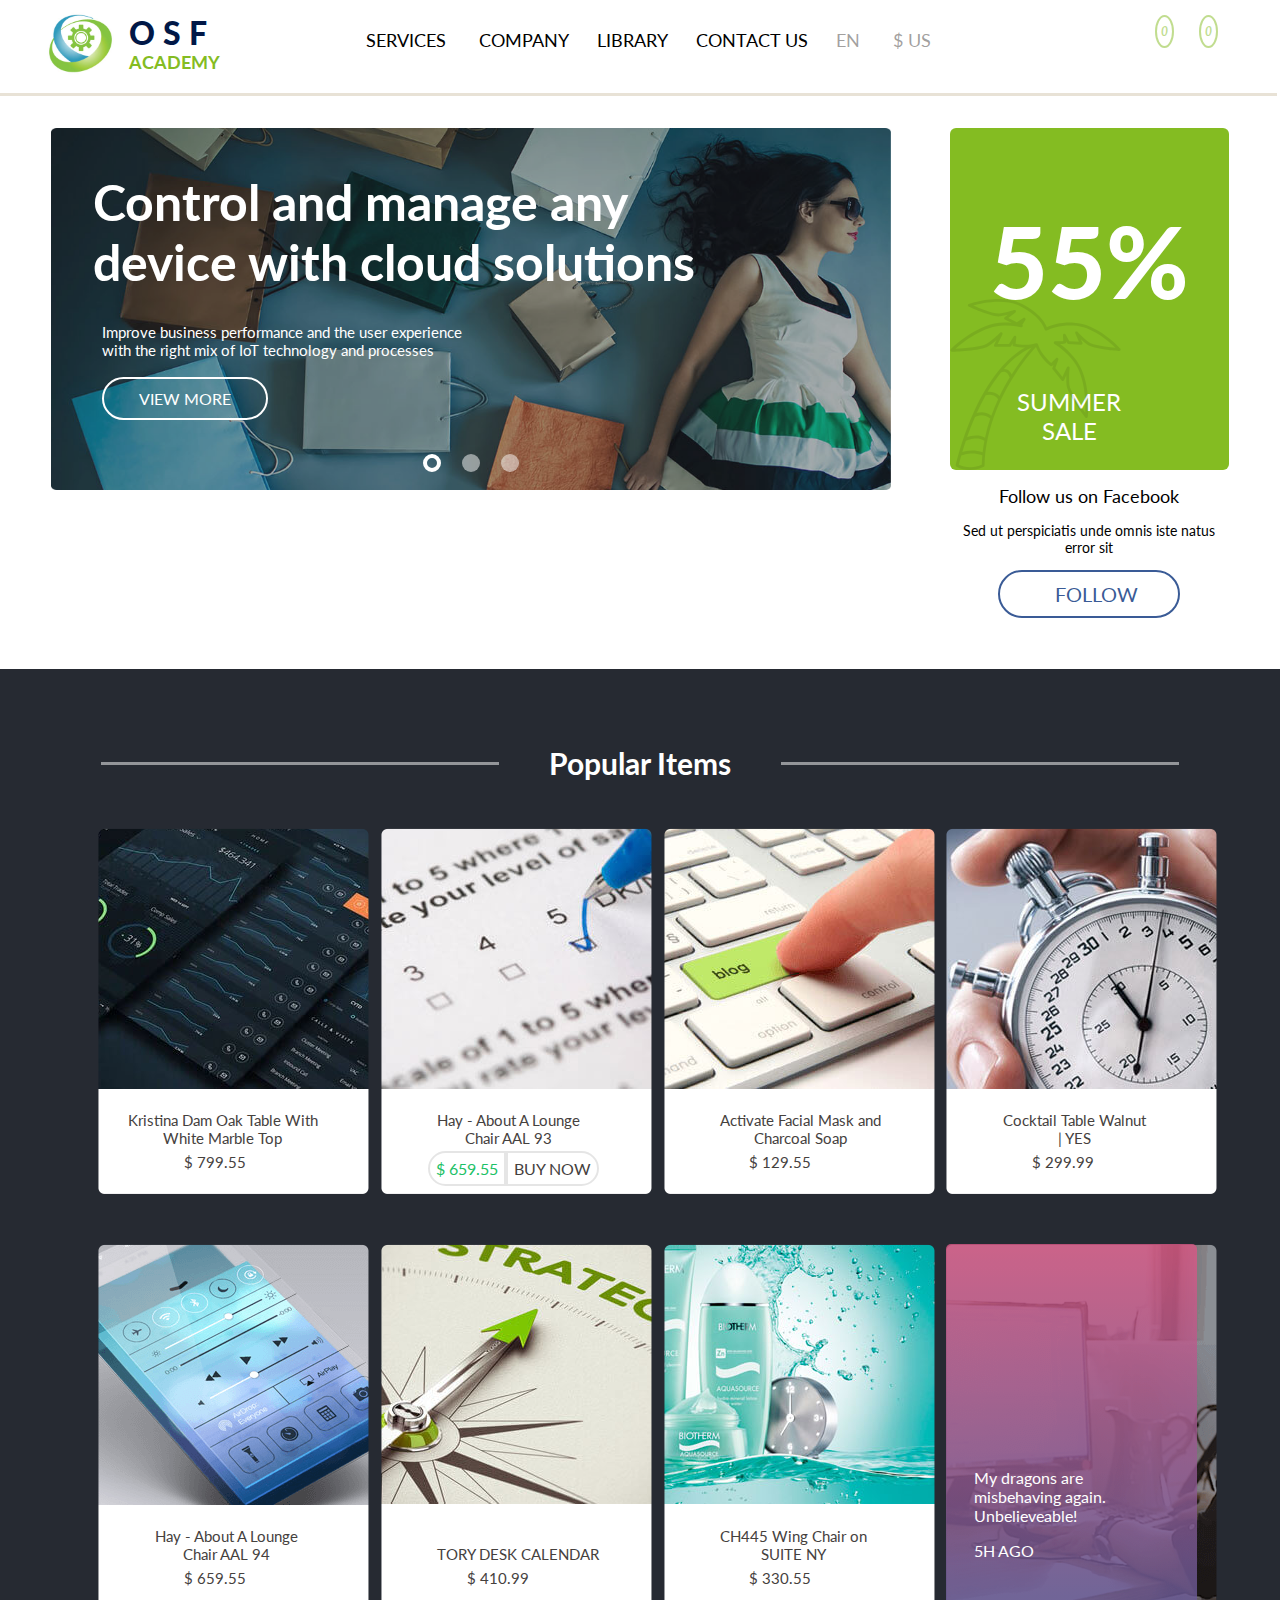
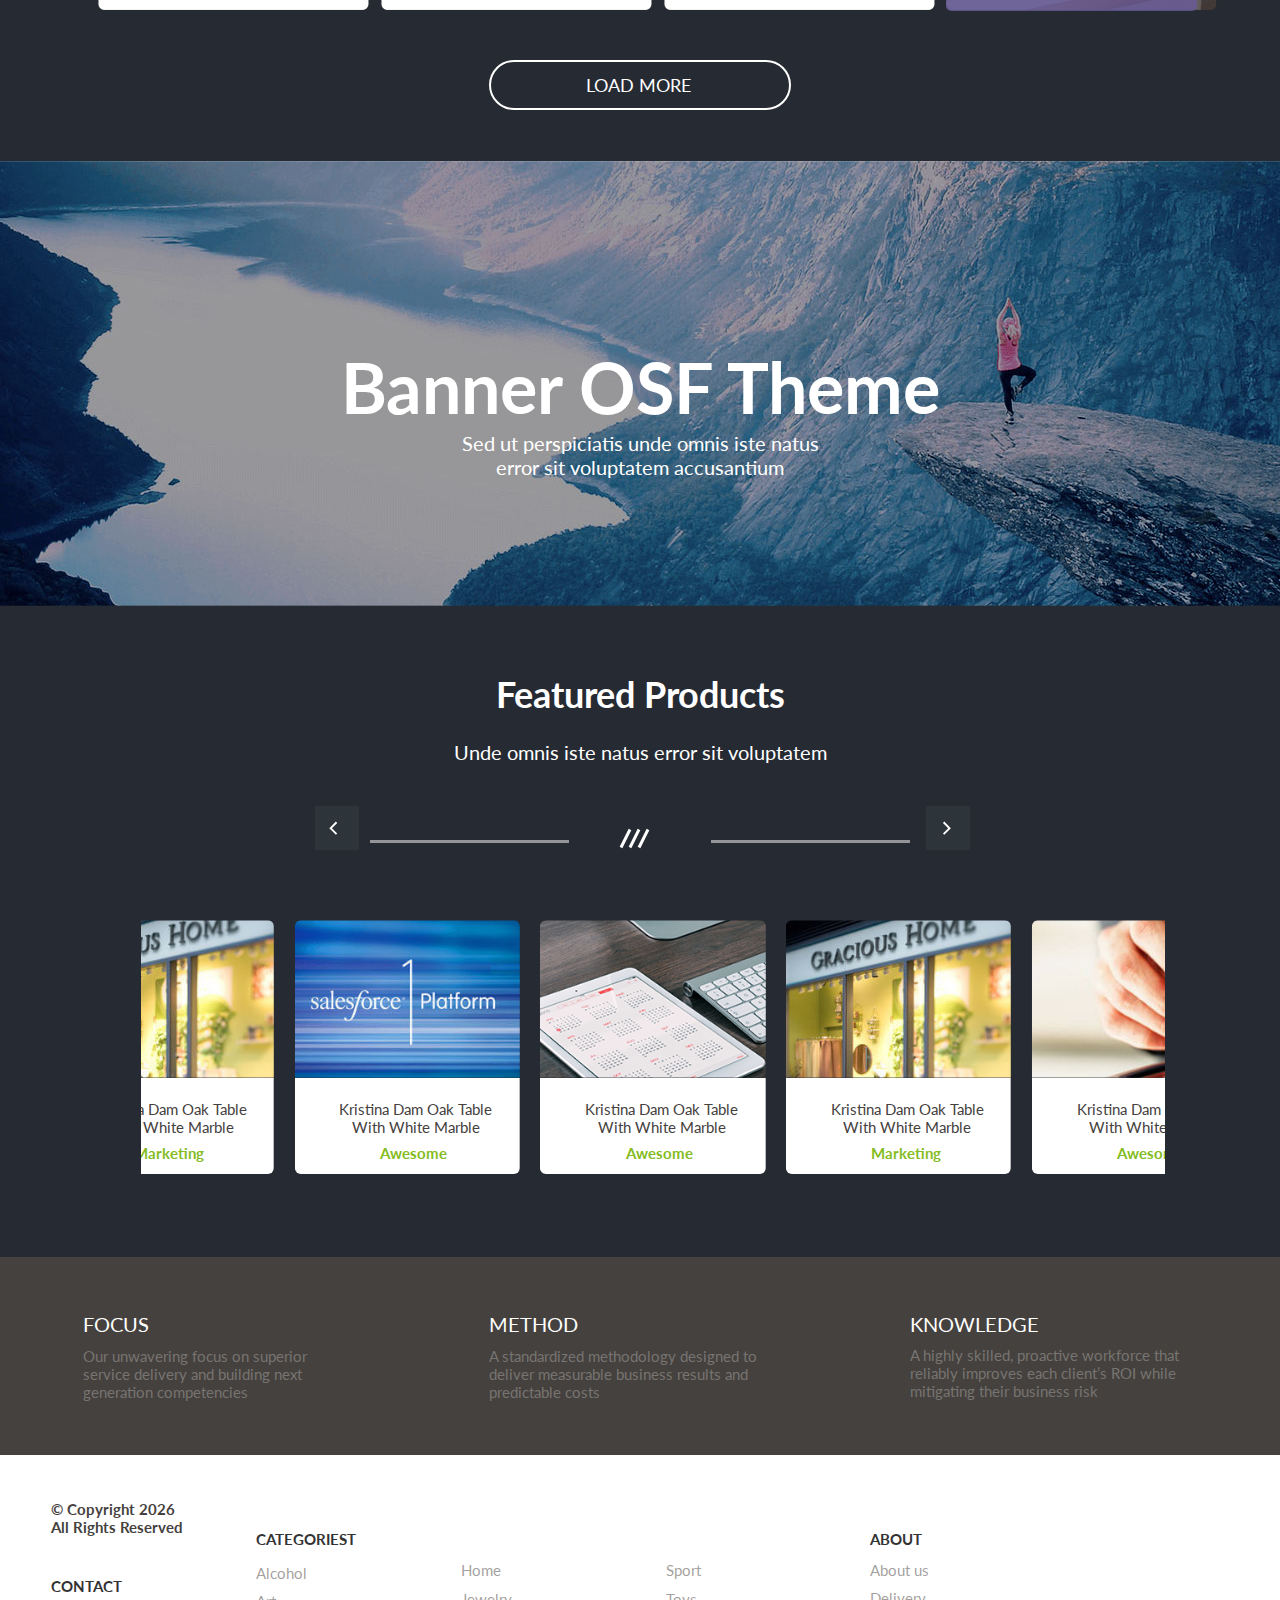
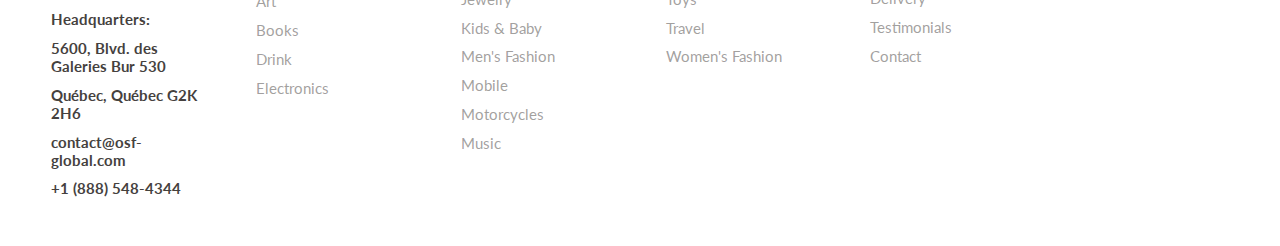
<file: index.html>
<!DOCTYPE html>
<html>
    <head>
        <meta charset="utf-8">
        <title>Home Page</title>
        <meta name="viewport" content="width=device-width, initial-scale=1">

        <!--Links of the css-->
        <link rel="stylesheet" href="css/normalize.min.css">
        <link href="css/style.css" rel="stylesheet">
        <link href="css/media-query.css" rel="stylesheet">
        <link href="flickity-docs/flickity.css" rel="stylesheet">

        <!--The link for Icons-->
        <link rel="stylesheet" href="https://use.fontawesome.com/releases/v5.15.3/css/all.css" integrity="sha384-SZXxX4whJ79/gErwcOYf+zWLeJdY/qpuqC4cAa9rOGUstPomtqpuNWT9wdPEn2fk" crossorigin="anonymous">
        <!--Link for Fonts-->

        <link rel="preconnect" href="https://fonts.googleapis.com">
        <link rel="preconnect" href="https://fonts.gstatic.com" crossorigin>
        <link href="https://fonts.googleapis.com/css2?family=Lato:wght@400;700;900&display=swap" rel="stylesheet">
    
    </head>
<body>
    <!--Header-->
    <header class="header">

        <!--Mobile HEADER-->
            <div class="media-dropdown">

              <!--The logo and the hamburger menu-->	
              <label for="toggle">&#9776;</label>
              <a href="index.html">
                <img class="logo-query" src="img/logo.jpg">
              </a>
              <input type="checkbox" id="toggle"/>

              <!--The menu of the clicking icon-->

              <div class="menu-media">

                <!--The first dropdown menu-->

                  <label for="toggle-second">
                    <p>
                      SERVICES <span class="arrow-media">&#9660;</span>
                    </p>
                  </label>

                  <input type="checkbox" id="toggle-second"/>

                  <div class="sub-menu-media">

                  <label for="toggle-third">
                    <p>
                      PRODUCT CATEGORIES<span class="arrow-media">&#9660;</span>
                    </p>
                  </label>

                  <input type="checkbox" id="toggle-third">

                  <!--The fisrt submenu of the Services-->
                  <div class="sub-menu2-media">

                    <a href="page404.html">Accessories</a>
                    <a href="page404.html">Alcohol</a>
                    <a href="page404.html">Art</a>
                    <a href="page404.html">Books</a>
                    <a href="page404.html">Drink</a>
                    <a href="page404.html">Electronics</a>
                    <a href="page404.html">Flower & Plants</a>
                    <a href="page404.html">Food</a>
                    <a href="page404.html">Gadgets</a>
                    <a href="page404.html">Garden</a>
                    <a href="page404.html">Grocery</a>
                    <a href="page404.html">Home</a>
                    <a href="page404.html">Jewelry</a>
                    <a href="page404.html">Kids & Baby</a>
                    <a href="page404.html">Men's Fashion</a>
                    <a href="page404.html">Mobile</a>
                    <a href="page404.html">Motorcycles</a>
                    <a href="page404.html">Movies</a>
                    <a href="page404.html">Music</a>
                    <a href="page404.html">Office</a>
                    <a href="page404.html">Pets</a>
                    <a href="page404.html">Romantic</a>
                    <a href="page404.html">Sport</a>
                    <a href="page404.html">Toys</a>

                  </div>

                  <label for="toggle-fourth">
                    <p>
                      SALES<span class="arrow-media">&#9660;</span>
                    </p>
                  </label>

                  <input type="checkbox" id="toggle-fourth">

                  <!--The second submenu of the Sales-->

                  <div class="sub-menu3-media">

                    <a href="page404.html">Accesories</a>
                    <a href="page404.html">Alcohol</a>
                    <a href="page404.html">Art</a>
                    <a href="page404.html">Books</a>
                    <a href="page404.html">Drink</a>
                    <a href="page404.html">Electronics</a>
                    <a href="page404.html">Flower & Plants</a>
                    <a href="page404.html">Food</a>

                  </div>
                </div>

              <!--The other links in the menu from hamburger-->
              <p>
                COMPANY <span class="arrow-media">&#9660;</span>
              </p>

              <p>
                LIBRARY <span class="arrow-media">&#9660;</span>
              </p>

              <p>
                CONTACT US <span class="arrow-media">&#9660;</span>
              </p>

              <!--The Language Dropdown-->
              <label for="toggle-fifth">

                <p>
                  EN<span class="arrow-media">&#9660;</span>
                </p>

              </label>

              <input type="checkbox" id="toggle-fifth"/>

                <div class="sub-menu4-media">

                  <a href="page404.html">US</a>
                  <a href="page404.html">FR</a>
                  <a href="page404.html">RO</a>

                </div>

              <!--The curency Dropdown-->
              <label for="toggle-sixth">

                <p>
                  $US<span class="arrow-media">&#9660;</span>
                </p>

              </label>

              <input type="checkbox" id="toggle-sixth"/>
                <div class="sub-menu5-media">

                  <a href="page404.html">EUR</a>
                  <a href="page404.html">CAD</a>
                  <a href="page404.html">NZD</a>

                </div> 
              <img  src="img/Woman.jpg" alt="Woman Down" class="PictureWoman">
            </div>
          </div>

      <!--End of the Mobile Header-->
      
      <div class="header-left">
        
        <a href="index.html" class="logo"><img src="img/logo.jpg">

          <h1 class="OSF">O S F <br>

            <span class="Academy">
              ACADEMY
            </span>

          </h1>

        </a>

      </div>

      <!--The dropdown button-->

      <div class="header-center">

        <div class="dropdown">

          <a class="dropbtn princ-button">
            SERVICES <i class="fas fa-sort-down" ></i>
          </a>

          <div class="dropdown-content">

            <div class="row">

              <div class="column">

                  <h2>Product Categories</h2>

                    <a href="page404.html">Accesories</a>
                    <a href="page404.html">Alcohol</a>
                    <a href="page404.html">Art</a>
                    <a href="page404.html">Books</a>
                    <a href="page404.html">Drink</a>
                    <a href="page404.html">Electronics</a>
                    <a href="page404.html">Flower & Plants</a>
                    <a href="page404.html">Food</a>

              </div>

              <div class="column">

                <h2 class="downsize">&#32</h2>
                <a href="page404.html">Gadgets</a>
                <a href="page404.html">Garden</a>
                <a href="page404.html">Grocery</a>
                <a href="page404.html">Home</a>
                <a href="page404.html">Jewelry</a>
                <a href="page404.html">Kids & Baby</a>
                <a href="page404.html">Men's Fashion</a>
                <a href="page404.html">Mobile</a>

              </div>

              <div class="column">

                <h2 class="downsize">&#32</h2>
                <a href="page404.html">Motorcycles</a>
                <a href="page404.htmle">Movies</a>
                <a href="page404.html">Music</a>
                <a href="page404.html">Office</a>
                <a href="page404.html">Pets</a>
                <a href="page404.html">Romantic</a>
                <a href="page404.html">Sport</a>
                <a href="page404.html">Toys</a>

              </div>

              <div class="column">

                <h2>Sale</h2>

                <a href="page404.html">Accesories</a>
                <a href="page404.html">Alcohol</a>
                <a href="page404.html">Art</a>
                <a href="page404.html">Books</a>
                <a href="page404.html">Drink</a>
                <a href="page404.html">Electronics</a>
                <a href="page404.html">Flower & Plants</a>
                <a href="page404.html">Food</a>

              </div>

              <div class="column">

                <img src="img/Woman.jpg">

              </div>

            </div>

          </div>

        </div>

            <a href="#contact" class="princ-button">COMPANY</a>
            <a href="#about" class="princ-button">LIBRARY</a>
            <a href="#about" class="princ-button">CONTACT US</a>

          <div class="dropdown2">

              <a href="#about" id="droptdownbtn2" class="dropbtn2">

                EN <i class="fas fa-sort-down" ></i>

              </a>

                <div class="dropdown-content2">

                  <a href="#">US</a>
                  <a href="#">FR</a>
                  <a href="#">RO</a>

                </div>

            </div>

            <div class="dropdown2">

              <a href="#about" id="droptdownbtn2" class="dropbtn2">

                $ US <i class="fas fa-sort-down" ></i>

              </a>

                <div class="dropdown-content2">

                  <a href="#">EUR</a>
                  <a href="#">CAD</a>
                  <a href="#">NZD</a>

                </div>

            </div>

      </div>

      <div class="header-right">

            <a href="#"><i class="fas fa-search"></i></a>

            <a href="#" id="user-icon"><i class="far fa-user"></i></a>

            <a href="#" class="heart"><i class="far fa-heart"><span class="ellipse">0</span></i></a>

            <a href="Cart.html" class="cart"><i class="fas fa-shopping-bag"><span class="ellipse">0</span></i></a>

      </div>

    </header>
    <!--End Header-->

    <!--Login Modal-->
    <div id="id01" class="modal">
  
      <form class="modal-content animate"  method="post">

        <div class="imgcontainer">

          <h1>Sign In</h1>
          <span id="close-icon" class="close" title="Close Modal">&times;</span>

        </div>
    
        <div class="container">

          <label for="uname"><b>Email</b></label>
          <input type="email"  name="uname"  required>
          <label for="psw"><b>Lato</b></label><span class="psw"><a href="#">forgot password</a></span>
          
          <div class="input-container">

          <i class="far fa-eye" id="togglePassword"></i>
          <input type="password" name="psw" id="password" pattern="(?=.*\d)(?=.*[a-z])(?=.*[A-Z]).{6,}" title="At least 6 characters length, contain 1 numeric, 1 uppercase letter, 1 special character" required>
          
          </div>

          <button type="submit" class="loginbtn">Login</button>
          <span class="idonthave"><a href="#">I don't have an account</a></span>

        </div>
  
      </form>

    </div>
    <!--End Login Modal-->
    

    <!--Home Page-->
    <div class="homepage">

      <!--Carousel Banner-->

      <div class="left-content">

        <div class="slideshow-container">
          
          <!--Full-width images with number and caption text-->

          <div class="mySlides fade">

            <img src="img/img1.png" >

            <h1 class="text-left">Control and manage any <br>device with cloud solutions</h1>

            <h2 class="minitext-left">Improve business performance and the user experience <br>with the right mix of IoT technology and processes</h2>
            
            <button class="viewmorebtn left"><a href="CategoryLandingPage.html">view more</a></button>
          
          </div>

          <div class="mySlides fade">

            <img src="img/img2.png" >

            <h1 class="text-left text-center">Control and manage any <br>device with cloud solutions</h1>

            <h2 class="minitext-left minitext-center">Improve business performance and the user experience<br> with the right mix of IoT technology and processes</h2>
            
            <button class="viewmorebtn center"><a href="CategoryLandingPage.html">view more</a></button>

          </div>

          <div class="mySlides fade">

            <img src="img/img3.png" >

            <h1 class="text-right">Control and manage any <br>device with cloud solutions</h1>

            <h2 class="minitext-right">Improve business performance and the user experience <br>with the right mix of IoT technology and processes</h2>
            
            <button class="viewmorebtn-right"><a href="CategoryLandingPage.html">view more</a></button>

          </div>

          <!-- The dots/circles -->

          <div class="alldots">

            <span class="dot"></span>

            <span class="dot"></span>

            <span class="dot"></span>

          </div>

        </div>

      </div>

        <!--55% button-->
      <div class="right-content">

        <button class="btn55">

            <h1>55%</h1>

            <h2>Summer Sale</h2>

            <img src="img/palm-tree.svg">


        </button>

          <div class="socialmedia-text">

            <h2>Follow us on Facebook</h2>

            <h3>Sed ut perspiciatis unde omnis iste natus error sit</h3>

            <button class="facebook-button"><a href="https://www.facebook.com/OSFDigital/" target="_blank"><i class="fab fa-facebook-f"></i> Follow </a></button>
          
          </div>

      </div>

    </div>

    <!--Popular Items Section-->

    <div class="popular-items-section">

      <h2 class="popular-items-title">Popular Items</h2>

      <!--Popular items Section for MOBILE-->

      <div class="slideshow-media-products">

      <!-- Slideshow container -->

      <div class="slideshow-container1">

        <div class="mySlides1">

          <div class="img">

              <img class="product-image" src="img/prd1.png" alt="Product Image1">
              <h1 class="product-title">Kristina Dam Oak Table With White Marble Top</h1>
              <p class="price">$ 799.55</p>

            <div class="image__overlay image__overlay--primary">

              <div class="buttons">

                <button class="Plus-button add-cart cart1"><i class="fas fa-plus "></i></button>
                <button class="Heart-button add-wish wish1"><i class="fas fa-heart add-heart"></i></button>

              </div>

            </div>

          </div>

        </div>


        <div class="mySlides1">
          <div class="img">

            <a href="ProductDetailedPage.html">

              <img class="product-image" src="img/prd2.png" alt="Product Image1">
              <h1 class="product-title title-center"> Hay - About A Lounge <br>Chair AAL 93</h1>

            </a>

            <div class="buttons1">

              <button class="Price-button"><a href="ProductDetailedPage.html">$ 659.55</a></button>
              <button class="BuyNow-button add-cart">BUY NOW</button>

            </div>

          </div>

        </div>

        <div class="mySlides1 ">

          <div class="img">

              <img class="product-image" src="img/prd3.png" alt="Product Image1">
              <h1 class="product-title title-center">Activate Facial Mask and<br> Charcoal Soap</h1>
              <p class="price">$ 129.55</p>

            <div class="image__overlay image__overlay--primary">

              <div class="buttons">

                <button class="Plus-button add-cart cart2"><i class="fas fa-plus "></i></button>
                <button class="Heart-button add-wish wish2"><i class="fas fa-heart add-heart"></i></button>

              </div>

            </div>

          </div>

        </div>

        <div class="mySlides1">

          <div class="img">

              <img class="product-image" src="img/prd4.png" alt="Product Image1">
              <h1 class="product-title title-center">Cocktail Table Walnut 
              <br>  | YES</h1>
              <p class="price">$ 299.99</p>

            <div class="image__overlay image__overlay--primary">

              <div class="buttons">

                <button class="Plus-button add-cart cart3"><i class="fas fa-plus "></i></button>
                <button class="Heart-button add-wish wish3"><i class="fas fa-heart add-heart"></i></button>

              </div>

            </div>

          </div>

        </div>

        <div class="mySlides1">

          <div class="img">

              <img class="product-image" src="img/prd5.png" alt="Product Image1">
              <h1 class="product-title title-center">Hay - About A Lounge <br>Chair AAL 94</h1>
              <p class="price">$ 659.55</p>

            <div class="image__overlay image__overlay--primary">

              <div class="buttons">

                <button class="Plus-button add-cart cart4"><i class="fas fa-plus "></i></button>
                <button class="Heart-button add-wish wish4"><i class="fas fa-heart add-heart"></i></button>

              </div>

            </div>

          </div>

        </div>

        <div class="mySlides1">

          <div class="img">

              <img class="product-image" src="img/prd6.png" alt="Product Image1">
              <h1 class="product-title title-center">TORY DESK CALENDAR</h1>
              <p class="price">$ 410.99</p>

            <div class="image__overlay image__overlay--primary">

              <div class="buttons">

                <button class="Plus-button add-cart cart5"><i class="fas fa-plus "></i></button>
                <button class="Heart-button add-wish wish5"><i class="fas fa-heart add-heart"></i></button>

              </div>

            </div>

          </div>

        </div>

        <div class="mySlides1">

          <div class="img">

              <img class="product-image" src="img/prd7.png" alt="Product Image1">
              <h1 class="product-title title-center">CH445 Wing Chair on <br> SUITE NY</h1>
              <p class="price">$ 330.55</p>

            <div class="image__overlay image__overlay--primary">

              <div class="buttons">

                <button class="Plus-button add-cart cart6"><i class="fas fa-plus "></i></button>
                <button class="Heart-button add-wish wish6"><i class="fas fa-heart add-heart"></i></button>

              </div>

            </div>

          </div>

        </div>

        <div class="mySlides1">

          <div class="img">

            <img class="product-image" src="img/prd8.png" alt="Product Image1">
            <div class="image__overlay-gradient">

            </div>

          </div>

          <div class="chat">

            <p> My dragons are 
              misbehaving again.
              Unbelieveable!
            </p>

            <div class="bottom-text">

                <i class="fas fa-comment-alt"></i>

                <p>5H AGO</p>

            </div>

          </div>

        </div>
  

      <!-- Next and previous buttons -->
      <a class="prev1">&#10094;</a>
      <a class="next1">&#10095;</a>

      </div>
    <br>

      <!-- The dots/circles -->
      <div class="all-dots1">

        <span class="dot1" ></span>
        <span class="dot1" ></span>
        <span class="dot1" ></span>
        <span class="dot1"></span>
        <span class="dot1" ></span>
        <span class="dot1" ></span>
        <span class="dot1" ></span>
        <span class="dot1" ></span>

      </div>
        
    </div>
      <!--End Popular items for media-->

      <!--We sort the itmes on columns and rows-->
      <div class="products-row box-hidden">

        <div class="products-column">

          <div class="img">

            <img class="product-image" src="img/prd1.png" alt="Product Image1">
            <h1 class="product-title">Kristina Dam Oak Table With White Marble Top</h1>
            <p class="price">$ 799.55</p>

            <div class="image__overlay image__overlay--primary">

              <div class="buttons">

                <button class="Plus-button add-cart cart1"><i class="fas fa-plus "></i></button>
                <button class="Heart-button add-wish wish1"><i class="fas fa-heart add-heart"></i></button>

            </div>

            </div>

          </div>

        </div>

        <div class="products-column">

          <div class="img">

            <a href="ProductDetailedPage.html">

              <img class="product-image" src="img/prd2.png" alt="Product Image1">
              <h1 class="product-title title-center"> Hay - About A Lounge <br>Chair AAL 93</h1>

            </a>
            <div class="buttons1">

              <button class="Price-button"><a href="ProductDetailedPage.html">$ 659.55</a></button>
              <button class="BuyNow-button add-cart">BUY NOW</button>

              </div>

          </div>

        </div>

        <div class="products-column">

          <div class="img">

            <img class="product-image" src="img/prd3.png" alt="Product Image1">

            <h1 class="product-title title-center">Activate Facial Mask and<br> Charcoal Soap</h1>
            <p class="price">$ 129.55</p>

            <div class="image__overlay image__overlay--primary">

              <div class="buttons">

                <button class="Plus-button add-cart cart2"><i class="fas fa-plus "></i></button>
                <button class="Heart-button add-wish wish2"><i class="fas fa-heart add-heart"></i></button>

            </div>

            </div>

          </div>

        </div>

        <div class="products-column">

          <div class="img">

            <img class="product-image" src="img/prd4.png" alt="Product Image1">

            <h1 class="product-title title-center">Cocktail Table Walnut 
              <br>  | YES</h1>
            <p class="price">$ 299.99</p>

            <div class="image__overlay image__overlay--primary">

              <div class="buttons">

                <button class="Plus-button add-cart cart3"><i class="fas fa-plus "></i></button>
                <button class="Heart-button add-wish wish3"><i class="fas fa-heart add-heart"></i></button>

            </div>

            </div>

          </div>

        </div>

      </div>

      <div class="products-row box-hidden">

        <div class="products-column">

          <div class="img">

            <img class="product-image" src="img/prd5.png" alt="Product Image1">
            <h1 class="product-title title-center">Hay - About A Lounge <br>Chair AAL 94</h1>
            <p class="price">$ 659.55</p>

            <div class="image__overlay image__overlay--primary">

              <div class="buttons">

                <button class="Plus-button add-cart cart4"><i class="fas fa-plus "></i></button>
                <button class="Heart-button add-wish wish4"><i class="fas fa-heart add-heart"></i></button>

            </div>

            </div>

          </div>

        </div>

        <div class="products-column">

          <div class="img">

            <img class="product-image" src="img/prd6.png" alt="Product Image1">

            <h1 class="product-title title-center">TORY DESK CALENDAR</h1>
            <p class="price">$ 410.99</p>

            <div class="image__overlay image__overlay--primary">

              <div class="buttons">

                <button class="Plus-button add-cart cart5"><i class="fas fa-plus "></i></button>
                <button class="Heart-button add-wish wish5"><i class="fas fa-heart add-heart"></i></button>

            </div>

            </div>

          </div>

        </div>

        <div class="products-column">

          <div class="img">

            <img class="product-image" src="img/prd7.png" alt="Product Image1">

            <h1 class="product-title title-center">CH445 Wing Chair on <br> SUITE NY</h1>

            <p class="price">$ 330.55</p>

            <div class="image__overlay image__overlay--primary">

              <div class="buttons">

                <button class="Plus-button add-cart cart6"><i class="fas fa-plus "></i></button>
                <button class="Heart-button add-wish wish6"><i class="fas fa-heart add-heart"></i></button>

            </div>

            </div>

          </div>

        </div>

        <div class="products-column">

          <div class="img">

            <img class="product-image" src="img/prd8.png" alt="Product Image1">

            <div class="image__overlay-gradient">

            </div>

          </div>

          <div class="chat">

            <p>My dragons are 
              misbehaving again.
              Unbelieveable!</p>

              <div class="bottom-text">

                <i class="fas fa-comment-alt"></i>
                <p>5H AGO</p>

              </div>

          </div>

        </div>

      </div>

      <!--PRODUCTS FOR LOAD MORE BUTTON-->

      <div class="products-row box-hidden">

        <div class="products-column">

          <div class="img">

            <img class="product-image" src="img/prd1.png" alt="Product Image1">
            <h1 class="product-title">Kristina Dam Oak Table With White Marble Top</h1>
            <p class="price">$ 799.55</p>

            <div class="image__overlay image__overlay--primary">

              <div class="buttons">

                <button class="Plus-button add-cart cart7"><i class="fas fa-plus "></i></button>
                <button class="Heart-button add-wish wish7"><i class="fas fa-heart add-heart"></i></button>

            </div>

            </div>

          </div>

        </div>


        <div class="products-column">

          <div class="img">

            <a href="ProductDetailedPage.html">

              <img class="product-image" src="img/prd2.png" alt="Product Image1">
              <h1 class="product-title title-center"> Hay - About A Lounge <br>Chair AAL 93</h1>

            </a>
            <div class="buttons1">

              <button class="Price-button"><a href="ProductDetailedPage.html">$ 659.55</a></button>
              <button class="BuyNow-button add-cart">BUY NOW</button>

              </div>

          </div>

        </div>

        <div class="products-column">

          <div class="img">

            <img class="product-image" src="img/prd3.png" alt="Product Image1">
            <h1 class="product-title title-center">Activate Facial Mask and<br> Charcoal Soap</h1>
            <p class="price">$ 129.55</p>

            <div class="image__overlay image__overlay--primary">

              <div class="buttons">

                <button class="Plus-button add-cart cart8"><i class="fas fa-plus "></i></button>
                <button class="Heart-button add-wish wish8"><i class="fas fa-heart add-heart"></i></button>

            </div>

            </div>

          </div>

        </div>

        <div class="products-column">

          <div class="img">

            <img class="product-image" src="img/prd4.png" alt="Product Image1">
            <h1 class="product-title title-center">Cocktail Table Walnut 
              <br>  | YES</h1>
            <p class="price">$ 299.99</p>

            <div class="image__overlay image__overlay--primary">

              <div class="buttons">

                <button class="Plus-button add-cart cart9"><i class="fas fa-plus "></i></button>
                <button class="Heart-button add-wish wish9"><i class="fas fa-heart add-heart"></i></button>

            </div>

            </div>

          </div>

        </div>

      </div>

      <!--Load button--> 

      <div class="loadbtn-section">

        <button id="loadMore" class="load-btn">Load More <i class="fas fa-sync-alt"></i></button>

      </div>

    </div>

    <!--BANNER OSF THEME-->

    <div class="banner">

        <img src="img/Banner.png">

        <h1>Banner OSF Theme</h1>

        <h2>Sed ut perspiciatis unde omnis iste natus error sit voluptatem accusantium </h2>

    </div>

    </div>

    </div>

    <!--FEATURED PRODUCTS-->

    <div class="featured-products">

      <div class="featured-products-title">

        <h1>Featured Products</h1>

        <h2>Unde omnis iste natus error sit voluptatem</h2>

        <p><svg 
          xmlns="http://www.w3.org/2000/svg"
          xmlns:xlink="http://www.w3.org/1999/xlink"
          width="0.431in" height="0.292in">
         <path fill-rule="evenodd"  fill="rgb(255, 255, 255)"
          d="M21.342,20.182 L18.658,18.840 L27.658,0.840 L30.342,2.182 L21.342,20.182 ZM9.658,18.840 L18.658,0.840 L21.342,2.182 L12.342,20.182 L9.658,18.840 ZM0.658,18.840 L9.658,0.840 L12.342,2.182 L3.342,20.182 L0.658,18.840 Z"/>
         </svg></p>
        
      </div>

      <div class="gallery js-flickity" data-flickity='{ "freeScroll": true,"wrapAround": true,"autoPlay": 5000,
      "pauseAutoPlayOnHover": false }'>

        <div class="gallery-cell">

          <div class="img-carousel">

            <img src="img/fp1.png">
            <h3 class="title-cell">Kristina Dam Oak Table <br>With White Marble</h3>
            <p class="title-cell2">Awesome</p>

          </div>

        </div>

        <div class="gallery-cell">

          <div class="img-carousel">

            <img src="img/fp2.png">
            <h3 class="title-cell">Kristina Dam Oak Table <br>With White Marble</h3>
            <p class="title-cell2">Marketing</p>

          </div>

        </div>

        <div class="gallery-cell">

          <div class="img-carousel">

            <img src="img/fp3.png">
            <h3 class="title-cell">Kristina Dam Oak Table <br>With White Marble</h3>
            <p class="title-cell2">Awesome</p>

          </div>

        </div>

        <div class="gallery-cell">

          <div class="img-carousel">

            <img src="img/fp4.png">
            <h3 class="title-cell">Kristina Dam Oak Table <br>With White Marble</h3>
            <p class="title-cell2">Marketing</p>

          </div>

        </div>

        <div class="gallery-cell">

          <div class="img-carousel">

            <img src="img/fp3.png">
            <h3 class="title-cell">Kristina Dam Oak Table <br>With White Marble</h3>
            <p class="title-cell2">Awesome</p>

          </div>

        </div>

        <div class="gallery-cell">

          <div class="img-carousel">

            <img src="img/fp2.png">
            <h3 class="title-cell">Kristina Dam Oak Table <br>With White Marble</h3>
            <p class="title-cell2">Marketing</p>

          </div>

        </div>

        <div class="gallery-cell">

          <div class="img-carousel">

            <img src="img/fp4.png">
            <h3 class="title3cell">Kristina Dam Oak Table <br>With White Marble</h3>
            <p class="title-cell2">Awesome</p>

          </div>

        </div>

      </div>

    </div>

    <!---BENEFITS CONTENT-->

    <div class="benefits-content">

      <div class="benefits-content-content">
          
        <div class="left-content">

            <i class="fas fa-dolly"></i>

            <div class="text-content">
              <h2>Focus</h2>
              <p>Our unwavering focus on superior service delivery and building next generation competencies</p>

            </div>

        </div>


        <div class="center-content">

          <i class="fas fa-recycle"></i>

          <div class="text-content">

            <h2>Method</h2>
            <p>A standardized methodology designed to deliver measurable business results and predictable costs </p>
          </div>

        </div>


        <div class="right-content">

          <i class="fas fa-clipboard-list"></i>

          <div class="text-content">

            <h2>Knowledge</h2>
            <p>A highly skilled, proactive workforce that reliably improves each client’s ROI while mitigating their business risk</p>
          </div>

        </div>


      </div>

    </div>

    <!---Main footer-->

    <footer class="main-footer">

      <div class="footer-row">

        <div class="footer-column">

          <a class="copyright">&copy; Copyright <script>document.write(new Date().getFullYear());</script><br>All Rights Reserved</a>
            <h2>Contact</h2>

            <div id="special-column">

              <a>Headquarters:</a>
              <a>5600, Blvd. des Galeries Bur 530</a>
              <a>Québec, Québec G2K 2H6</a>
              <a href="mailto:contact@osf-global.com">contact@osf-global.com</a>
              <a href="tel:+1 (888) 548-4344">+1 (888) 548-4344</a>

            </div>

        </div>

      <div class="footer-column ">

        <h2 class="title-column down">Categoriest</h2>
        <a href="page404.html">Alcohol</a>
        <a href="page404.html">Art</a>
        <a href="page404.html">Books</a>
        <a href="page404.html">Drink</a>
        <a href="page404.html">Electronics</a>

      </div>

      <div class="footer-column down">

        <h2 class="downsize">&#32</h2>
        <a href="page404.html">Home</a>
        <a href="page404.htmle">Jewelry</a>
        <a href="page404.html">Kids & Baby</a>
        <a href="page404.html">Men's Fashion</a>
        <a href="page404.html">Mobile</a>
        <a href="page404.html">Motorcycles</a>
        <a href="page404.html">Music</a>

      </div>

      <div class="footer-column down downer">

        <h2 class="downsize">&#32</h2>
        <a href="page404.html">Sport</a>
        <a href="page404.html">Toys</a>
        <a href="page404.html">Travel</a>
        <a href="page404.html">Women's Fashion</a>

      </div>

      <div class="footer-column down">

        <h2 class="title-column">ABOUT</h2>
        <a href="page404.html">About us</a>
        <a href="page404.html">Delivery</a>
        <a href="page404.html">Testimonials</a>
        <a href="page404.html">Contact</a>

      </div>

      <div class="footer-column inline">

        <a href="https://www.facebook.com/OSFDigital/" target="_blank"><i class="fab fa-facebook-f"></i></a>
        <a href="https://www.google.com/" target="_blank"><i class="fab fa-google-plus-g"></i></a>
        <a href="https://twitter.com/osfdigital?lang=en" target="_blank"><i class="fab fa-twitter"></i></a>
        <a href="https://www.pinterest.ca/osfglobal/_saved/" target="_blank"><i class="fab fa-pinterest-p"></i></a>

      </div>

    </div>

  </footer>

<!--phone footer-->

<!--Footer media-->

<footer class="footer2-media">

  <div class="main-footer-column">

    <a class="copyright">&copy; Copyright <script>document.write(new Date().getFullYear());</script><br>All Rights Reserved</a>
    <label for="toggle-seventh"><p>CONTACT <span class="arrow-media">&#9660;</span></p></label>
  <input type="checkbox" id="toggle-seventh"/>

    <div class="contact-down">

      <a>Headquarters:</a>
      <a>5600, Blvd. des Galeries Bur 530</a>
      <a>Québec, Québec G2K 2H6</a>
      <a href="mailto:contact@osf-global.com">contact@osf-global.com</a>
      <a href="tel:+1 (888) 548-4344">+1 (888) 548-4344</a>

    </div>

    <label for="toggle-eight"><p>CATEGORIES<span class="arrow-media">&#9660;</span></p></label>

    <input type="checkbox" id="toggle-eight"/>

      <div class="contact2-down">

      <a href="page404.html">Alcohol</a>
      <a href="page404.html">Art</a>
      <a href="page404.html">Books</a>
      <a href="page404.html">Drink</a>
      <a href="page404.html">Electronics</a>
      <a href="page404.html">Home</a>
      <a href="page404.html">Jewelry</a>
      <a href="page404.html">Kids & Baby</a>
      <a href="page404.html">Men's Fashion</a>
      <a href="page404.html">Mobile</a>
      <a href="page404.html">Motorcycles</a>
      <a href="page404.html">Movies</a>
      <a href="page404.html">Music</a>
      <a href="page404.html">Sport</a>
      <a href="page404.html">Toys</a>
      <a href="page404.html">Travel</a>
      <a href="page404.html">Women's Fashion</a>

    </div>

    <label for="toggle-neinth"><p>ABOUT<span class="arrow-media">&#9660;</span></p></label>

    <input type="checkbox" id="toggle-neinth"/>

      <div class="contact3-down">

      <a href="page404.html">About us</a>
      <a href="page404.html">Delivery</a>
      <a href="page404.html">Testimonials</a>
      <a href="page404.html">Contact</a>

    </div>

    <div class="social-media">

      <a href="https://www.facebook.com/OSFDigital/" target="_blank"><i class="fab fa-facebook-f"></i></a>
      <a href="https://www.google.com/" target="_blank"><i class="fab fa-google-plus-g"></i></a>
      <a href="https://twitter.com/osfdigital?lang=en" target="_blank"><i class="fab fa-twitter"></i></a>
      <a href="https://www.pinterest.ca/osfglobal/_saved/" target="_blank"><i class="fab fa-pinterest-p"></i></a>

    </div>

  </div>

</footer>

<!-- END Footer media-->

<!---Cookie container-->

<div class="cookie-back">

  <div class="cookie-container">

    <h2>The website uses cookies</h2>
    <span id="close-icon-cookie" class="close-cookie" title="Close Cookie">&times;</span>

    <p>
      OSF uses its own and third-party cookies for statistical purposes, to know your preferences, for website performance 
      and interaction with social media offering publicity tailored to your interests. If you continue browsing, we consider that you accept its use. 
      <br>You can expand this information consulting our <a href="#">Cookies Policy Page</a>.
    </p>

    <button class="cookie-btn">

      Accept

    </button>

  </div>

</div>

<script src="https://code.jquery.com/jquery-3.6.0.min.js"></script>

<script src="javascript/script.js"></script>

<script src="javascript/login-script.js"></script>

<script src="javascript/cart-script.js"></script>

<script src="flickity-docs/flickity.pkgd.min.js"></script>

</body>

</html>
</file>
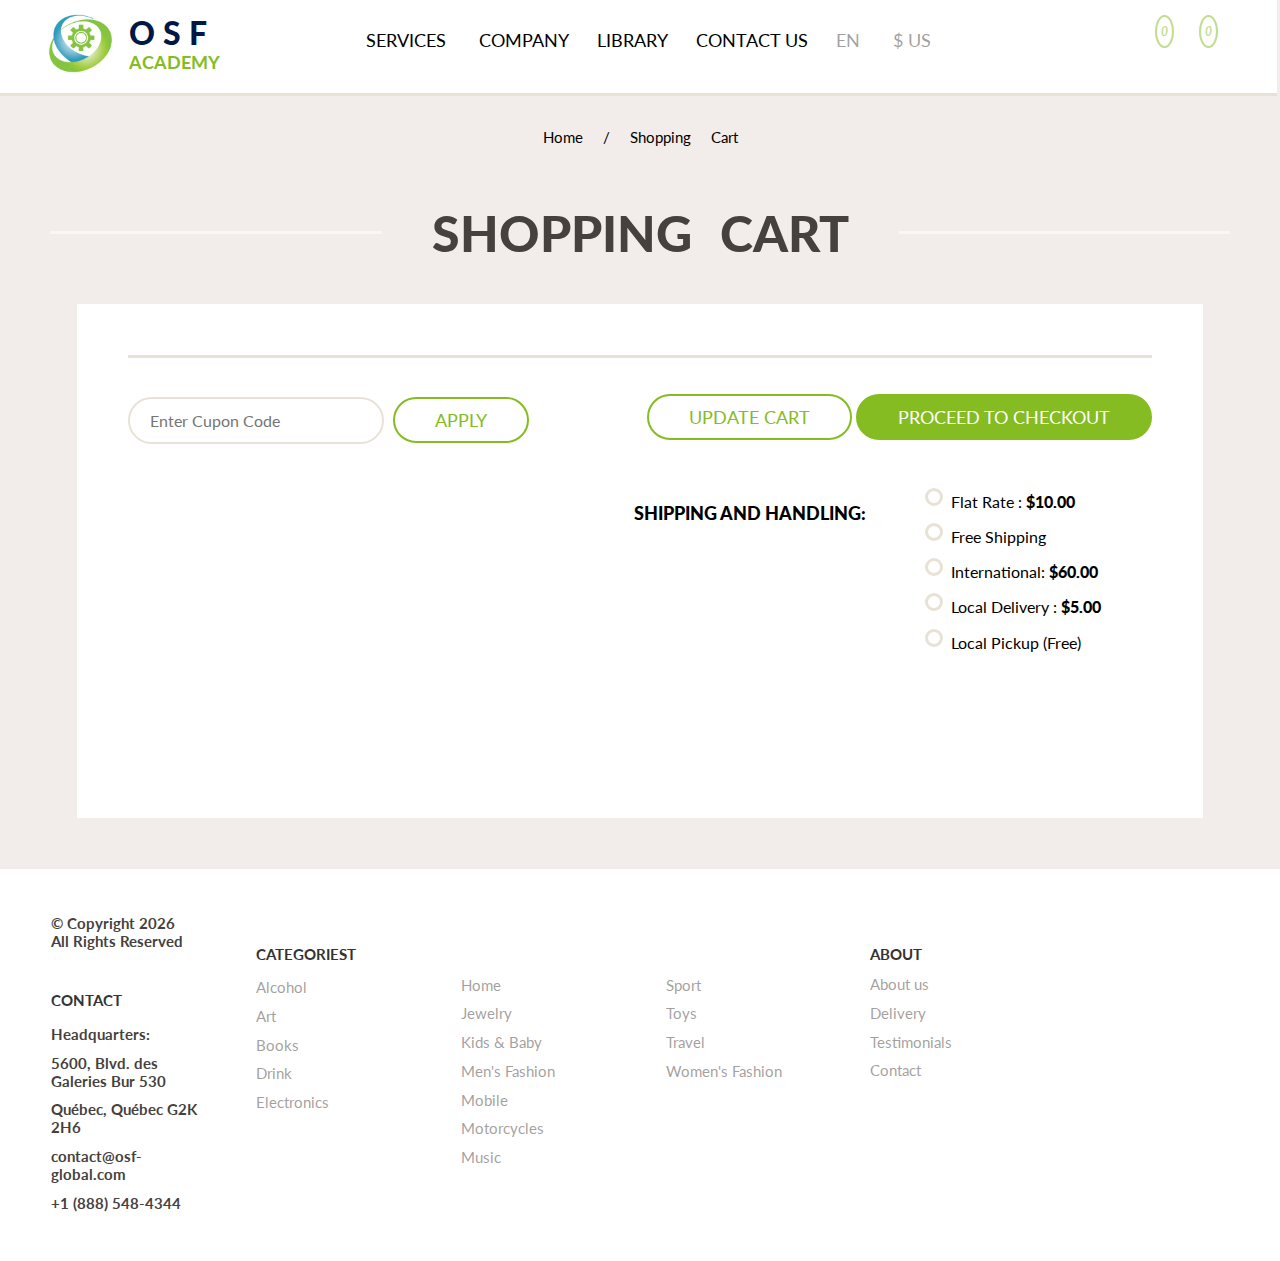
<file: Cart.html>
<!DOCTYPE html>
<html>
    <head>
        <meta charset="utf-8">
        <title>Shopping Cart</title>
        <meta name="viewport" content="width=device-width, initial-scale=1">
        
        <!--Links of the css-->
        <link rel="stylesheet" href="css/normalize.min.css">
        <link href="css/style.css" rel="stylesheet">
        <link href="css/media-query.css" rel="stylesheet">
        <link href="flickity-docs/flickity.css" rel="stylesheet">

        <!--The link for Icons-->
        <link rel="stylesheet" href="https://use.fontawesome.com/releases/v5.15.3/css/all.css" integrity="sha384-SZXxX4whJ79/gErwcOYf+zWLeJdY/qpuqC4cAa9rOGUstPomtqpuNWT9wdPEn2fk" crossorigin="anonymous">
        <!--Link for Fonts-->

        <link rel="preconnect" href="https://fonts.googleapis.com">
        <link rel="preconnect" href="https://fonts.gstatic.com" crossorigin>
        <link href="https://fonts.googleapis.com/css2?family=Lato:wght@400;700;900&display=swap" rel="stylesheet">
    
    </head>
<body class="bodyforCLP">
    <!--Header-->
    <header class="header">

        <!--Mobile HEADER-->
            <div class="media-dropdown">

              <!--The logo and the hamburger menu-->	
              <label for="toggle">&#9776;</label>
              <a href="index.html">
                <img class="logo-query" src="img/logo.jpg">
              </a>
              <input type="checkbox" id="toggle"/>

              <!--The menu of the clicking icon-->

              <div class="menu-media">

                <!--The first dropdown menu-->

                  <label for="toggle-second">
                    <p>
                      SERVICES <span class="arrow-media">&#9660;</span>
                    </p>
                  </label>

                  <input type="checkbox" id="toggle-second"/>

                  <div class="sub-menu-media">

                  <label for="toggle-third">
                    <p>
                      PRODUCT CATEGORIES<span class="arrow-media">&#9660;</span>
                    </p>
                  </label>

                  <input type="checkbox" id="toggle-third">

                  <!--The fisrt submenu of the Services-->
                  <div class="sub-menu2-media">

                    <a href="page404.html">Accessories</a>
                    <a href="page404.html">Alcohol</a>
                    <a href="page404.html">Art</a>
                    <a href="page404.html">Books</a>
                    <a href="page404.html">Drink</a>
                    <a href="page404.html">Electronics</a>
                    <a href="page404.html">Flower & Plants</a>
                    <a href="page404.html">Food</a>
                    <a href="page404.html">Gadgets</a>
                    <a href="page404.html">Garden</a>
                    <a href="page404.html">Grocery</a>
                    <a href="page404.html">Home</a>
                    <a href="page404.html">Jewelry</a>
                    <a href="page404.html">Kids & Baby</a>
                    <a href="page404.html">Men's Fashion</a>
                    <a href="page404.html">Mobile</a>
                    <a href="page404.html">Motorcycles</a>
                    <a href="page404.html">Movies</a>
                    <a href="page404.html">Music</a>
                    <a href="page404.html">Office</a>
                    <a href="page404.html">Pets</a>
                    <a href="page404.html">Romantic</a>
                    <a href="page404.html">Sport</a>
                    <a href="page404.html">Toys</a>

                  </div>

                  <label for="toggle-fourth">
                    <p>
                      SALES<span class="arrow-media">&#9660;</span>
                    </p>
                  </label>

                  <input type="checkbox" id="toggle-fourth">

                  <!--The second submenu of the Sales-->

                  <div class="sub-menu3-media">

                    <a href="page404.html">Accesories</a>
                    <a href="page404.html">Alcohol</a>
                    <a href="page404.html">Art</a>
                    <a href="page404.html">Books</a>
                    <a href="page404.html">Drink</a>
                    <a href="page404.html">Electronics</a>
                    <a href="page404.html">Flower & Plants</a>
                    <a href="page404.html">Food</a>

                  </div>
                </div>

              <!--The other links in the menu from hamburger-->
              <p>
                COMPANY <span class="arrow-media">&#9660;</span>
              </p>

              <p>
                LIBRARY <span class="arrow-media">&#9660;</span>
              </p>

              <p>
                CONTACT US <span class="arrow-media">&#9660;</span>
              </p>

              <!--The Language Dropdown-->
              <label for="toggle-fifth">

                <p>
                  EN<span class="arrow-media">&#9660;</span>
                </p>

              </label>

              <input type="checkbox" id="toggle-fifth"/>

                <div class="sub-menu4-media">

                  <a href="page404.html">US</a>
                  <a href="page404.html">FR</a>
                  <a href="page404.html">RO</a>

                </div>

              <!--The curency Dropdown-->
              <label for="toggle-sixth">

                <p>
                  $US<span class="arrow-media">&#9660;</span>
                </p>

              </label>

              <input type="checkbox" id="toggle-sixth"/>
                <div class="sub-menu5-media">

                  <a href="page404.html">EUR</a>
                  <a href="page404.html">CAD</a>
                  <a href="page404.html">NZD</a>

                </div> 
              <img  src="img/Woman.jpg" alt="Woman Down" class="PictureWoman">
            </div>
          </div>

      <!--End of the Mobile Header-->
      
      <div class="header-left">
        
        <a href="index.html" class="logo"><img src="img/logo.jpg">

          <h1 class="OSF">O S F <br>

            <span class="Academy">
              ACADEMY
            </span>

          </h1>

        </a>

      </div>

      <!--The dropdown button-->

      <div class="header-center">

        <div class="dropdown">

          <a class="dropbtn princ-button">
            SERVICES <i class="fas fa-sort-down" ></i>
          </a>

          <div class="dropdown-content">

            <div class="row">

              <div class="column">

                  <h2>Product Categories</h2>

                    <a href="page404.html">Accesories</a>
                    <a href="page404.html">Alcohol</a>
                    <a href="page404.html">Art</a>
                    <a href="page404.html">Books</a>
                    <a href="page404.html">Drink</a>
                    <a href="page404.html">Electronics</a>
                    <a href="page404.html">Flower & Plants</a>
                    <a href="page404.html">Food</a>

              </div>

              <div class="column">

                <h2 class="downsize">&#32</h2>
                <a href="page404.html">Gadgets</a>
                <a href="page404.html">Garden</a>
                <a href="page404.html">Grocery</a>
                <a href="page404.html">Home</a>
                <a href="page404.html">Jewelry</a>
                <a href="page404.html">Kids & Baby</a>
                <a href="page404.html">Men's Fashion</a>
                <a href="page404.html">Mobile</a>

              </div>

              <div class="column">

                <h2 class="downsize">&#32</h2>
                <a href="page404.html">Motorcycles</a>
                <a href="page404.htmle">Movies</a>
                <a href="page404.html">Music</a>
                <a href="page404.html">Office</a>
                <a href="page404.html">Pets</a>
                <a href="page404.html">Romantic</a>
                <a href="page404.html">Sport</a>
                <a href="page404.html">Toys</a>

              </div>

              <div class="column">

                <h2>Sale</h2>

                <a href="page404.html">Accesories</a>
                <a href="page404.html">Alcohol</a>
                <a href="page404.html">Art</a>
                <a href="page404.html">Books</a>
                <a href="page404.html">Drink</a>
                <a href="page404.html">Electronics</a>
                <a href="page404.html">Flower & Plants</a>
                <a href="page404.html">Food</a>

              </div>

              <div class="column">

                <img src="img/Woman.jpg">

              </div>

            </div>

          </div>

        </div>

            <a href="#contact" class="princ-button">COMPANY</a>
            <a href="#about" class="princ-button">LIBRARY</a>
            <a href="#about" class="princ-button">CONTACT US</a>

          <div class="dropdown2">

              <a href="#about" id="droptdownbtn2" class="dropbtn2">

                EN <i class="fas fa-sort-down" ></i>

              </a>

                <div class="dropdown-content2">

                  <a href="#">US</a>
                  <a href="#">FR</a>
                  <a href="#">RO</a>

                </div>

            </div>

            <div class="dropdown2">

              <a href="#about" id="droptdownbtn2" class="dropbtn2">

                $ US <i class="fas fa-sort-down" ></i>

              </a>

                <div class="dropdown-content2">

                  <a href="#">EUR</a>
                  <a href="#">CAD</a>
                  <a href="#">NZD</a>

                </div>

            </div>

      </div>

      <div class="header-right">

            <a href="#"><i class="fas fa-search"></i></a>

            <a href="#" id="user-icon"><i class="far fa-user"></i></a>

            <a href="#" class="heart"><i class="far fa-heart"><span class="ellipse">0</span></i></a>

            <a href="Cart.html" class="cart"><i class="fas fa-shopping-bag"><span class="ellipse">0</span></i></a>

      </div>

    </header>
    <!--End Header-->

    <!--Login Modal-->
    <div id="id01" class="modal">
  
      <form class="modal-content animate"  method="post">

        <div class="imgcontainer">

          <h1>Sign In</h1>
          <span id="close-icon" class="close" title="Close Modal">&times;</span>

        </div>
    
        <div class="container">

          <label for="uname"><b>Email</b></label>
          <input type="email"  name="uname"  required>
          <label for="psw"><b>Lato</b></label><span class="psw"><a href="#">forgot password</a></span>
          
          <div class="input-container">

          <i class="far fa-eye" id="togglePassword"></i>
          <input type="password" name="psw" id="password" pattern="(?=.*\d)(?=.*[a-z])(?=.*[A-Z]).{6,}" title="At least 6 characters length, contain 1 numeric, 1 uppercase letter, 1 special character" required>
          
          </div>

          <button type="submit" class="loginbtn">Login</button>
          <span class="idonthave"><a href="#">I don't have an account</a></span>

        </div>
  
      </form>

    </div>
    <!--End Login Modal-->
    

    <!--Cart content-->
    <!--Title-->
    <div class="CategoryLandingPagetitle">
        <p><a href="index.html">Home</a>  /  Shopping Cart</p>
        <div class="CategoryLandingPageMainTitle pdp"><h2 class="title-lines">SHOPPING CART</h2></div>
    </div>

    <div class="products-box">

		<div class="products">
			<div class="product-row">

      </div>
		</div>
        
        <div class="buttons-content">
            <div class="content-left">
              <div class="content-left-left">
                <input type="text" class="cupon" placeholder="Enter Cupon Code">
                <button>Apply</button>
              </div>
              <div class="content-right-right">
                <button class="update">Update cart</button>
                <button class="proceed">Proceed to checkout</button>
              </div>
            </div>

            <div class="content-bottom">
              <div class="cartsubtotal">

              </div>
              <div class="shipping">
                <div class="left">
                  <p>Shipping and handling:</p>
                </div>
                <div class="right">
                  <input type="radio" class="price-shipping" name="fav_language" value="10.00">
                    <label for="flat-rate">Flat Rate : <span >$10.00 </span></label><br>
                  <input type="radio" class="price-shipping" name="fav_language" value="0.00">
                    <label for="free-shipping">Free Shipping</label><br>
                  <input type="radio" class="price-shipping" name="fav_language" value="60.00">
                    <label for="international">International: <span>$60.00 </span></label><br>
                  <input type="radio" class="price-shipping" name="fav_language" value="5.00">
                    <label for="local-delivery">Local Delivery : <span>$5.00 </span></label><br>
                  <input type="radio" class="price-shipping" name="fav_language" value="0.00">
                    <label for="local-pickup">Local Pickup (Free)</label><br>
                </div>
              </div>
              <div class="order-total">
                
              </div>
            </div>
        </div>
	</div>

  <!---Main footer-->
  <footer class="main-footer">
      <div class="footer-row">
        <div class="footer-column">
          <a class="copyright">&copy; Copyright <script>document.write(new Date().getFullYear());</script><br>All Rights Reserved</a>
            <h2>Contact</h2>
            <div id="special-column">
            <a>Headquarters:</a>
            <a>5600, Blvd. des Galeries Bur 530</a>
            <a>Québec, Québec G2K 2H6</a>
            <a href="mailto:contact@osf-global.com">contact@osf-global.com</a>
            <a href="tel:+1 (888) 548-4344">+1 (888) 548-4344</a>
            </div>
      </div>
      <div class="footer-column ">
        <h2 class="title-column down">Categoriest</h2>
        <a href="page404.html">Alcohol</a>
        <a href="page404.html">Art</a>
        <a href="page404.html">Books</a>
        <a href="page404.html">Drink</a>
        <a href="page404.html">Electronics</a>
      </div>
      <div class="footer-column down">
        <h2 class="downsize">&#32</h2>
        <a href="page404.html">Home</a>
        <a href="page404.htmle">Jewelry</a>
        <a href="page404.html">Kids & Baby</a>
        <a href="page404.html">Men's Fashion</a>
        <a href="page404.html">Mobile</a>
        <a href="page404.html">Motorcycles</a>
        <a href="page404.html">Music</a>
      </div>
      <div class="footer-column down downer">
        <h2 class="downsize">&#32</h2>
        <a href="page404.html">Sport</a>
        <a href="page404.html">Toys</a>
        <a href="page404.html">Travel</a>
        <a href="page404.html">Women's Fashion</a>
      </div>
      <div class="footer-column down">
        <h2 class="title-column">ABOUT</h2>
        <a href="page404.html">About us</a>
        <a href="page404.html">Delivery</a>
        <a href="page404.html">Testimonials</a>
        <a href="page404.html">Contact</a>
      </div>
      <div class="footer-column inline">
        <a href="https://www.facebook.com/OSFDigital/"><i class="fab fa-facebook-f"></i></a>
        <a href="https://www.google.com/"><i class="fab fa-google-plus-g"></i></a>
        <a href="https://twitter.com/osfdigital?lang=en"><i class="fab fa-twitter"></i></a>
        <a href="https://www.pinterest.ca/osfglobal/_saved/"><i class="fab fa-pinterest-p"></i></a>
      </div>
    </div>
  </footer>
<!--phone footer-->
<!------------------------------------------------------------Footer media------------------------------->
<footer class="footer2-media">
  <div class="main-footer-column">
    <a class="copyright">&copy; Copyright <script>document.write(new Date().getFullYear());</script><br>All Rights Reserved</a>
    <label for="toggle-seventh"><p>CONTACT <span class="arrow-media">&#9660;</span></p></label>
  <input type="checkbox" id="toggle-seventh"/>
    <div class="contact-down">
      <a>Headquarters:</a>
      <a>5600, Blvd. des Galeries Bur 530</a>
      <a>Québec, Québec G2K 2H6</a>
      <a href="mailto:contact@osf-global.com">contact@osf-global.com</a>
      <a href="tel:+1 (888) 548-4344">+1 (888) 548-4344</a>
    </div>
    <label for="toggle-eight"><p>CATEGORIES<span class="arrow-media">&#9660;</span></p></label>
    <input type="checkbox" id="toggle-eight"/>
      <div class="contact2-down">
      <a href="page404.html">Alcohol</a>
      <a href="page404.html">Art</a>
      <a href="page404.html">Books</a>
      <a href="page404.html">Drink</a>
      <a href="page404.html">Electronics</a>
      <a href="page404.html">Home</a>
      <a href="page404.html">Jewelry</a>
      <a href="page404.html">Kids & Baby</a>
      <a href="page404.html">Men's Fashion</a>
      <a href="page404.html">Mobile</a>
      <a href="page404.html">Motorcycles</a>
      <a href="page404.html">Movies</a>
      <a href="page404.html">Music</a>
      <a href="page404.html">Sport</a>
      <a href="page404.html">Toys</a>
      <a href="page404.html">Travel</a>
      <a href="page404.html">Women's Fashion</a>
    </div>
    <label for="toggle-neinth"><p>ABOUT<span class="arrow-media">&#9660;</span></p></label>
    <input type="checkbox" id="toggle-neinth"/>
      <div class="contact3-down">
      <a href="page404.html">About us</a>
      <a href="page404.html">Delivery</a>
      <a href="page404.html">Testimonials</a>
      <a href="page404.html">Contact</a>
    </div>
    <div class="social-media">
      <a href="https://www.facebook.com/OSFDigital/"><i class="fab fa-facebook-f"></i></a>
      <a href="https://www.google.com/"><i class="fab fa-google-plus-g"></i></a>
      <a href="https://twitter.com/osfdigital?lang=en"><i class="fab fa-twitter"></i></a>
      <a href="https://www.pinterest.ca/osfglobal/_saved/"><i class="fab fa-pinterest-p"></i></a>
  </div>
</div>
</footer>
<!------------------------------------------------------------ END Footer media------------------------------->


<script src="https://code.jquery.com/jquery-3.6.0.min.js"></script>

<script src="javascript/cart-script.js"></script>

<script src="javascript/login-script.js"></script>

<script src="flickity-docs/flickity.pkgd.min.js"></script>


</body>
</html>
</file>
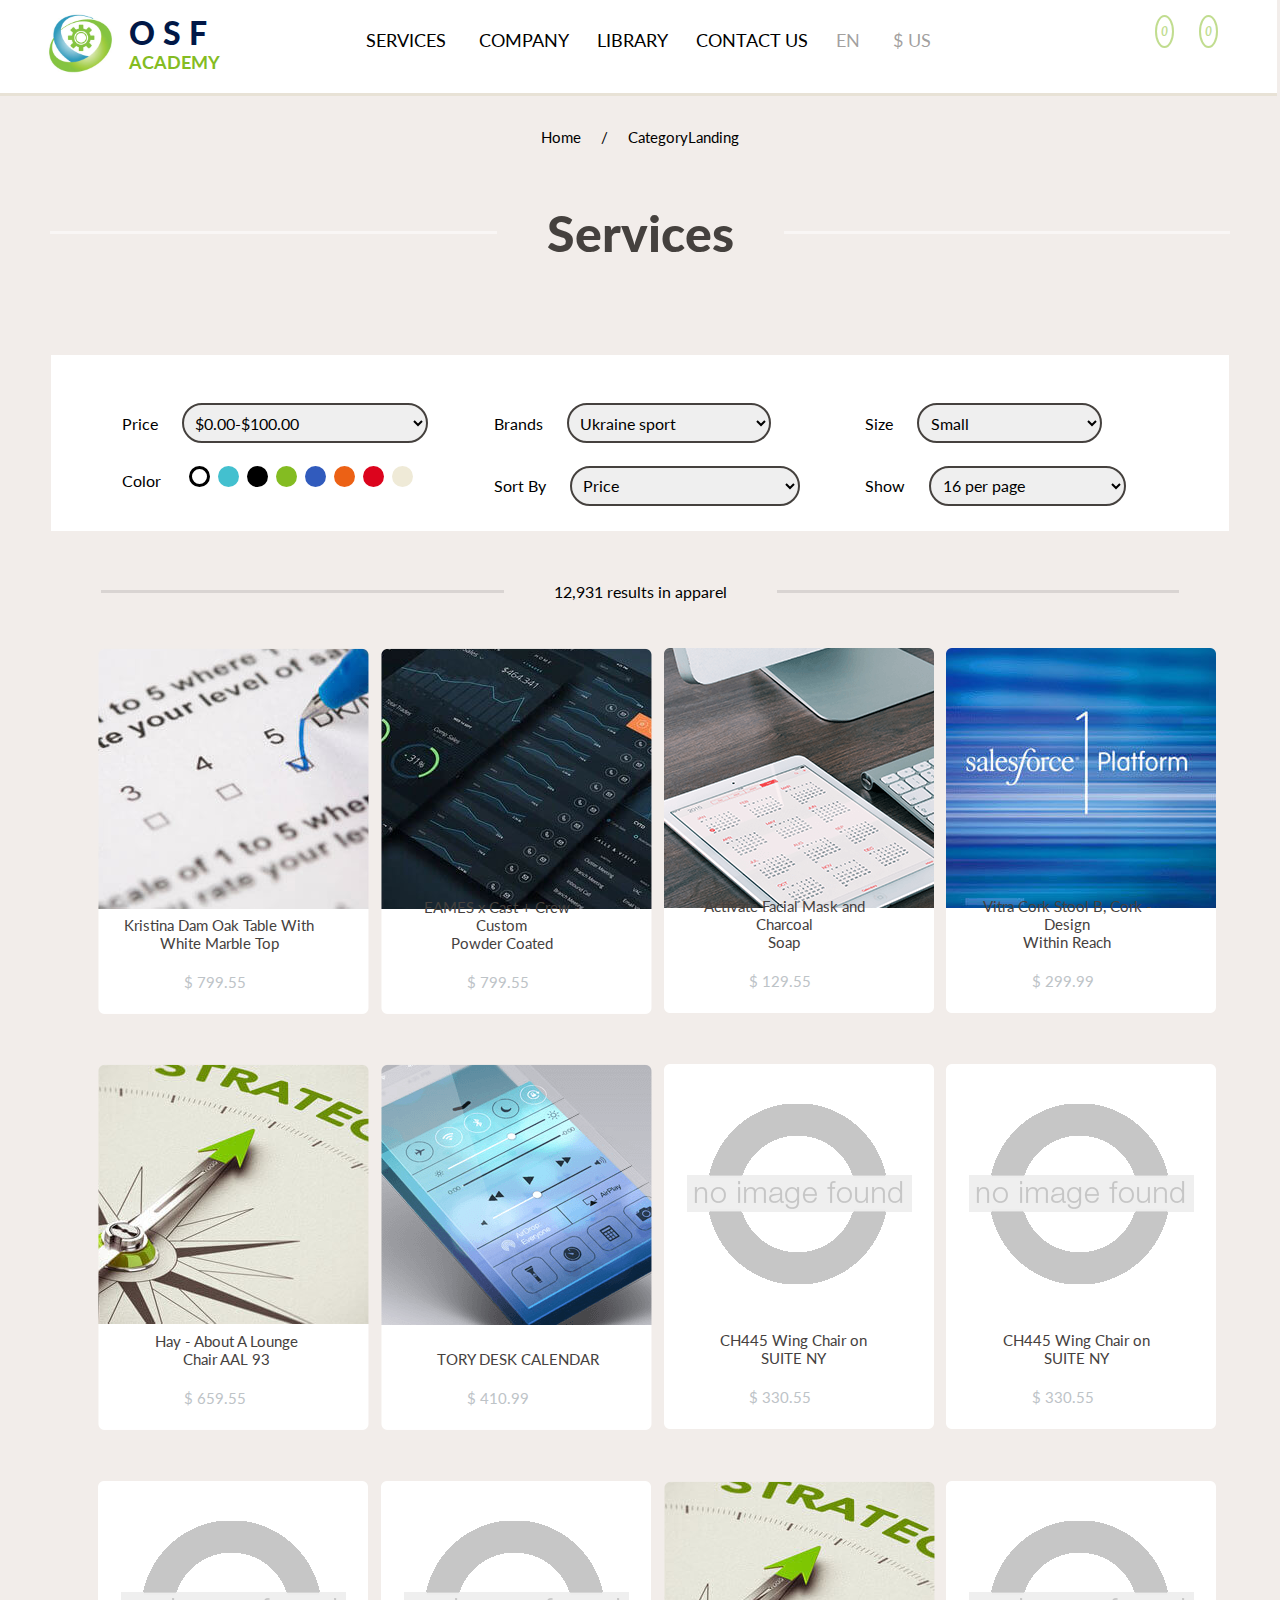
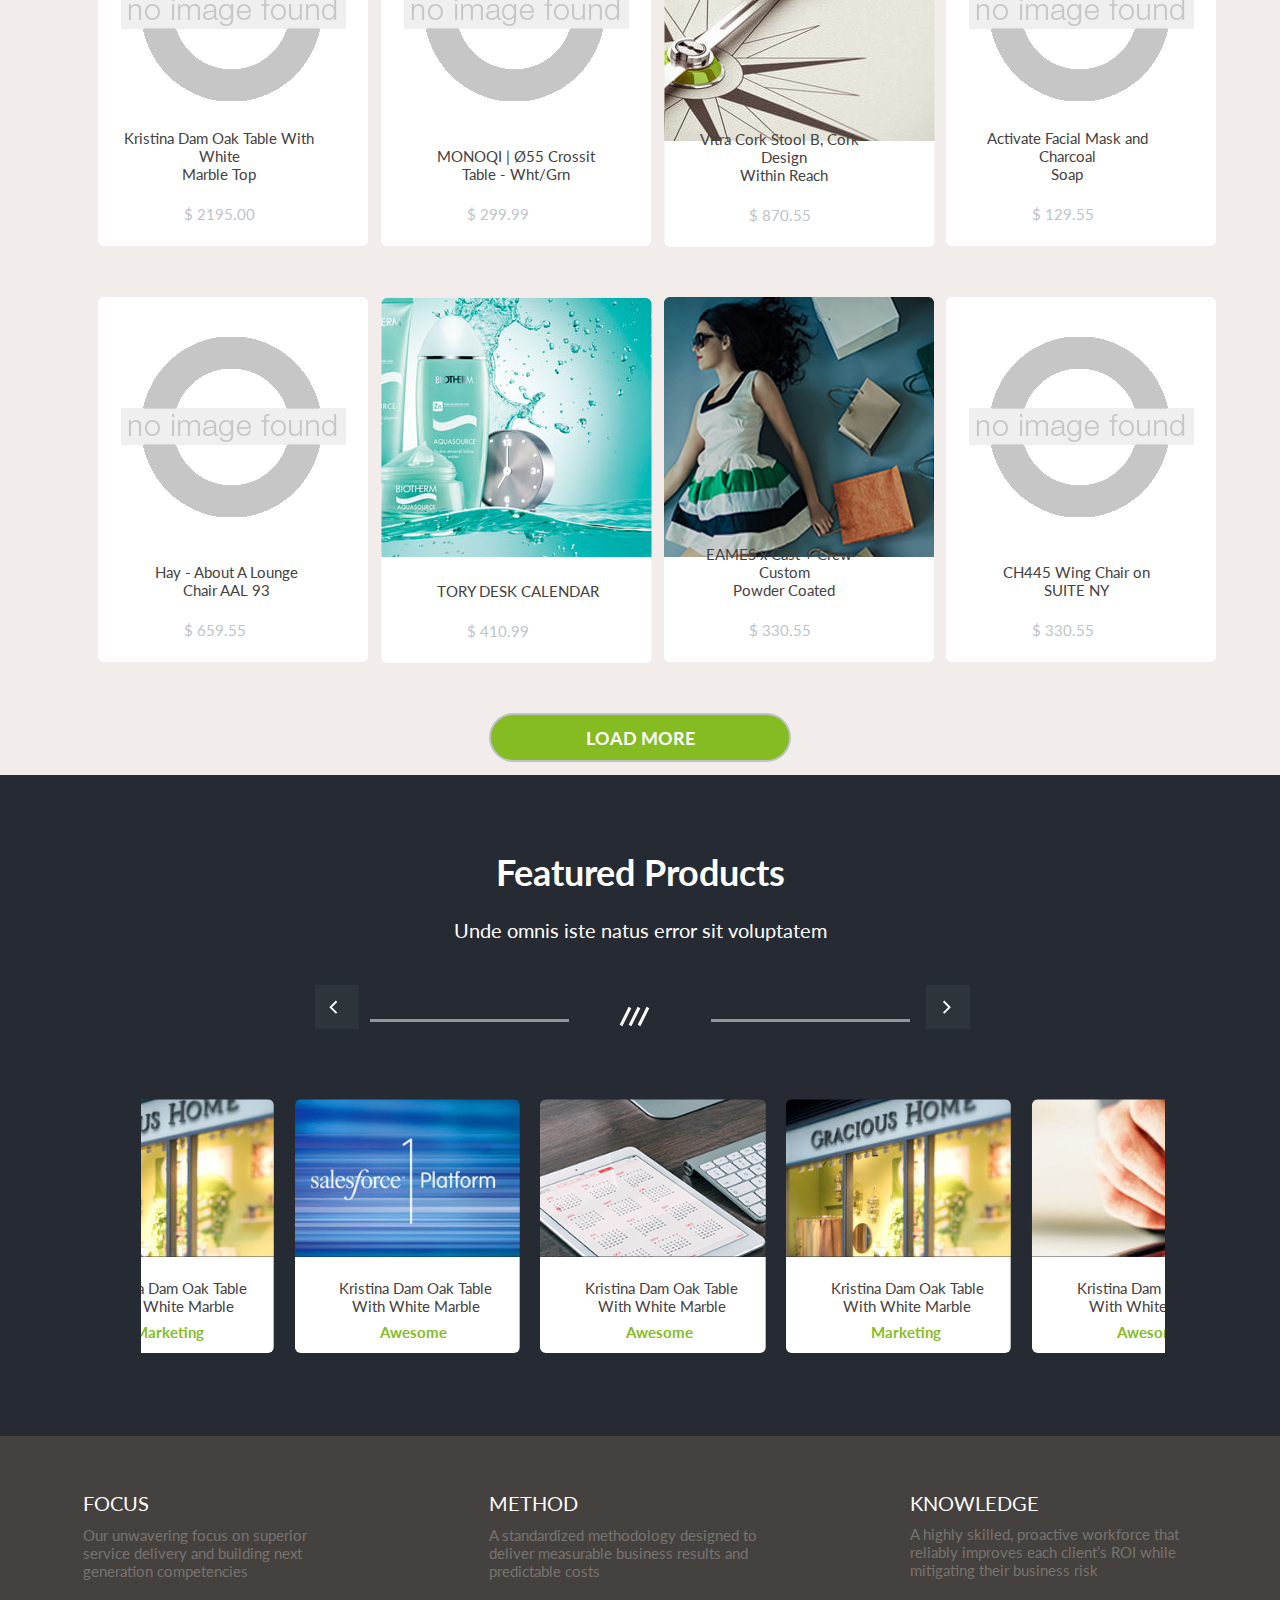
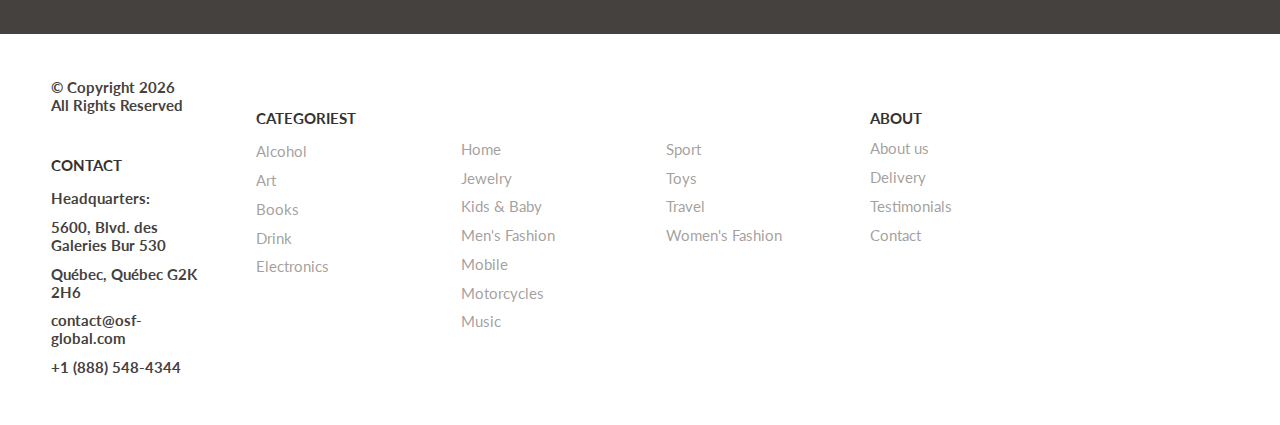
<file: CategoryLandingPage.html>
<!DOCTYPE html>
<html>
    <head>
        <meta charset="utf-8">
        <title>Category Landing Page</title>
        <meta name="viewport" content="width=device-width, initial-scale=1">
        
        <!--Links of the css-->
        <link rel="stylesheet" href="css/normalize.min.css">
        <link href="css/style.css" rel="stylesheet">
        <link href="css/media-query.css" rel="stylesheet">
        <link href="flickity-docs/flickity.css" rel="stylesheet">

        <!--The link for Icons-->
        <link rel="stylesheet" href="https://use.fontawesome.com/releases/v5.15.3/css/all.css" integrity="sha384-SZXxX4whJ79/gErwcOYf+zWLeJdY/qpuqC4cAa9rOGUstPomtqpuNWT9wdPEn2fk" crossorigin="anonymous">
        <!--Link for Fonts-->

        <link rel="preconnect" href="https://fonts.googleapis.com">
        <link rel="preconnect" href="https://fonts.gstatic.com" crossorigin>
        <link href="https://fonts.googleapis.com/css2?family=Lato:wght@400;700;900&display=swap" rel="stylesheet">
    
    </head>
<body class="bodyforCLP">
     <!--Header-->
     <header class="header">

      <!--Mobile HEADER-->
          <div class="media-dropdown">

            <!--The logo and the hamburger menu-->	
            <label for="toggle">&#9776;</label>
            <a href="index.html">
              <img class="logo-query" src="img/logo.jpg">
            </a>
            <input type="checkbox" id="toggle"/>

            <!--The menu of the clicking icon-->

            <div class="menu-media">

              <!--The first dropdown menu-->

                <label for="toggle-second">
                  <p>
                    SERVICES <span class="arrow-media">&#9660;</span>
                  </p>
                </label>

                <input type="checkbox" id="toggle-second"/>

                <div class="sub-menu-media">

                <label for="toggle-third">
                  <p>
                    PRODUCT CATEGORIES<span class="arrow-media">&#9660;</span>
                  </p>
                </label>

                <input type="checkbox" id="toggle-third">

                <!--The fisrt submenu of the Services-->
                <div class="sub-menu2-media">

                  <a href="page404.html">Accessories</a>
                  <a href="page404.html">Alcohol</a>
                  <a href="page404.html">Art</a>
                  <a href="page404.html">Books</a>
                  <a href="page404.html">Drink</a>
                  <a href="page404.html">Electronics</a>
                  <a href="page404.html">Flower & Plants</a>
                  <a href="page404.html">Food</a>
                  <a href="page404.html">Gadgets</a>
                  <a href="page404.html">Garden</a>
                  <a href="page404.html">Grocery</a>
                  <a href="page404.html">Home</a>
                  <a href="page404.html">Jewelry</a>
                  <a href="page404.html">Kids & Baby</a>
                  <a href="page404.html">Men's Fashion</a>
                  <a href="page404.html">Mobile</a>
                  <a href="page404.html">Motorcycles</a>
                  <a href="page404.html">Movies</a>
                  <a href="page404.html">Music</a>
                  <a href="page404.html">Office</a>
                  <a href="page404.html">Pets</a>
                  <a href="page404.html">Romantic</a>
                  <a href="page404.html">Sport</a>
                  <a href="page404.html">Toys</a>

                </div>

                <label for="toggle-fourth">
                  <p>
                    SALES<span class="arrow-media">&#9660;</span>
                  </p>
                </label>

                <input type="checkbox" id="toggle-fourth">

                <!--The second submenu of the Sales-->

                <div class="sub-menu3-media">

                  <a href="page404.html">Accesories</a>
                  <a href="page404.html">Alcohol</a>
                  <a href="page404.html">Art</a>
                  <a href="page404.html">Books</a>
                  <a href="page404.html">Drink</a>
                  <a href="page404.html">Electronics</a>
                  <a href="page404.html">Flower & Plants</a>
                  <a href="page404.html">Food</a>

                </div>
              </div>

            <!--The other links in the menu from hamburger-->
            <p>
              COMPANY <span class="arrow-media">&#9660;</span>
            </p>

            <p>
              LIBRARY <span class="arrow-media">&#9660;</span>
            </p>

            <p>
              CONTACT US <span class="arrow-media">&#9660;</span>
            </p>

            <!--The Language Dropdown-->
            <label for="toggle-fifth">

              <p>
                EN<span class="arrow-media">&#9660;</span>
              </p>

            </label>

            <input type="checkbox" id="toggle-fifth"/>

              <div class="sub-menu4-media">

                <a href="page404.html">US</a>
                <a href="page404.html">FR</a>
                <a href="page404.html">RO</a>

              </div>

            <!--The curency Dropdown-->
            <label for="toggle-sixth">

              <p>
                $US<span class="arrow-media">&#9660;</span>
              </p>

            </label>

            <input type="checkbox" id="toggle-sixth"/>
              <div class="sub-menu5-media">

                <a href="page404.html">EUR</a>
                <a href="page404.html">CAD</a>
                <a href="page404.html">NZD</a>

              </div> 
            <img  src="img/Woman.jpg" alt="Woman Down" class="PictureWoman">
          </div>
        </div>

    <!--End of the Mobile Header-->
    
    <div class="header-left">
      
      <a href="index.html" class="logo"><img src="img/logo.jpg">

        <h1 class="OSF">O S F <br>

          <span class="Academy">
            ACADEMY
          </span>

        </h1>

      </a>

    </div>

    <!--The dropdown button-->

    <div class="header-center">

      <div class="dropdown">

        <a class="dropbtn princ-button">
          SERVICES <i class="fas fa-sort-down" ></i>
        </a>

        <div class="dropdown-content">

          <div class="row">

            <div class="column">

                <h2>Product Categories</h2>

                  <a href="page404.html">Accesories</a>
                  <a href="page404.html">Alcohol</a>
                  <a href="page404.html">Art</a>
                  <a href="page404.html">Books</a>
                  <a href="page404.html">Drink</a>
                  <a href="page404.html">Electronics</a>
                  <a href="page404.html">Flower & Plants</a>
                  <a href="page404.html">Food</a>

            </div>

            <div class="column">

              <h2 class="downsize">&#32</h2>
              <a href="page404.html">Gadgets</a>
              <a href="page404.html">Garden</a>
              <a href="page404.html">Grocery</a>
              <a href="page404.html">Home</a>
              <a href="page404.html">Jewelry</a>
              <a href="page404.html">Kids & Baby</a>
              <a href="page404.html">Men's Fashion</a>
              <a href="page404.html">Mobile</a>

            </div>

            <div class="column">

              <h2 class="downsize">&#32</h2>
              <a href="page404.html">Motorcycles</a>
              <a href="page404.htmle">Movies</a>
              <a href="page404.html">Music</a>
              <a href="page404.html">Office</a>
              <a href="page404.html">Pets</a>
              <a href="page404.html">Romantic</a>
              <a href="page404.html">Sport</a>
              <a href="page404.html">Toys</a>

            </div>

            <div class="column">

              <h2>Sale</h2>

              <a href="page404.html">Accesories</a>
              <a href="page404.html">Alcohol</a>
              <a href="page404.html">Art</a>
              <a href="page404.html">Books</a>
              <a href="page404.html">Drink</a>
              <a href="page404.html">Electronics</a>
              <a href="page404.html">Flower & Plants</a>
              <a href="page404.html">Food</a>

            </div>

            <div class="column">

              <img src="img/Woman.jpg">

            </div>

          </div>

        </div>

      </div>

          <a href="#contact" class="princ-button">COMPANY</a>
          <a href="#about" class="princ-button">LIBRARY</a>
          <a href="#about" class="princ-button">CONTACT US</a>

        <div class="dropdown2">

            <a href="#about" id="droptdownbtn2" class="dropbtn2">

              EN <i class="fas fa-sort-down" ></i>

            </a>

              <div class="dropdown-content2">

                <a href="#">US</a>
                <a href="#">FR</a>
                <a href="#">RO</a>

              </div>

          </div>

          <div class="dropdown2">

            <a href="#about" id="droptdownbtn2" class="dropbtn2">

              $ US <i class="fas fa-sort-down" ></i>

            </a>

              <div class="dropdown-content2">

                <a href="#">EUR</a>
                <a href="#">CAD</a>
                <a href="#">NZD</a>

              </div>

          </div>

    </div>

    <div class="header-right">

          <a href="#"><i class="fas fa-search"></i></a>

          <a href="#" id="user-icon"><i class="far fa-user"></i></a>

          <a href="#" class="heart"><i class="far fa-heart"><span class="ellipse">0</span></i></a>

          <a href="Cart.html" class="cart"><i class="fas fa-shopping-bag"><span class="ellipse">0</span></i></a>

    </div>

  </header>
  <!--End Header-->

  <!--Login Modal-->
  <div id="id01" class="modal">

    <form class="modal-content animate"  method="post">

      <div class="imgcontainer">

        <h1>Sign In</h1>
        <span id="close-icon" class="close" title="Close Modal">&times;</span>

      </div>
  
      <div class="container">

        <label for="uname"><b>Email</b></label>
        <input type="email"  name="uname"  required>
        <label for="psw"><b>Lato</b></label><span class="psw"><a href="#">forgot password</a></span>
        
        <div class="input-container">

        <i class="far fa-eye" id="togglePassword"></i>
        <input type="password" name="psw" id="password" pattern="(?=.*\d)(?=.*[a-z])(?=.*[A-Z]).{6,}" title="At least 6 characters length, contain 1 numeric, 1 uppercase letter, 1 special character" required>
        
        </div>

        <button type="submit" class="loginbtn">Login</button>
        <span class="idonthave"><a href="#">I don't have an account</a></span>

      </div>

    </form>

  </div>
  <!--End Login Modal-->
  
  <!----Content in the Category Landing Page-->

    <div class="CategoryLandingPagetitle">

      <p><a href="index.html">Home</a>  /  CategoryLanding </p>

      <div class="CategoryLandingPageMainTitle">

        <h2>Services</h2>

      </div>

    </div>

    <div class="Filters">

      <div class="filters-row">

        <div class="filters-column">

            <label for="price" class="title-label">Price</label>

					  <select id="price" name="user_price">

						  <option value="0-100">$0.00-$100.00</option>
						  <option value="100-500">$100.00-$500.00</option>
						  <option value="100-500">$500.00-$1000.00</option>
						  <option value="100-500">$1000.00-$5000.00</option>

					  </select>

          </div>

        <div class="filters-column">

          <label for="brands" class="title-label">Brands</label>

					<select id="brands" name="user_brands">

						<option value="Ukraine-sport">Ukraine sport</option>
						<option value="Deutch-sport">Deutch sport</option>
						<option value="Finland-sport">Finland sport</option>
						<option value="America-sport">America sport</option>

					</select>

        </div>

        <div class="filters-column">

          <label for="size" class="title-label">Size</label>

					<select id="size" name="user_size">

						<option value="small">Small</option>
						<option value="medium">Medium</option>
						<option value="large">Large</option>
						<option value="extra-large">Extra Large</option>

					</select>

        </div>

      </div>

      <div class="filters-row">

        <div class="filters-column">

          <label for="color" class="title-label ">Color</label>

					  <span class="color-dot dot1"></span>
					  <span class="color-dot dot2"></span>
					  <span class="color-dot dot3"></span>
					  <span class="color-dot dot4"></span>
					  <span class="color-dot dot5"></span>
					  <span class="color-dot dot6"></span>
					  <span class="color-dot dot7"></span>
					  <span class="color-dot dot8"></span>

        </div>

        <div class="filters-column">

          <label for="sort" class="title-label">Sort By</label>

					<select id="sort" name="user_sort">

						<option value="sort">Price</option>
						<option value="sort">Oldest to Newest</option>
						<option value="sort">Newest to Oldest</option>
						<option value="sort">Price:Low to High</option>
						<option value="sort">Price:High to Low</option>

					</select>

        </div>

        <div class="filters-column">

          <label for="show" class="title-label">Show</label>

					<select id="show" name="user_show">

						<option value="show">16 per page</option>
						<option value="show">50 per page</option>
						<option value="show">100 per page</option>
						<option value="show">all items</option>

					</select>

        </div>

      </div>

    </div>

    <!---PRODUCTS-->

    <div class="CLP-products">

      <p class="title-products">12,931 results in apparel</p>

      <div class="CLP-products-row box-hidden">

        <div class="CLP-products-column">

          <div class="img">

            <img class="product-image" src="img/prd2.png" alt="Product Image1">
            <h1 class="product-title">Kristina Dam Oak Table With White Marble Top</h1>
            <p class="price">$ 799.55</p>

          </div>

        </div>

        <div class="CLP-products-column">

          <div class="img">

            <img class="product-image" src="img/prd1.png" alt="Product Image1">
            <h1 class="product-title">EAMES x Cast + Crew - Custom<br> Powder Coated </h1>
            <p class="price">$ 799.55</p>

          </div>

        </div>

        <div class="CLP-products-column">

          <div class="img">

            <img class="product-image" src="img/prd11.png" alt="Product Image1">
            <h1 class="product-title">Activate Facial Mask and Charcoal<br> Soap </h1>
            <p class="price">$ 129.55</p>

          </div>

        </div>

        <div class="CLP-products-column">

          <div class="img">

            <img class="product-image" src="img/prd12.png" alt="Product Image1">
            <h1 class="product-title">Vitra Cork Stool B, Cork - Design<br> Within Reach</h1>
            <p class="price">$ 299.99</p>

          </div>

        </div>

      </div>

      <div class="CLP-products-row box-hidden">
        
        <div class="CLP-products-column">

          <div class="img">

            <img class="product-image" src="img/prd6.png" alt="Product Image1">
            <h1 class="product-title title-center">Hay - About A Lounge <br> Chair AAL 93</h1>
            <p class="price">$ 659.55</p>

          </div>

        </div>

        <div class="CLP-products-column">

          <div class="img">

            <img class="product-image" src="img/prd5.png" alt="Product Image1">
            <h1 class="product-title title-center">TORY DESK CALENDAR</h1>
            <p class="price">$ 410.99</p>

          </div>

        </div>

        <div class="CLP-products-column">

          <div class="img">

            <img class="product-image" src="img/prd9.png" alt="Product Image1">
            <h1 class="product-title title-center">CH445 Wing Chair on<br>SUITE NY</h1>
            <p class="price">$ 330.55</p>

          </div>

        </div>

        <div class="CLP-products-column">

          <div class="img">

            <img class="product-image" src="img/prd9.png" alt="Product Image1">
            <h1 class="product-title title-center">CH445 Wing Chair on<br>SUITE NY</h1>
            <p class="price">$ 330.55</p>

          </div>

        </div>

      </div>

      <div class="CLP-products-row box-hidden">
        
        <div class="CLP-products-column">

          <div class="img">

            <img class="product-image" src="img/prd9.png" alt="Product Image1">

            <h1 class="product-title">Kristina Dam Oak Table With White <br>Marble Top</h1>
            <p class="price">$ 2195.00</p>

          </div>

        </div>

        <div class="CLP-products-column">

          <div class="img">

            <img class="product-image" src="img/prd9.png" alt="Product Image1">
            <h1 class="product-title title-center">MONOQI | Ø55 Crossit <br>Table - Wht/Grn</h1>
            <p class="price">$ 299.99</p>

          </div>

        </div>

        <div class="CLP-products-column">

          <div class="img">

            <img class="product-image" src="img/prd6.png" alt="Product Image1">
            <h1 class="product-title">Vitra Cork Stool B, Cork - Design<br> Within Reach</h1>
            <p class="price">$ 870.55</p>

          </div>

        </div>

        <div class="CLP-products-column">

          <div class="img">

            <img class="product-image" src="img/prd9.png" alt="Product Image1">
            <h1 class="product-title">Activate Facial Mask and Charcoal<br> Soap </h1>
            <p class="price">$ 129.55</p>

          </div>

        </div>

      </div>

      <div class="CLP-products-row box-hidden">
        
        <div class="CLP-products-column">

          <div class="img">

            <img class="product-image" src="img/prd9.png" alt="Product Image1">
            <h1 class="product-title title-center">Hay - About A Lounge <br> Chair AAL 93</h1>
            <p class="price">$ 659.55</p>

          </div>

        </div>

        <div class="CLP-products-column">

          <div class="img">

            <img class="product-image" src="img/prd7.png" alt="Product Image1">
            <h1 class="product-title title-center">TORY DESK CALENDAR</h1>
            <p class="price">$ 410.99</p>

          </div>

        </div>

        <div class="CLP-products-column">

          <div class="img">
            <img class="product-image" src="img/prd10.png" alt="Product Image1">
            <h1 class="product-title">EAMES x Cast + Crew - Custom<br> Powder Coated </h1>
            <p class="price">$ 330.55</p>

          </div>

        </div>

        <div class="CLP-products-column">

          <div class="img">

            <img class="product-image" src="img/prd9.png" alt="Product Image1">
            <h1 class="product-title title-center">CH445 Wing Chair on<br>SUITE NY</h1>
            <p class="price">$ 330.55</p>

          </div>

        </div>

      </div>

      <div class="CLP-products-row box-hidden">

        <div class="CLP-products-column">

          <div class="img">

            <img class="product-image" src="img/prd9.png" alt="Product Image1">
            <h1 class="product-title">Kristina Dam Oak Table With White <br>Marble Top</h1>
            <p class="price">$ 799.55</p>

          </div>

        </div>

        <div class="CLP-products-column">

          <div class="img">

            <img class="product-image" src="img/prd9.png" alt="Product Image1">
            <h1 class="product-title">EAMES x Cast + Crew - Custom<br> Powder Coated </h1>
            <p class="price">$ 799.55</p>

          </div>

        </div>

        <div class="CLP-products-column">

          <div class="img">

            <img class="product-image" src="img/prd9.png" alt="Product Image1">
            <h1 class="product-title">Activate Facial Mask and Charcoal<br> Soap </h1>
            <p class="price">$ 129.55</p>

          </div>

        </div>

        <div class="CLP-products-column">

          <div class="img">

            <img class="product-image" src="img/prd11.png" alt="Product Image1">
            <h1 class="product-title">Vitra Cork Stool B, Cork - Design<br> Within Reach</h1>
            <p class="price">$ 299.99</p>

          </div>

        </div>

      </div>

      <div class="CLP-products-row box-hidden">

        <div class="CLP-products-column">

          <div class="img">

            <img class="product-image" src="img/prd2.png" alt="Product Image1">
            <h1 class="product-title">Kristina Dam Oak Table With White <br>Marble Top</h1>
            <p class="price">$ 799.55</p>

          </div>

        </div>

        <div class="CLP-products-column">

          <div class="img">

            <img class="product-image" src="img/prd10.png" alt="Product Image1">
            <h1 class="product-title">EAMES x Cast + Crew - Custom<br> Powder Coated </h1>
            <p class="price">$ 799.55</p>

          </div>

        </div>

        <div class="CLP-products-column">

          <div class="img">

            <img class="product-image" src="img/prd9.png" alt="Product Image1">
            <h1 class="product-title">Activate Facial Mask and Charcoal<br> Soap </h1>
            <p class="price">$ 129.55</p>

          </div>

        </div>

        <div class="CLP-products-column">

          <div class="img">

            <img class="product-image" src="img/prd9.png" alt="Product Image1">
            <h1 class="product-title">Vitra Cork Stool B, Cork - Design<br> Within Reach</h1>
            <p class="price">$ 299.99</p>

          </div>

        </div>

      </div>


      <div class="CLP-products-row box-hidden">

        <div class="CLP-products-column">

          <div class="img">

            <img class="product-image" src="img/prd1.png" alt="Product Image1">
            <h1 class="product-title">Kristina Dam Oak Table With White <br>Marble Top</h1>
            <p class="price">$ 799.55</p>

          </div>

        </div>

        <div class="CLP-products-column">

          <div class="img">

            <img class="product-image" src="img/prd2.png" alt="Product Image1">
            <h1 class="product-title">EAMES x Cast + Crew - Custom<br> Powder Coated </h1>
            <p class="price">$ 799.55</p>

          </div>

        </div>

        <div class="CLP-products-column">

          <div class="img">

            <img class="product-image" src="img/prd3.png" alt="Product Image1">
            <h1 class="product-title">Activate Facial Mask and Charcoal<br> Soap </h1>
            <p class="price">$ 129.55</p>

          </div>

        </div>

        <div class="CLP-products-column">

          <div class="img">

            <img class="product-image" src="img/prd4.png" alt="Product Image1">
            <h1 class="product-title">Vitra Cork Stool B, Cork - Design<br> Within Reach</h1>
            <p class="price">$ 299.99</p>

          </div>

        </div>

      </div>

      <div class="loadbtn-section">

        <button id="CLP-loadMore" class="CLP-load-btn">Load More</button>

      </div>

    </div>

    <!--FEATURED PRODUCTS-->

    <div class="featured-products">

      <div class="featured-products-title">

        <h1>Featured Products</h1>

        <h2>Unde omnis iste natus error sit voluptatem</h2>

        <p><svg 
          xmlns="http://www.w3.org/2000/svg"
          xmlns:xlink="http://www.w3.org/1999/xlink"
          width="0.431in" height="0.292in">
         <path fill-rule="evenodd"  fill="rgb(255, 255, 255)"
          d="M21.342,20.182 L18.658,18.840 L27.658,0.840 L30.342,2.182 L21.342,20.182 ZM9.658,18.840 L18.658,0.840 L21.342,2.182 L12.342,20.182 L9.658,18.840 ZM0.658,18.840 L9.658,0.840 L12.342,2.182 L3.342,20.182 L0.658,18.840 Z"/>
         </svg></p>
        
      </div>

      <div class="gallery js-flickity" data-flickity='{ "freeScroll": true,"wrapAround": true,"autoPlay": 5000,
      "pauseAutoPlayOnHover": false }'>

        <div class="gallery-cell">

          <div class="img-carousel">

            <img src="img/fp1.png">
            <h3 class="title-cell">Kristina Dam Oak Table <br>With White Marble</h3>
            <p class="title-cell2">Awesome</p>

          </div>

        </div>

        <div class="gallery-cell">

          <div class="img-carousel">

            <img src="img/fp2.png">
            <h3 class="title-cell">Kristina Dam Oak Table <br>With White Marble</h3>
            <p class="title-cell2">Marketing</p>

          </div>

        </div>

        <div class="gallery-cell">

          <div class="img-carousel">

            <img src="img/fp3.png">
            <h3 class="title-cell">Kristina Dam Oak Table <br>With White Marble</h3>
            <p class="title-cell2">Awesome</p>

          </div>

        </div>

        <div class="gallery-cell">

          <div class="img-carousel">

            <img src="img/fp4.png">
            <h3 class="title-cell">Kristina Dam Oak Table <br>With White Marble</h3>
            <p class="title-cell2">Marketing</p>

          </div>

        </div>

        <div class="gallery-cell">

          <div class="img-carousel">

            <img src="img/fp3.png">
            <h3 class="title-cell">Kristina Dam Oak Table <br>With White Marble</h3>
            <p class="title-cell2">Awesome</p>

          </div>

        </div>

        <div class="gallery-cell">

          <div class="img-carousel">

            <img src="img/fp2.png">
            <h3 class="title-cell">Kristina Dam Oak Table <br>With White Marble</h3>
            <p class="title-cell2">Marketing</p>

          </div>

        </div>

        <div class="gallery-cell">

          <div class="img-carousel">

            <img src="img/fp4.png">
            <h3 class="title3cell">Kristina Dam Oak Table <br>With White Marble</h3>
            <p class="title-cell2">Awesome</p>

          </div>

        </div>

      </div>

    </div>

    <!---BENEFITS CONTENT-->

    <div class="benefits-content">

      <div class="benefits-content-content">
          
        <div class="left-content">

            <i class="fas fa-dolly"></i>

            <div class="text-content">
              <h2>Focus</h2>
              <p>Our unwavering focus on superior service delivery and building next generation competencies</p>

            </div>

        </div>


        <div class="center-content">

          <i class="fas fa-recycle"></i>

          <div class="text-content">

            <h2>Method</h2>
            <p>A standardized methodology designed to deliver measurable business results and predictable costs </p>
          </div>

        </div>


        <div class="right-content">

          <i class="fas fa-clipboard-list"></i>

          <div class="text-content">

            <h2>Knowledge</h2>
            <p>A highly skilled, proactive workforce that reliably improves each client’s ROI while mitigating their business risk</p>
          </div>

        </div>


      </div>

    </div>

    <!---Main footer-->

    <footer class="main-footer">

      <div class="footer-row">

        <div class="footer-column">

          <a class="copyright">&copy; Copyright <script>document.write(new Date().getFullYear());</script><br>All Rights Reserved</a>
            <h2>Contact</h2>

            <div id="special-column">

              <a>Headquarters:</a>
              <a>5600, Blvd. des Galeries Bur 530</a>
              <a>Québec, Québec G2K 2H6</a>
              <a href="mailto:contact@osf-global.com">contact@osf-global.com</a>
              <a href="tel:+1 (888) 548-4344">+1 (888) 548-4344</a>

            </div>

        </div>

      <div class="footer-column ">

        <h2 class="title-column down">Categoriest</h2>
        <a href="page404.html">Alcohol</a>
        <a href="page404.html">Art</a>
        <a href="page404.html">Books</a>
        <a href="page404.html">Drink</a>
        <a href="page404.html">Electronics</a>

      </div>

      <div class="footer-column down">

        <h2 class="downsize">&#32</h2>
        <a href="page404.html">Home</a>
        <a href="page404.htmle">Jewelry</a>
        <a href="page404.html">Kids & Baby</a>
        <a href="page404.html">Men's Fashion</a>
        <a href="page404.html">Mobile</a>
        <a href="page404.html">Motorcycles</a>
        <a href="page404.html">Music</a>

      </div>

      <div class="footer-column down downer">

        <h2 class="downsize">&#32</h2>
        <a href="page404.html">Sport</a>
        <a href="page404.html">Toys</a>
        <a href="page404.html">Travel</a>
        <a href="page404.html">Women's Fashion</a>

      </div>

      <div class="footer-column down">

        <h2 class="title-column">ABOUT</h2>
        <a href="page404.html">About us</a>
        <a href="page404.html">Delivery</a>
        <a href="page404.html">Testimonials</a>
        <a href="page404.html">Contact</a>

      </div>

      <div class="footer-column inline">

        <a href="https://www.facebook.com/OSFDigital/" target="_blank"><i class="fab fa-facebook-f"></i></a>
        <a href="https://www.google.com/" target="_blank"><i class="fab fa-google-plus-g"></i></a>
        <a href="https://twitter.com/osfdigital?lang=en" target="_blank"><i class="fab fa-twitter"></i></a>
        <a href="https://www.pinterest.ca/osfglobal/_saved/" target="_blank"><i class="fab fa-pinterest-p"></i></a>

      </div>

    </div>

  </footer>

<!--phone footer-->

<!--Footer media-->

<footer class="footer2-media">

  <div class="main-footer-column">

    <a class="copyright">&copy; Copyright <script>document.write(new Date().getFullYear());</script><br>All Rights Reserved</a>
    <label for="toggle-seventh"><p>CONTACT <span class="arrow-media">&#9660;</span></p></label>
  <input type="checkbox" id="toggle-seventh"/>

    <div class="contact-down">

      <a>Headquarters:</a>
      <a>5600, Blvd. des Galeries Bur 530</a>
      <a>Québec, Québec G2K 2H6</a>
      <a href="mailto:contact@osf-global.com">contact@osf-global.com</a>
      <a href="tel:+1 (888) 548-4344">+1 (888) 548-4344</a>

    </div>

    <label for="toggle-eight"><p>CATEGORIES<span class="arrow-media">&#9660;</span></p></label>

    <input type="checkbox" id="toggle-eight"/>

      <div class="contact2-down">

      <a href="page404.html">Alcohol</a>
      <a href="page404.html">Art</a>
      <a href="page404.html">Books</a>
      <a href="page404.html">Drink</a>
      <a href="page404.html">Electronics</a>
      <a href="page404.html">Home</a>
      <a href="page404.html">Jewelry</a>
      <a href="page404.html">Kids & Baby</a>
      <a href="page404.html">Men's Fashion</a>
      <a href="page404.html">Mobile</a>
      <a href="page404.html">Motorcycles</a>
      <a href="page404.html">Movies</a>
      <a href="page404.html">Music</a>
      <a href="page404.html">Sport</a>
      <a href="page404.html">Toys</a>
      <a href="page404.html">Travel</a>
      <a href="page404.html">Women's Fashion</a>

    </div>

    <label for="toggle-neinth"><p>ABOUT<span class="arrow-media">&#9660;</span></p></label>

    <input type="checkbox" id="toggle-neinth"/>

      <div class="contact3-down">

      <a href="page404.html">About us</a>
      <a href="page404.html">Delivery</a>
      <a href="page404.html">Testimonials</a>
      <a href="page404.html">Contact</a>

    </div>

    <div class="social-media">

      <a href="https://www.facebook.com/OSFDigital/" target="_blank"><i class="fab fa-facebook-f"></i></a>
      <a href="https://www.google.com/" target="_blank"><i class="fab fa-google-plus-g"></i></a>
      <a href="https://twitter.com/osfdigital?lang=en" target="_blank"><i class="fab fa-twitter"></i></a>
      <a href="https://www.pinterest.ca/osfglobal/_saved/" target="_blank"><i class="fab fa-pinterest-p"></i></a>

    </div>

  </div>

</footer>

<!-- END Footer media-->

<!---Cookie container-->

<div class="cookie-back">

  <div class="cookie-container">

    <h2>The website uses cookies</h2>
    <span id="close-icon-cookie" class="close-cookie" title="Close Cookie">&times;</span>

    <p>
      OSF uses its own and third-party cookies for statistical purposes, to know your preferences, for website performance 
      and interaction with social media offering publicity tailored to your interests. If you continue browsing, we consider that you accept its use. 
      <br>You can expand this information consulting our <a href="#">Cookies Policy Page</a>.
    </p>

    <button class="cookie-btn">

      Accept

    </button>

  </div>

</div>

<script src="https://code.jquery.com/jquery-3.6.0.min.js"></script>

<script src="javascript/login-script.js"></script>

<script src="javascript/CLP-script.js"></script>

<script src="javascript/cart-script.js"></script>

<script src="flickity-docs/flickity.pkgd.min.js"></script>


</body>

</html>
</file>
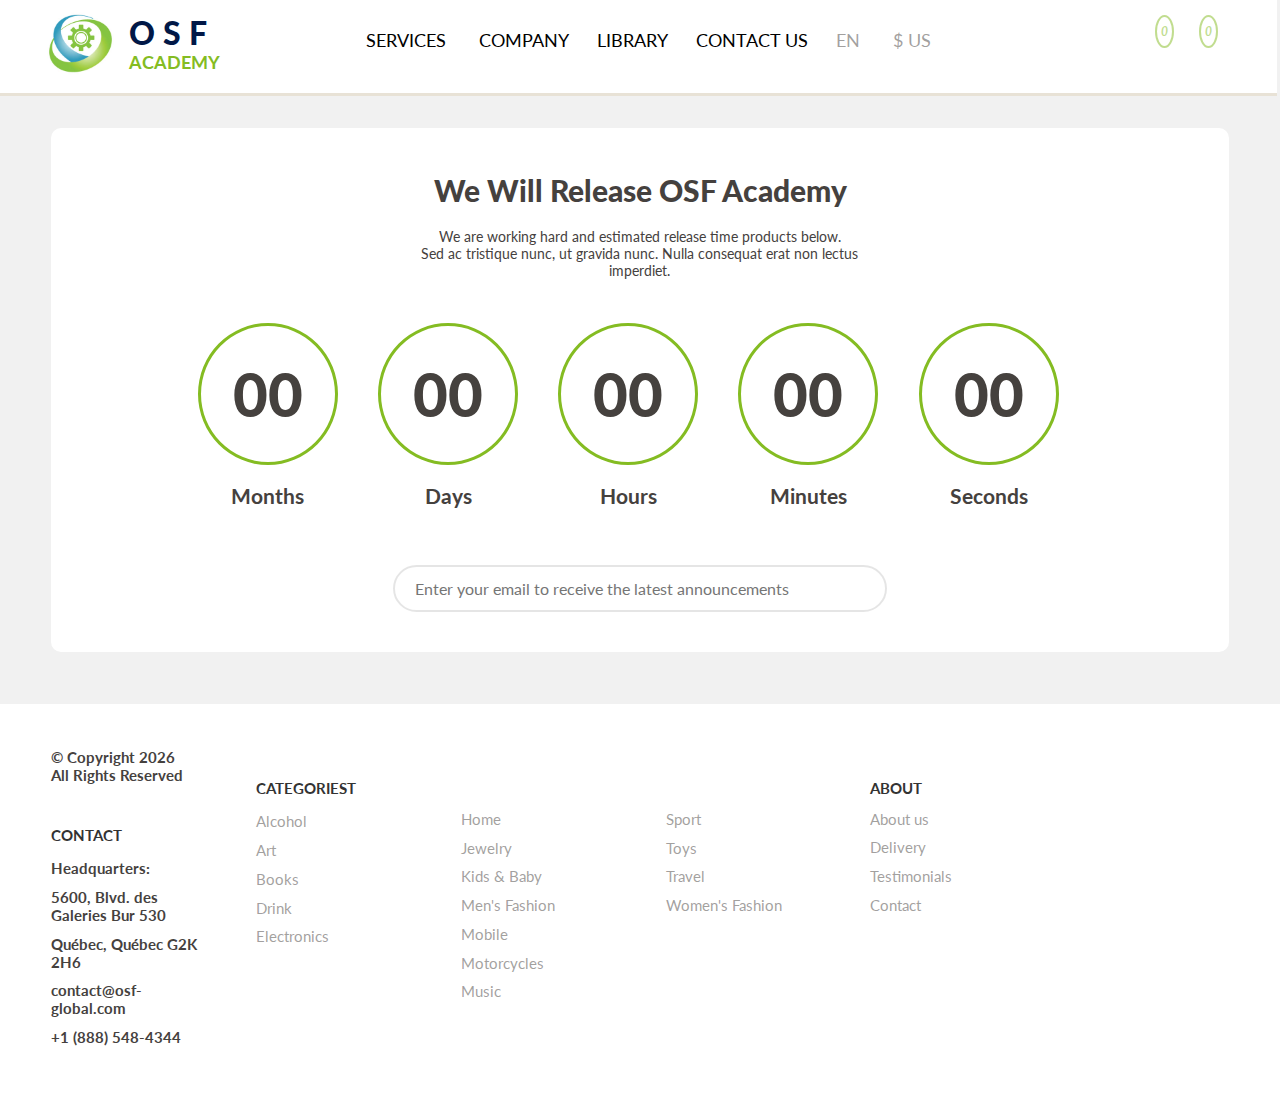
<file: CountDownPage.html>
<!DOCTYPE html>
<html>
    <head>
        <meta charset="utf-8">
        <title>Count Down Page</title>
        <meta name="viewport" content="width=device-width, initial-scale=1">
        
        <!--Links of the css-->
        <link rel="stylesheet" href="css/normalize.min.css">
        <link href="css/style.css" rel="stylesheet">
        <link href="css/media-query.css" rel="stylesheet">
        <link href="flickity-docs/flickity.css" rel="stylesheet">

        <!--The link for Icons-->
        <link rel="stylesheet" href="https://use.fontawesome.com/releases/v5.15.3/css/all.css" integrity="sha384-SZXxX4whJ79/gErwcOYf+zWLeJdY/qpuqC4cAa9rOGUstPomtqpuNWT9wdPEn2fk" crossorigin="anonymous">
        <!--Link for Fonts-->

        <link rel="preconnect" href="https://fonts.googleapis.com">
        <link rel="preconnect" href="https://fonts.gstatic.com" crossorigin>
        <link href="https://fonts.googleapis.com/css2?family=Lato:wght@400;700;900&display=swap" rel="stylesheet">
    
    </head>
<body class="bodyforCountdown">
    <!--Header-->
    <header class="header">

      <!--Mobile HEADER-->
          <div class="media-dropdown">

            <!--The logo and the hamburger menu-->	
            <label for="toggle">&#9776;</label>
            <a href="index.html">
              <img class="logo-query" src="img/logo.jpg">
            </a>
            <input type="checkbox" id="toggle"/>

            <!--The menu of the clicking icon-->

            <div class="menu-media">

              <!--The first dropdown menu-->

                <label for="toggle-second">
                  <p>
                    SERVICES <span class="arrow-media">&#9660;</span>
                  </p>
                </label>

                <input type="checkbox" id="toggle-second"/>

                <div class="sub-menu-media">

                <label for="toggle-third">
                  <p>
                    PRODUCT CATEGORIES<span class="arrow-media">&#9660;</span>
                  </p>
                </label>

                <input type="checkbox" id="toggle-third">

                <!--The fisrt submenu of the Services-->
                <div class="sub-menu2-media">

                  <a href="page404.html">Accessories</a>
                  <a href="page404.html">Alcohol</a>
                  <a href="page404.html">Art</a>
                  <a href="page404.html">Books</a>
                  <a href="page404.html">Drink</a>
                  <a href="page404.html">Electronics</a>
                  <a href="page404.html">Flower & Plants</a>
                  <a href="page404.html">Food</a>
                  <a href="page404.html">Gadgets</a>
                  <a href="page404.html">Garden</a>
                  <a href="page404.html">Grocery</a>
                  <a href="page404.html">Home</a>
                  <a href="page404.html">Jewelry</a>
                  <a href="page404.html">Kids & Baby</a>
                  <a href="page404.html">Men's Fashion</a>
                  <a href="page404.html">Mobile</a>
                  <a href="page404.html">Motorcycles</a>
                  <a href="page404.html">Movies</a>
                  <a href="page404.html">Music</a>
                  <a href="page404.html">Office</a>
                  <a href="page404.html">Pets</a>
                  <a href="page404.html">Romantic</a>
                  <a href="page404.html">Sport</a>
                  <a href="page404.html">Toys</a>

                </div>

                <label for="toggle-fourth">
                  <p>
                    SALES<span class="arrow-media">&#9660;</span>
                  </p>
                </label>

                <input type="checkbox" id="toggle-fourth">

                <!--The second submenu of the Sales-->

                <div class="sub-menu3-media">

                  <a href="page404.html">Accesories</a>
                  <a href="page404.html">Alcohol</a>
                  <a href="page404.html">Art</a>
                  <a href="page404.html">Books</a>
                  <a href="page404.html">Drink</a>
                  <a href="page404.html">Electronics</a>
                  <a href="page404.html">Flower & Plants</a>
                  <a href="page404.html">Food</a>

                </div>
              </div>

            <!--The other links in the menu from hamburger-->
            <p>
              COMPANY <span class="arrow-media">&#9660;</span>
            </p>

            <p>
              LIBRARY <span class="arrow-media">&#9660;</span>
            </p>

            <p>
              CONTACT US <span class="arrow-media">&#9660;</span>
            </p>

            <!--The Language Dropdown-->
            <label for="toggle-fifth">

              <p>
                EN<span class="arrow-media">&#9660;</span>
              </p>

            </label>

            <input type="checkbox" id="toggle-fifth"/>

              <div class="sub-menu4-media">

                <a href="page404.html">US</a>
                <a href="page404.html">FR</a>
                <a href="page404.html">RO</a>

              </div>

            <!--The curency Dropdown-->
            <label for="toggle-sixth">

              <p>
                $US<span class="arrow-media">&#9660;</span>
              </p>

            </label>

            <input type="checkbox" id="toggle-sixth"/>
              <div class="sub-menu5-media">

                <a href="page404.html">EUR</a>
                <a href="page404.html">CAD</a>
                <a href="page404.html">NZD</a>

              </div> 
            <img  src="img/Woman.jpg" alt="Woman Down" class="PictureWoman">
          </div>
        </div>

    <!--End of the Mobile Header-->
    
    <div class="header-left">
      
      <a href="index.html" class="logo"><img src="img/logo.jpg">

        <h1 class="OSF">O S F <br>

          <span class="Academy">
            ACADEMY
          </span>

        </h1>

      </a>

    </div>

    <!--The dropdown button-->

    <div class="header-center">

      <div class="dropdown">

        <a class="dropbtn princ-button">
          SERVICES <i class="fas fa-sort-down" ></i>
        </a>

        <div class="dropdown-content">

          <div class="row">

            <div class="column">

                <h2>Product Categories</h2>

                  <a href="page404.html">Accesories</a>
                  <a href="page404.html">Alcohol</a>
                  <a href="page404.html">Art</a>
                  <a href="page404.html">Books</a>
                  <a href="page404.html">Drink</a>
                  <a href="page404.html">Electronics</a>
                  <a href="page404.html">Flower & Plants</a>
                  <a href="page404.html">Food</a>

            </div>

            <div class="column">

              <h2 class="downsize">&#32</h2>
              <a href="page404.html">Gadgets</a>
              <a href="page404.html">Garden</a>
              <a href="page404.html">Grocery</a>
              <a href="page404.html">Home</a>
              <a href="page404.html">Jewelry</a>
              <a href="page404.html">Kids & Baby</a>
              <a href="page404.html">Men's Fashion</a>
              <a href="page404.html">Mobile</a>

            </div>

            <div class="column">

              <h2 class="downsize">&#32</h2>
              <a href="page404.html">Motorcycles</a>
              <a href="page404.htmle">Movies</a>
              <a href="page404.html">Music</a>
              <a href="page404.html">Office</a>
              <a href="page404.html">Pets</a>
              <a href="page404.html">Romantic</a>
              <a href="page404.html">Sport</a>
              <a href="page404.html">Toys</a>

            </div>

            <div class="column">

              <h2>Sale</h2>

              <a href="page404.html">Accesories</a>
              <a href="page404.html">Alcohol</a>
              <a href="page404.html">Art</a>
              <a href="page404.html">Books</a>
              <a href="page404.html">Drink</a>
              <a href="page404.html">Electronics</a>
              <a href="page404.html">Flower & Plants</a>
              <a href="page404.html">Food</a>

            </div>

            <div class="column">

              <img src="img/Woman.jpg">

            </div>

          </div>

        </div>

      </div>

          <a href="#contact" class="princ-button">COMPANY</a>
          <a href="#about" class="princ-button">LIBRARY</a>
          <a href="#about" class="princ-button">CONTACT US</a>

        <div class="dropdown2">

            <a href="#about" id="droptdownbtn2" class="dropbtn2">

              EN <i class="fas fa-sort-down" ></i>

            </a>

              <div class="dropdown-content2">

                <a href="#">US</a>
                <a href="#">FR</a>
                <a href="#">RO</a>

              </div>

          </div>

          <div class="dropdown2">

            <a href="#about" id="droptdownbtn2" class="dropbtn2">

              $ US <i class="fas fa-sort-down" ></i>

            </a>

              <div class="dropdown-content2">

                <a href="#">EUR</a>
                <a href="#">CAD</a>
                <a href="#">NZD</a>

              </div>

          </div>

    </div>

    <div class="header-right">

          <a href="#"><i class="fas fa-search"></i></a>

          <a href="#" id="user-icon"><i class="far fa-user"></i></a>

          <a href="#" class="heart"><i class="far fa-heart"><span class="ellipse">0</span></i></a>

          <a href="Cart.html" class="cart"><i class="fas fa-shopping-bag"><span class="ellipse">0</span></i></a>

    </div>

  </header>
  <!--End Header-->

  <!--Login Modal-->
  <div id="id01" class="modal">

    <form class="modal-content animate"  method="post">

      <div class="imgcontainer">

        <h1>Sign In</h1>
        <span id="close-icon" class="close" title="Close Modal">&times;</span>

      </div>
  
      <div class="container">

        <label for="uname"><b>Email</b></label>
        <input type="email"  name="uname"  required>
        <label for="psw"><b>Lato</b></label><span class="psw"><a href="#">forgot password</a></span>
        
        <div class="input-container">

        <i class="far fa-eye" id="togglePassword"></i>
        <input type="password" name="psw" id="password" pattern="(?=.*\d)(?=.*[a-z])(?=.*[A-Z]).{6,}" title="At least 6 characters length, contain 1 numeric, 1 uppercase letter, 1 special character" required>
        
        </div>

        <button type="submit" class="loginbtn">Login</button>
        <span class="idonthave"><a href="#">I don't have an account</a></span>

      </div>

    </form>

  </div>
  <!--End Login Modal-->
  
  <!--CountDown Page-->
  <div class="countdown">

      <div class="countdown-title">

            <h1>We Will Release OSF Academy</h1>
            <p>
            We are working hard and estimated release time products below.
            </p>
            <p>Sed ac tristique nunc, ut gravida nunc. Nulla consequat erat non lectus imperdiet.
            </p>

      </div>

      <div class="release">

        <div>
            <div>

                <span id="months">00</span>

            </div>

            <h3>Months</h3>

        </div>
        
        <div>
            <div>
                <span id="days">00</span>
            </div>
            <h3>Days</h3>
        </div>
        <div>
            <div>
                <span id="hours">00</span>
            </div>
            <h3>Hours</h3>
        </div>
        <div>
            <div>
                <span id="minutes">00</span>
            </div>
            <h3>Minutes</h3>
        </div>
        <div>
            <div>
                <span id="seconds">00</span>
            </div>
            <h3>Seconds</h3>
        </div>
    </div>
    <form id="email-input">

        <input type="email" name="email" pattern="[a-z0-9._%+-]+@[a-z0-9.-]+\.[a-z]{2,}$" placeholder="Enter your email to receive the latest announcements" id="email" required>
        <input type="submit" value="Email" id="subscribe">
        <label for="subscribe" id="forSubscribe">

            <i class="fas fa-chevron-circle-right"></i>

        </label>

    </form>

  </div>

  <!--End CountDown Page-->

     <!---Main footer-->

    <footer class="main-footer">

      <div class="footer-row">

        <div class="footer-column">

          <a class="copyright">&copy; Copyright <script>document.write(new Date().getFullYear());</script><br>All Rights Reserved</a>
            <h2>Contact</h2>

            <div id="special-column">

              <a>Headquarters:</a>
              <a>5600, Blvd. des Galeries Bur 530</a>
              <a>Québec, Québec G2K 2H6</a>
              <a href="mailto:contact@osf-global.com">contact@osf-global.com</a>
              <a href="tel:+1 (888) 548-4344">+1 (888) 548-4344</a>

            </div>

        </div>

      <div class="footer-column ">

        <h2 class="title-column down">Categoriest</h2>
        <a href="page404.html">Alcohol</a>
        <a href="page404.html">Art</a>
        <a href="page404.html">Books</a>
        <a href="page404.html">Drink</a>
        <a href="page404.html">Electronics</a>

      </div>

      <div class="footer-column down">

        <h2 class="downsize">&#32</h2>
        <a href="page404.html">Home</a>
        <a href="page404.htmle">Jewelry</a>
        <a href="page404.html">Kids & Baby</a>
        <a href="page404.html">Men's Fashion</a>
        <a href="page404.html">Mobile</a>
        <a href="page404.html">Motorcycles</a>
        <a href="page404.html">Music</a>

      </div>

      <div class="footer-column down downer">

        <h2 class="downsize">&#32</h2>
        <a href="page404.html">Sport</a>
        <a href="page404.html">Toys</a>
        <a href="page404.html">Travel</a>
        <a href="page404.html">Women's Fashion</a>

      </div>

      <div class="footer-column down">

        <h2 class="title-column">ABOUT</h2>
        <a href="page404.html">About us</a>
        <a href="page404.html">Delivery</a>
        <a href="page404.html">Testimonials</a>
        <a href="page404.html">Contact</a>

      </div>

      <div class="footer-column inline">

        <a href="https://www.facebook.com/OSFDigital/" target="_blank"><i class="fab fa-facebook-f"></i></a>
        <a href="https://www.google.com/" target="_blank"><i class="fab fa-google-plus-g"></i></a>
        <a href="https://twitter.com/osfdigital?lang=en" target="_blank"><i class="fab fa-twitter"></i></a>
        <a href="https://www.pinterest.ca/osfglobal/_saved/" target="_blank"><i class="fab fa-pinterest-p"></i></a>

      </div>

    </div>

  </footer>

<!--phone footer-->

<!--Footer media-->

<footer class="footer2-media">

  <div class="main-footer-column">

    <a class="copyright">&copy; Copyright <script>document.write(new Date().getFullYear());</script><br>All Rights Reserved</a>
    <label for="toggle-seventh"><p>CONTACT <span class="arrow-media">&#9660;</span></p></label>
  <input type="checkbox" id="toggle-seventh"/>

    <div class="contact-down">

      <a>Headquarters:</a>
      <a>5600, Blvd. des Galeries Bur 530</a>
      <a>Québec, Québec G2K 2H6</a>
      <a href="mailto:contact@osf-global.com">contact@osf-global.com</a>
      <a href="tel:+1 (888) 548-4344">+1 (888) 548-4344</a>

    </div>

    <label for="toggle-eight"><p>CATEGORIES<span class="arrow-media">&#9660;</span></p></label>

    <input type="checkbox" id="toggle-eight"/>

      <div class="contact2-down">

      <a href="page404.html">Alcohol</a>
      <a href="page404.html">Art</a>
      <a href="page404.html">Books</a>
      <a href="page404.html">Drink</a>
      <a href="page404.html">Electronics</a>
      <a href="page404.html">Home</a>
      <a href="page404.html">Jewelry</a>
      <a href="page404.html">Kids & Baby</a>
      <a href="page404.html">Men's Fashion</a>
      <a href="page404.html">Mobile</a>
      <a href="page404.html">Motorcycles</a>
      <a href="page404.html">Movies</a>
      <a href="page404.html">Music</a>
      <a href="page404.html">Sport</a>
      <a href="page404.html">Toys</a>
      <a href="page404.html">Travel</a>
      <a href="page404.html">Women's Fashion</a>

    </div>

    <label for="toggle-neinth"><p>ABOUT<span class="arrow-media">&#9660;</span></p></label>

    <input type="checkbox" id="toggle-neinth"/>

      <div class="contact3-down">

      <a href="page404.html">About us</a>
      <a href="page404.html">Delivery</a>
      <a href="page404.html">Testimonials</a>
      <a href="page404.html">Contact</a>

    </div>

    <div class="social-media">

      <a href="https://www.facebook.com/OSFDigital/" target="_blank"><i class="fab fa-facebook-f"></i></a>
      <a href="https://www.google.com/" target="_blank"><i class="fab fa-google-plus-g"></i></a>
      <a href="https://twitter.com/osfdigital?lang=en" target="_blank"><i class="fab fa-twitter"></i></a>
      <a href="https://www.pinterest.ca/osfglobal/_saved/" target="_blank"><i class="fab fa-pinterest-p"></i></a>

    </div>

  </div>

</footer>

<!-- END Footer media-->

<script src="https://code.jquery.com/jquery-3.6.0.min.js"></script>

<script src="javascript/login-script.js"></script>

<script src="javascript/cart-script.js"></script>

<script src="javascript/countdown.js"></script>

<script src="flickity-docs/flickity.pkgd.min.js"></script>

</body>
</html>
</file>
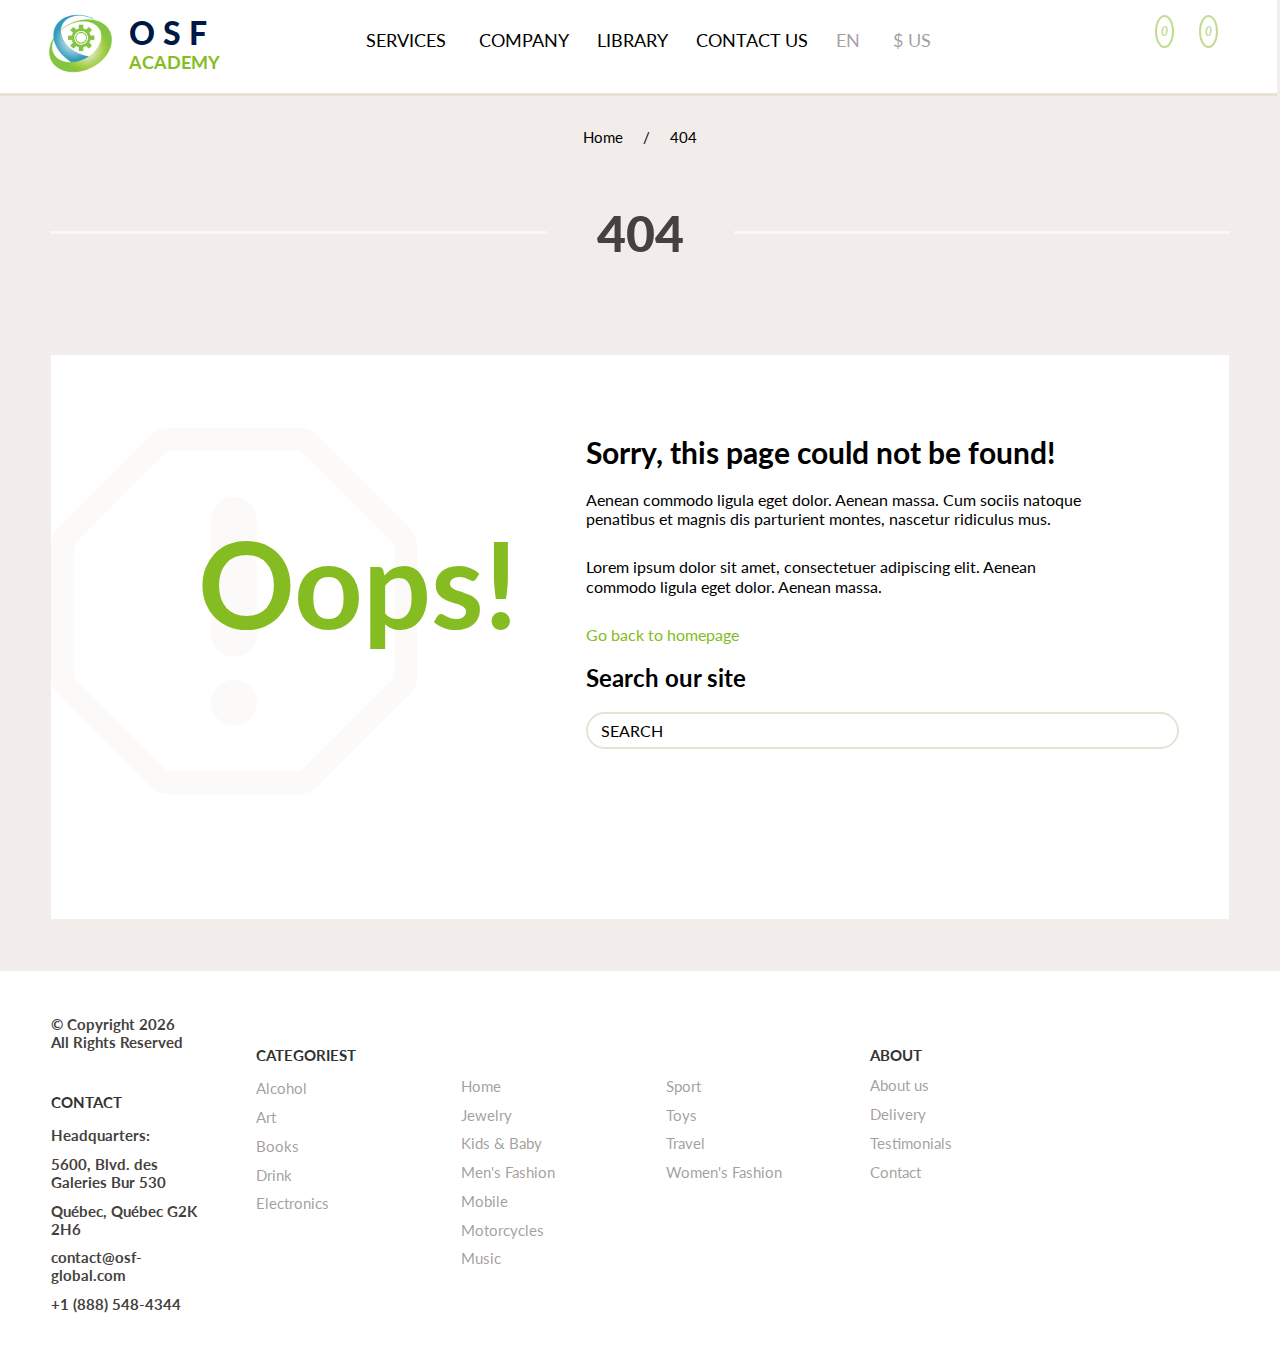
<file: page404.html>
<!DOCTYPE html>
<html>
    <head>
        <meta charset="utf-8">
        <title>Non Product Page</title>
        <meta name="viewport" content="width=device-width, initial-scale=1">
        
        <!--Links of the css-->
        <link rel="stylesheet" href="css/normalize.min.css">
        <link href="css/style.css" rel="stylesheet">
        <link href="css/media-query.css" rel="stylesheet">
        <link href="flickity-docs/flickity.css" rel="stylesheet">

        <!--The link for Icons-->
        <link rel="stylesheet" href="https://use.fontawesome.com/releases/v5.15.3/css/all.css" integrity="sha384-SZXxX4whJ79/gErwcOYf+zWLeJdY/qpuqC4cAa9rOGUstPomtqpuNWT9wdPEn2fk" crossorigin="anonymous">
        <!--Link for Fonts-->

        <link rel="preconnect" href="https://fonts.googleapis.com">
        <link rel="preconnect" href="https://fonts.gstatic.com" crossorigin>
        <link href="https://fonts.googleapis.com/css2?family=Lato:wght@400;700;900&display=swap" rel="stylesheet">
    
    </head>
<body class="bodyforCLP">
    <!--Header-->
    <header class="header">

      <!--Mobile HEADER-->
          <div class="media-dropdown">

            <!--The logo and the hamburger menu-->	
            <label for="toggle">&#9776;</label>
            <a href="index.html">
              <img class="logo-query" src="img/logo.jpg">
            </a>
            <input type="checkbox" id="toggle"/>

            <!--The menu of the clicking icon-->

            <div class="menu-media">

              <!--The first dropdown menu-->

                <label for="toggle-second">
                  <p>
                    SERVICES <span class="arrow-media">&#9660;</span>
                  </p>
                </label>

                <input type="checkbox" id="toggle-second"/>

                <div class="sub-menu-media">

                <label for="toggle-third">
                  <p>
                    PRODUCT CATEGORIES<span class="arrow-media">&#9660;</span>
                  </p>
                </label>

                <input type="checkbox" id="toggle-third">

                <!--The fisrt submenu of the Services-->
                <div class="sub-menu2-media">

                  <a href="page404.html">Accessories</a>
                  <a href="page404.html">Alcohol</a>
                  <a href="page404.html">Art</a>
                  <a href="page404.html">Books</a>
                  <a href="page404.html">Drink</a>
                  <a href="page404.html">Electronics</a>
                  <a href="page404.html">Flower & Plants</a>
                  <a href="page404.html">Food</a>
                  <a href="page404.html">Gadgets</a>
                  <a href="page404.html">Garden</a>
                  <a href="page404.html">Grocery</a>
                  <a href="page404.html">Home</a>
                  <a href="page404.html">Jewelry</a>
                  <a href="page404.html">Kids & Baby</a>
                  <a href="page404.html">Men's Fashion</a>
                  <a href="page404.html">Mobile</a>
                  <a href="page404.html">Motorcycles</a>
                  <a href="page404.html">Movies</a>
                  <a href="page404.html">Music</a>
                  <a href="page404.html">Office</a>
                  <a href="page404.html">Pets</a>
                  <a href="page404.html">Romantic</a>
                  <a href="page404.html">Sport</a>
                  <a href="page404.html">Toys</a>

                </div>

                <label for="toggle-fourth">
                  <p>
                    SALES<span class="arrow-media">&#9660;</span>
                  </p>
                </label>

                <input type="checkbox" id="toggle-fourth">

                <!--The second submenu of the Sales-->

                <div class="sub-menu3-media">

                  <a href="page404.html">Accesories</a>
                  <a href="page404.html">Alcohol</a>
                  <a href="page404.html">Art</a>
                  <a href="page404.html">Books</a>
                  <a href="page404.html">Drink</a>
                  <a href="page404.html">Electronics</a>
                  <a href="page404.html">Flower & Plants</a>
                  <a href="page404.html">Food</a>

                </div>
              </div>

            <!--The other links in the menu from hamburger-->
            <p>
              COMPANY <span class="arrow-media">&#9660;</span>
            </p>

            <p>
              LIBRARY <span class="arrow-media">&#9660;</span>
            </p>

            <p>
              CONTACT US <span class="arrow-media">&#9660;</span>
            </p>

            <!--The Language Dropdown-->
            <label for="toggle-fifth">

              <p>
                EN<span class="arrow-media">&#9660;</span>
              </p>

            </label>

            <input type="checkbox" id="toggle-fifth"/>

              <div class="sub-menu4-media">

                <a href="page404.html">US</a>
                <a href="page404.html">FR</a>
                <a href="page404.html">RO</a>

              </div>

            <!--The curency Dropdown-->
            <label for="toggle-sixth">

              <p>
                $US<span class="arrow-media">&#9660;</span>
              </p>

            </label>

            <input type="checkbox" id="toggle-sixth"/>
              <div class="sub-menu5-media">

                <a href="page404.html">EUR</a>
                <a href="page404.html">CAD</a>
                <a href="page404.html">NZD</a>

              </div> 
            <img  src="img/Woman.jpg" alt="Woman Down" class="PictureWoman">
          </div>
        </div>

    <!--End of the Mobile Header-->
    
    <div class="header-left">
      
      <a href="index.html" class="logo"><img src="img/logo.jpg">

        <h1 class="OSF">O S F <br>

          <span class="Academy">
            ACADEMY
          </span>

        </h1>

      </a>

    </div>

    <!--The dropdown button-->

    <div class="header-center">

      <div class="dropdown">

        <a class="dropbtn princ-button">
          SERVICES <i class="fas fa-sort-down" ></i>
        </a>

        <div class="dropdown-content">

          <div class="row">

            <div class="column">

                <h2>Product Categories</h2>

                  <a href="page404.html">Accesories</a>
                  <a href="page404.html">Alcohol</a>
                  <a href="page404.html">Art</a>
                  <a href="page404.html">Books</a>
                  <a href="page404.html">Drink</a>
                  <a href="page404.html">Electronics</a>
                  <a href="page404.html">Flower & Plants</a>
                  <a href="page404.html">Food</a>

            </div>

            <div class="column">

              <h2 class="downsize">&#32</h2>
              <a href="page404.html">Gadgets</a>
              <a href="page404.html">Garden</a>
              <a href="page404.html">Grocery</a>
              <a href="page404.html">Home</a>
              <a href="page404.html">Jewelry</a>
              <a href="page404.html">Kids & Baby</a>
              <a href="page404.html">Men's Fashion</a>
              <a href="page404.html">Mobile</a>

            </div>

            <div class="column">

              <h2 class="downsize">&#32</h2>
              <a href="page404.html">Motorcycles</a>
              <a href="page404.htmle">Movies</a>
              <a href="page404.html">Music</a>
              <a href="page404.html">Office</a>
              <a href="page404.html">Pets</a>
              <a href="page404.html">Romantic</a>
              <a href="page404.html">Sport</a>
              <a href="page404.html">Toys</a>

            </div>

            <div class="column">

              <h2>Sale</h2>

              <a href="page404.html">Accesories</a>
              <a href="page404.html">Alcohol</a>
              <a href="page404.html">Art</a>
              <a href="page404.html">Books</a>
              <a href="page404.html">Drink</a>
              <a href="page404.html">Electronics</a>
              <a href="page404.html">Flower & Plants</a>
              <a href="page404.html">Food</a>

            </div>

            <div class="column">

              <img src="img/Woman.jpg">

            </div>

          </div>

        </div>

      </div>

          <a href="#contact" class="princ-button">COMPANY</a>
          <a href="#about" class="princ-button">LIBRARY</a>
          <a href="#about" class="princ-button">CONTACT US</a>

        <div class="dropdown2">

            <a href="#about" id="droptdownbtn2" class="dropbtn2">

              EN <i class="fas fa-sort-down" ></i>

            </a>

              <div class="dropdown-content2">

                <a href="#">US</a>
                <a href="#">FR</a>
                <a href="#">RO</a>

              </div>

          </div>

          <div class="dropdown2">

            <a href="#about" id="droptdownbtn2" class="dropbtn2">

              $ US <i class="fas fa-sort-down" ></i>

            </a>

              <div class="dropdown-content2">

                <a href="#">EUR</a>
                <a href="#">CAD</a>
                <a href="#">NZD</a>

              </div>

          </div>

    </div>

    <div class="header-right">

          <a href="#"><i class="fas fa-search"></i></a>

          <a href="#" id="user-icon"><i class="far fa-user"></i></a>

          <a href="#" class="heart"><i class="far fa-heart"><span class="ellipse">0</span></i></a>

          <a href="Cart.html" class="cart"><i class="fas fa-shopping-bag"><span class="ellipse">0</span></i></a>

    </div>

  </header>
  <!--End Header-->

  <!--Login Modal-->

  <div id="id01" class="modal">

    <form class="modal-content animate"  method="post">

      <div class="imgcontainer">

        <h1>Sign In</h1>
        <span id="close-icon" class="close" title="Close Modal">&times;</span>

      </div>
  
      <div class="container">

        <label for="uname"><b>Email</b></label>
        <input type="email"  name="uname"  required>
        <label for="psw"><b>Lato</b></label><span class="psw"><a href="#">forgot password</a></span>
        
        <div class="input-container">

        <i class="far fa-eye" id="togglePassword"></i>
        <input type="password" name="psw" id="password" pattern="(?=.*\d)(?=.*[a-z])(?=.*[A-Z]).{6,}" title="At least 6 characters length, contain 1 numeric, 1 uppercase letter, 1 special character" required>
        
        </div>

        <button type="submit" class="loginbtn">Login</button>
        <span class="idonthave"><a href="#">I don't have an account</a></span>

      </div>

    </form>

  </div>
  <!--End Login Modal-->
  

    <!--404 Page Content-->

      <div class="CategoryLandingPagetitle">

        <p><a href="index.html">Home</a>  /  404 </p>

        <div class="CategoryLandingPageMainTitle pdp">
          <h2>
            404
          </h2>

        </div>

      </div>

      <div class="page404-content">

        <div class="content-left">

          <svg 
          xmlns="http://www.w3.org/2000/svg"
          xmlns:xlink="http://www.w3.org/1999/xlink"
          width="5.083in" height="5.083in">
          <path fill-rule="evenodd"  opacity="0.302" fill="rgb(241, 237, 234)"
          d="M265.519,6.702 C261.207,2.402 255.399,-0.000 249.301,-0.000 L116.688,-0.000 C110.621,-0.000 104.793,2.402 100.513,6.702 L6.723,100.513 C2.402,104.793 0.000,110.601 0.000,116.688 L0.000,249.347 C0.000,255.399 2.402,261.230 6.702,265.519 L100.492,359.320 C104.793,363.587 110.601,366.000 116.688,366.000 L249.347,366.000 C255.399,366.000 261.230,363.587 265.519,359.298 L359.298,265.476 C363.587,261.207 366.000,255.399 366.000,249.301 L366.000,116.688 C366.000,110.621 363.587,104.793 359.298,100.513 L265.519,6.702 ZM343.125,249.301 L249.301,343.125 L116.688,343.125 L22.875,249.301 L22.875,116.688 L116.688,22.875 L249.347,22.875 L343.125,116.688 L343.125,249.301 ZM183.000,68.625 C170.378,68.625 160.125,78.878 160.125,91.500 L160.125,205.875 C160.125,218.497 170.378,228.750 183.000,228.750 C195.622,228.750 205.875,218.497 205.875,205.875 L205.875,91.500 C205.875,78.878 195.622,68.625 183.000,68.625 ZM160.125,274.500 C160.125,287.143 170.368,297.375 183.000,297.375 C195.643,297.375 205.875,287.143 205.875,274.500 C205.875,261.857 195.643,251.625 183.000,251.625 C170.368,251.625 160.125,261.857 160.125,274.500 Z"/>
          </svg>

          <h2>Oops!</h2>

        </div>

        <div class="content-right">

          <h1>Sorry, this page could not be found!</h1>
          <p>Aenean commodo ligula eget dolor. Aenean massa. Cum sociis natoque penatibus et magnis dis parturient montes, nascetur ridiculus mus.</p>
          <p>Lorem ipsum dolor sit amet, consectetuer adipiscing elit. Aenean commodo ligula eget dolor. Aenean massa. </p>

            <a href="index.html">Go back to homepage</a>

            <h2>Search our site</h2>

            <button>Search <i class="fas fa-search"></i></button>

        </div>

      </div>

    <!---Main footer-->

    <footer class="main-footer">

      <div class="footer-row">

        <div class="footer-column">

          <a class="copyright">&copy; Copyright <script>document.write(new Date().getFullYear());</script><br>All Rights Reserved</a>
            <h2>Contact</h2>

            <div id="special-column">

              <a>Headquarters:</a>
              <a>5600, Blvd. des Galeries Bur 530</a>
              <a>Québec, Québec G2K 2H6</a>
              <a href="mailto:contact@osf-global.com">contact@osf-global.com</a>
              <a href="tel:+1 (888) 548-4344">+1 (888) 548-4344</a>

            </div>

        </div>

      <div class="footer-column ">

        <h2 class="title-column down">Categoriest</h2>
        <a href="page404.html">Alcohol</a>
        <a href="page404.html">Art</a>
        <a href="page404.html">Books</a>
        <a href="page404.html">Drink</a>
        <a href="page404.html">Electronics</a>

      </div>

      <div class="footer-column down">

        <h2 class="downsize">&#32</h2>
        <a href="page404.html">Home</a>
        <a href="page404.htmle">Jewelry</a>
        <a href="page404.html">Kids & Baby</a>
        <a href="page404.html">Men's Fashion</a>
        <a href="page404.html">Mobile</a>
        <a href="page404.html">Motorcycles</a>
        <a href="page404.html">Music</a>

      </div>

      <div class="footer-column down downer">

        <h2 class="downsize">&#32</h2>
        <a href="page404.html">Sport</a>
        <a href="page404.html">Toys</a>
        <a href="page404.html">Travel</a>
        <a href="page404.html">Women's Fashion</a>

      </div>

      <div class="footer-column down">

        <h2 class="title-column">ABOUT</h2>
        <a href="page404.html">About us</a>
        <a href="page404.html">Delivery</a>
        <a href="page404.html">Testimonials</a>
        <a href="page404.html">Contact</a>

      </div>

      <div class="footer-column inline">

        <a href="https://www.facebook.com/OSFDigital/" target="_blank"><i class="fab fa-facebook-f"></i></a>
        <a href="https://www.google.com/" target="_blank"><i class="fab fa-google-plus-g"></i></a>
        <a href="https://twitter.com/osfdigital?lang=en" target="_blank"><i class="fab fa-twitter"></i></a>
        <a href="https://www.pinterest.ca/osfglobal/_saved/" target="_blank"><i class="fab fa-pinterest-p"></i></a>

      </div>

    </div>

  </footer>

<!--phone footer-->

<!--Footer media-->

<footer class="footer2-media">

  <div class="main-footer-column">

    <a class="copyright">&copy; Copyright <script>document.write(new Date().getFullYear());</script><br>All Rights Reserved</a>
    <label for="toggle-seventh"><p>CONTACT <span class="arrow-media">&#9660;</span></p></label>
  <input type="checkbox" id="toggle-seventh"/>

    <div class="contact-down">

      <a>Headquarters:</a>
      <a>5600, Blvd. des Galeries Bur 530</a>
      <a>Québec, Québec G2K 2H6</a>
      <a href="mailto:contact@osf-global.com">contact@osf-global.com</a>
      <a href="tel:+1 (888) 548-4344">+1 (888) 548-4344</a>

    </div>

    <label for="toggle-eight"><p>CATEGORIES<span class="arrow-media">&#9660;</span></p></label>

    <input type="checkbox" id="toggle-eight"/>

      <div class="contact2-down">

      <a href="page404.html">Alcohol</a>
      <a href="page404.html">Art</a>
      <a href="page404.html">Books</a>
      <a href="page404.html">Drink</a>
      <a href="page404.html">Electronics</a>
      <a href="page404.html">Home</a>
      <a href="page404.html">Jewelry</a>
      <a href="page404.html">Kids & Baby</a>
      <a href="page404.html">Men's Fashion</a>
      <a href="page404.html">Mobile</a>
      <a href="page404.html">Motorcycles</a>
      <a href="page404.html">Movies</a>
      <a href="page404.html">Music</a>
      <a href="page404.html">Sport</a>
      <a href="page404.html">Toys</a>
      <a href="page404.html">Travel</a>
      <a href="page404.html">Women's Fashion</a>

    </div>

    <label for="toggle-neinth"><p>ABOUT<span class="arrow-media">&#9660;</span></p></label>

    <input type="checkbox" id="toggle-neinth"/>

      <div class="contact3-down">

      <a href="page404.html">About us</a>
      <a href="page404.html">Delivery</a>
      <a href="page404.html">Testimonials</a>
      <a href="page404.html">Contact</a>

    </div>

    <div class="social-media">

      <a href="https://www.facebook.com/OSFDigital/" target="_blank"><i class="fab fa-facebook-f"></i></a>
      <a href="https://www.google.com/" target="_blank"><i class="fab fa-google-plus-g"></i></a>
      <a href="https://twitter.com/osfdigital?lang=en" target="_blank"><i class="fab fa-twitter"></i></a>
      <a href="https://www.pinterest.ca/osfglobal/_saved/" target="_blank"><i class="fab fa-pinterest-p"></i></a>

    </div>

  </div>

</footer>

<!-- END Footer media-->


<script src="https://code.jquery.com/jquery-3.6.0.min.js"></script>

<script src="javascript/login-script.js"></script>

<script src="javascript/cart-script.js"></script>

<script src="flickity-docs/flickity.pkgd.min.js"></script>

</body>
</html>
</file>
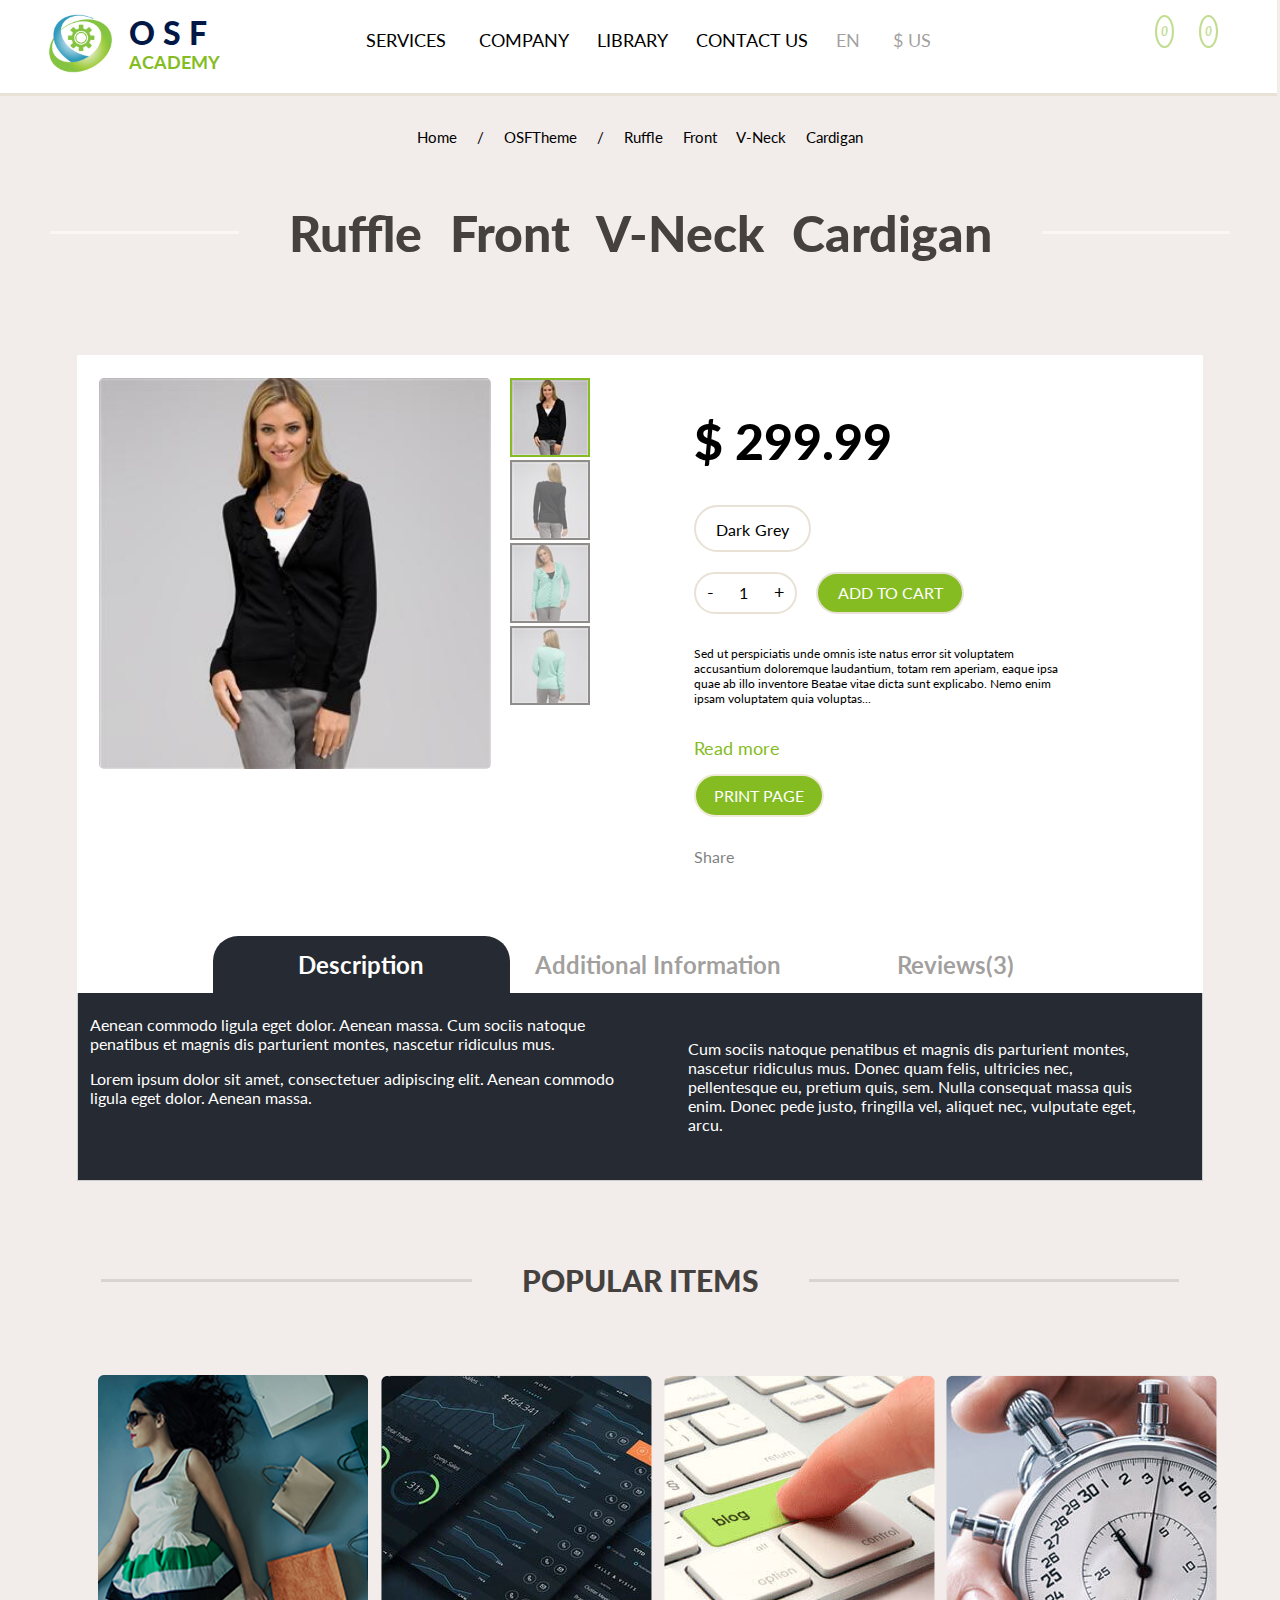
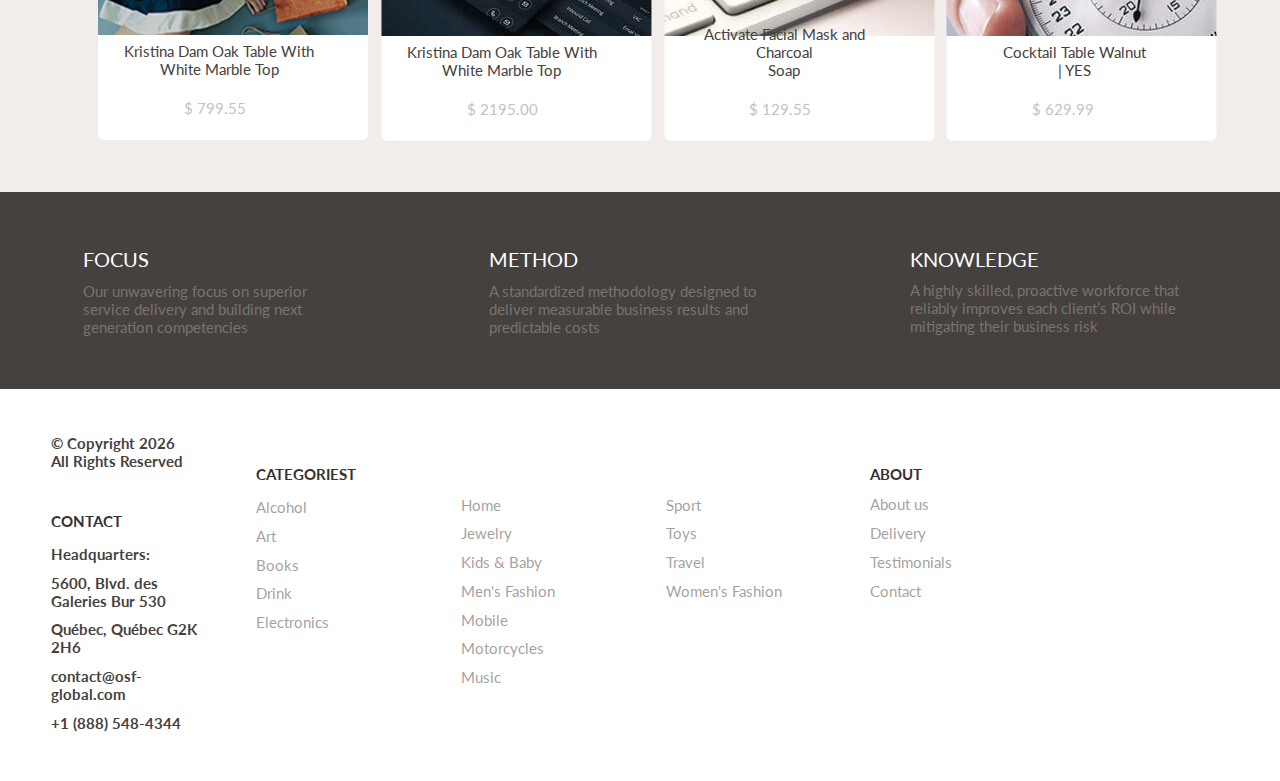
<file: ProductDetailedPage.html>
<!DOCTYPE html>
<html>
    <head>
        <meta charset="utf-8">
        <title>Product Detailed Page</title>
        <meta name="viewport" content="width=device-width, initial-scale=1">
        
        <!--Links of the css-->
        <link rel="stylesheet" href="css/normalize.min.css">
        <link href="css/style.css" rel="stylesheet">
        <link href="css/media-query.css" rel="stylesheet">
        <link href="flickity-docs/flickity.css" rel="stylesheet">

        <!--The link for Icons-->
        <link rel="stylesheet" href="https://use.fontawesome.com/releases/v5.15.3/css/all.css" integrity="sha384-SZXxX4whJ79/gErwcOYf+zWLeJdY/qpuqC4cAa9rOGUstPomtqpuNWT9wdPEn2fk" crossorigin="anonymous">
        <!--Link for Fonts-->

        <link rel="preconnect" href="https://fonts.googleapis.com">
        <link rel="preconnect" href="https://fonts.gstatic.com" crossorigin>
        <link href="https://fonts.googleapis.com/css2?family=Lato:wght@400;700;900&display=swap" rel="stylesheet">
    
    </head>
<body class="bodyforCLP">
    <!--Header-->
    <header class="header">

      <!--Mobile HEADER-->
          <div class="media-dropdown">

            <!--The logo and the hamburger menu-->	
            <label for="toggle">&#9776;</label>
            <a href="index.html">
              <img class="logo-query" src="img/logo.jpg">
            </a>
            <input type="checkbox" id="toggle"/>

            <!--The menu of the clicking icon-->

            <div class="menu-media">

              <!--The first dropdown menu-->

                <label for="toggle-second">
                  <p>
                    SERVICES <span class="arrow-media">&#9660;</span>
                  </p>
                </label>

                <input type="checkbox" id="toggle-second"/>

                <div class="sub-menu-media">

                <label for="toggle-third">
                  <p>
                    PRODUCT CATEGORIES<span class="arrow-media">&#9660;</span>
                  </p>
                </label>

                <input type="checkbox" id="toggle-third">

                <!--The fisrt submenu of the Services-->
                <div class="sub-menu2-media">

                  <a href="page404.html">Accessories</a>
                  <a href="page404.html">Alcohol</a>
                  <a href="page404.html">Art</a>
                  <a href="page404.html">Books</a>
                  <a href="page404.html">Drink</a>
                  <a href="page404.html">Electronics</a>
                  <a href="page404.html">Flower & Plants</a>
                  <a href="page404.html">Food</a>
                  <a href="page404.html">Gadgets</a>
                  <a href="page404.html">Garden</a>
                  <a href="page404.html">Grocery</a>
                  <a href="page404.html">Home</a>
                  <a href="page404.html">Jewelry</a>
                  <a href="page404.html">Kids & Baby</a>
                  <a href="page404.html">Men's Fashion</a>
                  <a href="page404.html">Mobile</a>
                  <a href="page404.html">Motorcycles</a>
                  <a href="page404.html">Movies</a>
                  <a href="page404.html">Music</a>
                  <a href="page404.html">Office</a>
                  <a href="page404.html">Pets</a>
                  <a href="page404.html">Romantic</a>
                  <a href="page404.html">Sport</a>
                  <a href="page404.html">Toys</a>

                </div>

                <label for="toggle-fourth">
                  <p>
                    SALES<span class="arrow-media">&#9660;</span>
                  </p>
                </label>

                <input type="checkbox" id="toggle-fourth">

                <!--The second submenu of the Sales-->

                <div class="sub-menu3-media">

                  <a href="page404.html">Accesories</a>
                  <a href="page404.html">Alcohol</a>
                  <a href="page404.html">Art</a>
                  <a href="page404.html">Books</a>
                  <a href="page404.html">Drink</a>
                  <a href="page404.html">Electronics</a>
                  <a href="page404.html">Flower & Plants</a>
                  <a href="page404.html">Food</a>

                </div>
              </div>

            <!--The other links in the menu from hamburger-->
            <p>
              COMPANY <span class="arrow-media">&#9660;</span>
            </p>

            <p>
              LIBRARY <span class="arrow-media">&#9660;</span>
            </p>

            <p>
              CONTACT US <span class="arrow-media">&#9660;</span>
            </p>

            <!--The Language Dropdown-->
            <label for="toggle-fifth">

              <p>
                EN<span class="arrow-media">&#9660;</span>
              </p>

            </label>

            <input type="checkbox" id="toggle-fifth"/>

              <div class="sub-menu4-media">

                <a href="page404.html">US</a>
                <a href="page404.html">FR</a>
                <a href="page404.html">RO</a>

              </div>

            <!--The curency Dropdown-->
            <label for="toggle-sixth">

              <p>
                $US<span class="arrow-media">&#9660;</span>
              </p>

            </label>

            <input type="checkbox" id="toggle-sixth"/>
              <div class="sub-menu5-media">

                <a href="page404.html">EUR</a>
                <a href="page404.html">CAD</a>
                <a href="page404.html">NZD</a>

              </div> 
            <img  src="img/Woman.jpg" alt="Woman Down" class="PictureWoman">
          </div>
        </div>

    <!--End of the Mobile Header-->
    
    <div class="header-left">
      
      <a href="index.html" class="logo"><img src="img/logo.jpg">

        <h1 class="OSF">O S F <br>

          <span class="Academy">
            ACADEMY
          </span>

        </h1>

      </a>

    </div>

    <!--The dropdown button-->

    <div class="header-center">

      <div class="dropdown">

        <a class="dropbtn princ-button">
          SERVICES <i class="fas fa-sort-down" ></i>
        </a>

        <div class="dropdown-content">

          <div class="row">

            <div class="column">

                <h2>Product Categories</h2>

                  <a href="page404.html">Accesories</a>
                  <a href="page404.html">Alcohol</a>
                  <a href="page404.html">Art</a>
                  <a href="page404.html">Books</a>
                  <a href="page404.html">Drink</a>
                  <a href="page404.html">Electronics</a>
                  <a href="page404.html">Flower & Plants</a>
                  <a href="page404.html">Food</a>

            </div>

            <div class="column">

              <h2 class="downsize">&#32</h2>
              <a href="page404.html">Gadgets</a>
              <a href="page404.html">Garden</a>
              <a href="page404.html">Grocery</a>
              <a href="page404.html">Home</a>
              <a href="page404.html">Jewelry</a>
              <a href="page404.html">Kids & Baby</a>
              <a href="page404.html">Men's Fashion</a>
              <a href="page404.html">Mobile</a>

            </div>

            <div class="column">

              <h2 class="downsize">&#32</h2>
              <a href="page404.html">Motorcycles</a>
              <a href="page404.htmle">Movies</a>
              <a href="page404.html">Music</a>
              <a href="page404.html">Office</a>
              <a href="page404.html">Pets</a>
              <a href="page404.html">Romantic</a>
              <a href="page404.html">Sport</a>
              <a href="page404.html">Toys</a>

            </div>

            <div class="column">

              <h2>Sale</h2>

              <a href="page404.html">Accesories</a>
              <a href="page404.html">Alcohol</a>
              <a href="page404.html">Art</a>
              <a href="page404.html">Books</a>
              <a href="page404.html">Drink</a>
              <a href="page404.html">Electronics</a>
              <a href="page404.html">Flower & Plants</a>
              <a href="page404.html">Food</a>

            </div>

            <div class="column">

              <img src="img/Woman.jpg">

            </div>

          </div>

        </div>

      </div>

          <a href="#contact" class="princ-button">COMPANY</a>
          <a href="#about" class="princ-button">LIBRARY</a>
          <a href="#about" class="princ-button">CONTACT US</a>

        <div class="dropdown2">

            <a href="#about" id="droptdownbtn2" class="dropbtn2">

              EN <i class="fas fa-sort-down" ></i>

            </a>

              <div class="dropdown-content2">

                <a href="#">US</a>
                <a href="#">FR</a>
                <a href="#">RO</a>

              </div>

          </div>

          <div class="dropdown2">

            <a href="#about" id="droptdownbtn2" class="dropbtn2">

              $ US <i class="fas fa-sort-down" ></i>

            </a>

              <div class="dropdown-content2">

                <a href="#">EUR</a>
                <a href="#">CAD</a>
                <a href="#">NZD</a>

              </div>

          </div>

    </div>

    <div class="header-right">

          <a href="#"><i class="fas fa-search"></i></a>

          <a href="#" id="user-icon"><i class="far fa-user"></i></a>

          <a href="#" class="heart"><i class="far fa-heart"><span class="ellipse">0</span></i></a>

          <a href="Cart.html" class="cart"><i class="fas fa-shopping-bag"><span class="ellipse">0</span></i></a>

    </div>

  </header>
  <!--End Header-->

  <!--Login Modal-->
  <div id="id01" class="modal">

    <form class="modal-content animate"  method="post">

      <div class="imgcontainer">

        <h1>Sign In</h1>
        <span id="close-icon" class="close" title="Close Modal">&times;</span>

      </div>
  
      <div class="container">

        <label for="uname"><b>Email</b></label>
        <input type="email"  name="uname"  required>
        <label for="psw"><b>Lato</b></label><span class="psw"><a href="#">forgot password</a></span>
        
        <div class="input-container">

        <i class="far fa-eye" id="togglePassword"></i>
        <input type="password" name="psw" id="password" pattern="(?=.*\d)(?=.*[a-z])(?=.*[A-Z]).{6,}" title="At least 6 characters length, contain 1 numeric, 1 uppercase letter, 1 special character" required>
        
        </div>

        <button type="submit" class="loginbtn">Login</button>
        <span class="idonthave"><a href="#">I don't have an account</a></span>

      </div>

    </form>

  </div>
  <!--End Login Modal-->
  
    <!--Product Detailed Page Content-->

      <!--Title-->

      <div class="CategoryLandingPagetitle">

        <p><a href="index.html">Home</a>  /  <a href="index.html">OSFTheme</a> / Ruffle Front V-Neck Cardigan </p>

        <div class="CategoryLandingPageMainTitle pdp">

          <h2 class="title-lines">
            Ruffle Front V-Neck Cardigan
          </h2>

        </div>

      </div>

      <!--Product Image and details-->

      <div class="PDP-content">

        <div class="PDP-product-details">
        
          <div class="content-left">

          	    <!-- Full-width images with number text -->

              <div class="slide">

		            <div class="mySlides1">

                    <img class="myImg01" src="img/pd1.jpg">
                    <i  class="fas fa-expand-arrows-alt expand-button"></i>

                </div>

                <div class="mySlides1">

                    <img class="myImg01" src="img/pd2.jpg">
                    <i  class="fas fa-expand-arrows-alt expand-button"></i>

                </div>

                <div class="mySlides1">

                    <img class="myImg01" src="img/pd3.jpg">
                    <i  class="fas fa-expand-arrows-alt expand-button"></i>

                </div>

                <div class="mySlides1">

                  <img class="myImg01" src="img/pd4.jpg">
                  <i  class="fas fa-expand-arrows-alt expand-button"></i>

                </div>

              </div>
              

              <!-- The Modal -->
              <div id="myModal01" class="modal01">

                <span class="close01">&times;</span>

                <img class="modal-content01" id="img01">

              </div>

              <!-- Thumbnail images -->
              <div class="smallpic-row">  

                <div class="smallpic-column">

                  <img class="demo cursor" src="img/pd1-small.jpg"   alt="Blue Woman Front">

                </div>
                
                <div class="smallpic-column">

                  <img class="demo cursor" src="img/pd2-small.jpg"  alt="Blue Woman Front">

                </div>

                <div class="smallpic-column">

                  <img class="demo cursor" src="img/pd3-small.jpg"   alt="Black Woman Front">

                </div>

                <div class="smallpic-column">

                  <img class="demo cursor" src="img/pd4-small.jpg"  alt="Black Woman Back">

                </div>

              </div>

            </div>
        
          <div class="content-right">
            
            <h1 class="price">$ 299.99</h1>
            <button class="product-color"><i class="fas fa-circle"></i> Dark Grey <i class="fas fa-caret-down"></i> </button>
            
            <div class="add-to-cart-and-quantity">

              <div id="field1">
                <button class="decrease-PDP">-</button>
                <input type="number" class="quantity-PDP">
                <button class="increase-PDP">+</button>
              </div>

            <button class="add-to-cart cart12">
              add to cart
            </button>
            </div>

            <p class="product-detail">Sed ut perspiciatis unde omnis iste natus error sit voluptatem accusantium doloremque laudantium, totam rem aperiam, eaque ipsa quae ab illo inventore Beatae vitae dicta sunt explicabo. 
              Nemo enim ipsam voluptatem quia voluptas<span id="dots">...</span>
              <span id="more">
                sit aspernatur aut odit aut fugit, sed quia consequuntur magni dolores eos qui ratione voluptatem sequi nesciunt. Neque porro quisquam est, qui dolorem ipsum quia dolor sit amet, consectetur, adipisci velit, 
                sed quia non numquam eius modi tempora 
                incidunt ut labore et dolore magnam aliquam quaerat voluptatem. 
                Ut enim ad minima veniam, quis nostrum exercitationem ullam corporis suscipit laboriosam, 
                nisi ut aliquid ex ea commodi consequatur? Quis autem vel eum iure reprehenderit qui in ea voluptate velit esse quam nihil molestiae consequatur, vel illum qui dolorem eum fugiat quo voluptas nulla pariatur?
              </span>
            </p>

              <button  id="myBtn">Read more</button>
              <button id="print">Print Page</button>

            <div class="share">

              <p>Share</p>
              <a href="https://www.facebook.com/OSFDigital/"><i class="fab fa-facebook-f"></i></a>
              <a href="https://www.google.com/"><i class="fab fa-google-plus-g"></i></a>
              <a href="https://twitter.com/osfdigital?lang=en"><i class="fab fa-twitter"></i></a>
              <a href="https://www.pinterest.ca/osfglobal/_saved/"><i class="fab fa-pinterest-p"></i></a>

            </div>

          </div>
      
        </div>

        <div class="content-bottom">

          <!-- Tab links -->

		      <div class="tab-content">

			      <div class="tab">

			        <button class="tablinks" onclick="openCity(event,'Description')" id="defaultOpen">Description</button>
			        <button class="tablinks" onclick="openCity(event,'Additional-Information')">Additional Information</button>
			        <button class="tablinks" onclick="openCity(event,'Reviews')">Reviews(3)</button>

			      </div>

			    <!-- Tab content -->

			      <div id="Description" class="tabcontent">

              <p>Aenean commodo ligula eget dolor. Aenean massa. Cum sociis natoque penatibus et magnis dis parturient montes, nascetur ridiculus mus.</p>
				      <p>Lorem ipsum dolor sit amet, consectetuer adipiscing elit. Aenean commodo ligula eget dolor. Aenean massa.</p> 
				      <p class="column2-tab">Cum sociis natoque penatibus et magnis dis parturient montes, nascetur ridiculus mus. Donec quam felis, ultricies nec, pellentesque eu, pretium quis, sem. Nulla consequat massa quis enim. Donec pede justo, fringilla vel, aliquet nec, vulputate eget, arcu.</p>
			      
            </div>

			      <div id="Additional-Information" class="tabcontent">

			        <p>Lorem Ipsum is simply dummy text of the printing and typesetting industry. Lorem Ipsum has been the industry's standard dummy text ever since the 1500s, when an unknown printer took a galley of type and scrambled it to make a type specimen book.</p>
				      <p>Lorem ipsum dolor sit amet, consectetuer adipiscing elit. Aenean commodo ligula eget dolor. Aenean massa.</p> 
				      <p class="column2-tab">It has survived not only five centuries, but also the leap into electronic typesetting, remaining essentially unchanged. It was popularised in the 1960s with the release of Letraset sheets containing Lorem Ipsum passages, and more recently with desktop publishing software like Aldus PageMaker including versions of Lorem Ipsum.</p>
			      
            </div>

			      <div id="Reviews" class="tabcontent">

			        <p>Contrary to popular belief, Lorem Ipsum is not simply random text. It has roots in a piece of classical Latin literature from 45 BC, making it over 2000 years old. Richard McClintock</p>
				      <p>Lorem ipsum dolor sit amet, consectetuer adipiscing elit. Aenean commodo ligula eget dolor. Aenean massa.</p> 
				      <p class="column2-tab">Cum sociis natoque penatibus et magnis dis parturient montes, nascetur ridiculus mus. Donec quam felis, ultricies nec, pellentesque eu, pretium quis, sem. Nulla consequat massa quis enim. Donec pede justo, fringilla vel, aliquet nec, vulputate eget, arcu.</p>
			      
            </div>
		    </div>

      </div>

      </div>

      <div class="CLP-products">

        <div class="title-products">

          <p class="new-title">Popular items</p>

        </div>
        
        <!--Popular items for media-->

      <div class="slideshow-media-products">

        <!-- Slideshow container -->

        <div class="slideshow-container2">

  
        <!-- Full-width images with number and caption text -->

        <div class="mySlides2">

          <div class="img">

            <img class="product-image" src="img/prd10.png" alt="Product Image1">
            <h1 class="product-title">Kristina Dam Oak Table With White Marble Top</h1>
            <p class="price">$ 799.55</p>

          </div>

        </div>
  
        <div class="mySlides2">

          <div class="img">

            <img class="product-image" src="img/prd1.png" alt="Product Image1">
            <h1 class="product-title">Kristina Dam Oak Table With White Marble Top</h1>
            <p class="price">$ 2195.00</p>

          </div>

        </div>
  
        <div class="mySlides2 ">

          <div class="img">

            <img class="product-image" src="img/prd3.png" alt="Product Image1">
            <h1 class="product-title">Activate Facial Mask and Charcoal<br> Soap </h1>
            <p class="price">$ 129.55</p>

          </div>

        </div>
  
        <div class="mySlides2">

          <div class="img">

            <img class="product-image" src="img/prd4.png" alt="Product Image1">
            <h1 class="product-title title-center">Cocktail Table Walnut 
            <br>  | YES</h1>
            <p class="price">$ 629.99</p>

          </div>

        </div>

        </div>

        <div class="all-dots2">

          <span class="dot2" ></span>
          <span class="dot2" ></span>
          <span class="dot2" ></span>
          <span class="dot2" ></span>

        </div>

    </div>
        <!--End popular items for media-->

        <div class="CLP-products-row PDP-row">
  
          <div class="CLP-products-column">

            <div class="img">

              <img class="product-image" src="img/prd10.png" alt="Product Image1">
              <h1 class="product-title">Kristina Dam Oak Table With White Marble Top</h1>
              <p class="price">$ 799.55</p>

            </div>

          </div>
  
          <div class="CLP-products-column">

            <div class="img">

              <img class="product-image" src="img/prd1.png" alt="Product Image1">
              <h1 class="product-title">Kristina Dam Oak Table With White Marble Top</h1>
              <p class="price">$ 2195.00</p>

            </div>

          </div>

          <div class="CLP-products-column">

            <div class="img">

              <img class="product-image" src="img/prd3.png" alt="Product Image1">
              <h1 class="product-title">Activate Facial Mask and Charcoal<br> Soap </h1>
              <p class="price">$ 129.55</p>

            </div>

          </div>

          <div class="CLP-products-column">

            <div class="img">

              <img class="product-image" src="img/prd4.png" alt="Product Image1">
              <h1 class="product-title title-center">Cocktail Table Walnut 
                <br>  | YES</h1>
              <p class="price">$ 629.99</p>

            </div>

          </div>

        </div>

      </div>
<!---BENEFITS CONTENT-->
<div class="benefits-content">

  <div class="benefits-content-content">
      
    <div class="left-content">

        <i class="fas fa-dolly"></i>

        <div class="text-content">

          <h2>Focus</h2>
          <p>Our unwavering focus on superior service delivery and building next generation competencies</p>
        </div>

    </div>

    <div class="center-content">

      <i class="fas fa-recycle"></i>

      <div class="text-content">

        <h2>Method</h2>
        <p>A standardized methodology designed to deliver measurable business results and predictable costs </p>
      </div>

    </div>

    <div class="right-content">

      <i class="fas fa-clipboard-list"></i>

      <div class="text-content">

        <h2>Knowledge</h2>
        <p>A highly skilled, proactive workforce that reliably improves each client’s ROI while mitigating their business risk</p>
      </div>

    </div>

  </div>
  
</div>
   <!---Main footer-->

   <footer class="main-footer">

    <div class="footer-row">

      <div class="footer-column">

        <a class="copyright">&copy; Copyright <script>document.write(new Date().getFullYear());</script><br>All Rights Reserved</a>
          <h2>Contact</h2>

          <div id="special-column">

            <a>Headquarters:</a>
            <a>5600, Blvd. des Galeries Bur 530</a>
            <a>Québec, Québec G2K 2H6</a>
            <a href="mailto:contact@osf-global.com">contact@osf-global.com</a>
            <a href="tel:+1 (888) 548-4344">+1 (888) 548-4344</a>

          </div>

      </div>

    <div class="footer-column ">

      <h2 class="title-column down">Categoriest</h2>
      <a href="page404.html">Alcohol</a>
      <a href="page404.html">Art</a>
      <a href="page404.html">Books</a>
      <a href="page404.html">Drink</a>
      <a href="page404.html">Electronics</a>

    </div>

    <div class="footer-column down">

      <h2 class="downsize">&#32</h2>
      <a href="page404.html">Home</a>
      <a href="page404.htmle">Jewelry</a>
      <a href="page404.html">Kids & Baby</a>
      <a href="page404.html">Men's Fashion</a>
      <a href="page404.html">Mobile</a>
      <a href="page404.html">Motorcycles</a>
      <a href="page404.html">Music</a>

    </div>

    <div class="footer-column down downer">

      <h2 class="downsize">&#32</h2>
      <a href="page404.html">Sport</a>
      <a href="page404.html">Toys</a>
      <a href="page404.html">Travel</a>
      <a href="page404.html">Women's Fashion</a>

    </div>

    <div class="footer-column down">

      <h2 class="title-column">ABOUT</h2>
      <a href="page404.html">About us</a>
      <a href="page404.html">Delivery</a>
      <a href="page404.html">Testimonials</a>
      <a href="page404.html">Contact</a>

    </div>

    <div class="footer-column inline">

      <a href="https://www.facebook.com/OSFDigital/" target="_blank"><i class="fab fa-facebook-f"></i></a>
      <a href="https://www.google.com/" target="_blank"><i class="fab fa-google-plus-g"></i></a>
      <a href="https://twitter.com/osfdigital?lang=en" target="_blank"><i class="fab fa-twitter"></i></a>
      <a href="https://www.pinterest.ca/osfglobal/_saved/" target="_blank"><i class="fab fa-pinterest-p"></i></a>

    </div>

  </div>

</footer>

<!--phone footer-->

<!--Footer media-->

<footer class="footer2-media">

<div class="main-footer-column">

  <a class="copyright">&copy; Copyright <script>document.write(new Date().getFullYear());</script><br>All Rights Reserved</a>
  <label for="toggle-seventh"><p>CONTACT <span class="arrow-media">&#9660;</span></p></label>
<input type="checkbox" id="toggle-seventh"/>

  <div class="contact-down">

    <a>Headquarters:</a>
    <a>5600, Blvd. des Galeries Bur 530</a>
    <a>Québec, Québec G2K 2H6</a>
    <a href="mailto:contact@osf-global.com">contact@osf-global.com</a>
    <a href="tel:+1 (888) 548-4344">+1 (888) 548-4344</a>

  </div>

  <label for="toggle-eight"><p>CATEGORIES<span class="arrow-media">&#9660;</span></p></label>

  <input type="checkbox" id="toggle-eight"/>

    <div class="contact2-down">

    <a href="page404.html">Alcohol</a>
    <a href="page404.html">Art</a>
    <a href="page404.html">Books</a>
    <a href="page404.html">Drink</a>
    <a href="page404.html">Electronics</a>
    <a href="page404.html">Home</a>
    <a href="page404.html">Jewelry</a>
    <a href="page404.html">Kids & Baby</a>
    <a href="page404.html">Men's Fashion</a>
    <a href="page404.html">Mobile</a>
    <a href="page404.html">Motorcycles</a>
    <a href="page404.html">Movies</a>
    <a href="page404.html">Music</a>
    <a href="page404.html">Sport</a>
    <a href="page404.html">Toys</a>
    <a href="page404.html">Travel</a>
    <a href="page404.html">Women's Fashion</a>

  </div>

  <label for="toggle-neinth"><p>ABOUT<span class="arrow-media">&#9660;</span></p></label>

  <input type="checkbox" id="toggle-neinth"/>

    <div class="contact3-down">

    <a href="page404.html">About us</a>
    <a href="page404.html">Delivery</a>
    <a href="page404.html">Testimonials</a>
    <a href="page404.html">Contact</a>

  </div>

  <div class="social-media">

    <a href="https://www.facebook.com/OSFDigital/" target="_blank"><i class="fab fa-facebook-f"></i></a>
    <a href="https://www.google.com/" target="_blank"><i class="fab fa-google-plus-g"></i></a>
    <a href="https://twitter.com/osfdigital?lang=en" target="_blank"><i class="fab fa-twitter"></i></a>
    <a href="https://www.pinterest.ca/osfglobal/_saved/" target="_blank"><i class="fab fa-pinterest-p"></i></a>

  </div>

</div>

</footer>

<!-- END Footer media-->
<script src="https://code.jquery.com/jquery-3.6.0.min.js"></script>

<script src="javascript/login-script.js"></script>

<script src="javascript/PDP-script.js"></script>

<script src="javascript/cart-script.js"></script>

<script src="flickity-docs/flickity.pkgd.min.js"></script>

</body>
</html>
</file>
<file: css/style.css>
/*--------------------------Values saved----------------*/
/* use viewport-relative units to cover page fully */
body {
  font-family: "Lato", sans-serif;
}

/*--------------------- Style of the body---------------- */
/* ---------------------The header style -------------------*/
.header {
  width: 100%;
  position: fixed;
  overflow: hidden;
  display: flex;
  justify-content: space-around;
  padding: 10px 10px 10px 0px;
  background-color: white;
  border-bottom: 3px solid #e8e2d6;
  margin-left: -1%;
  z-index: 12;
  top: 0;
  /*-------------------- Style the header-links --------------*/
}
.header a {
  color: black;
  padding: 12px;
  text-decoration: none;
  font-size: 18px;
  line-height: 25px;
  font-weight: 400;
  /*-------------------------left header styling-------------------*/
}
.header a .logo {
  font-size: 25px;
}
.header a.logo img {
  width: 30%;
}
.header a.logo h1 {
  float: right;
  line-height: 1.2;
  font-size: 31.655px;
  color: #011847;
  font-weight: 900;
  text-transform: uppercase;
  text-align: left;
  position: absolute;
  left: 11%;
  top: -8%;
}

.Academy {
  font-size: 18px;
  color: #84bc22;
  position: absolute;
  font-weight: 700;
}

/*----------------Styling the header-center and header-right----*/
.header-center, .header-right {
  padding-top: 1.4%;
  font-weight: 700;
}

/*------------------------------Styling the dropdown content--------------------------*/
.dropdown, .dropdown2 {
  position: relative;
  display: inline-block;
}

/* --------------------Dropdown Content (Hidden by Default) -------------------*/
.dropdown-content {
  display: none;
  position: fixed;
  background-color: #262a32;
  width: 97%;
  box-shadow: 0px 8px 16px 0px rgba(0, 0, 0, 0.2);
  z-index: 1;
  margin-top: 2.15%;
  left: 50%;
  transform: translateX(-50%);
  /* ----------------------------Links inside the dropdown ---------------*/
}
.dropdown-content a {
  color: white;
  font-size: 15px;
  font-weight: 400;
  line-height: 1.2;
  text-decoration: none;
  display: block;
  margin-left: -12px;
}

/*------------------------------Columns for the mega menu--------------*/
.column {
  float: left;
  width: 15%;
  margin-left: 5%;
  margin-top: 2.5%;
  margin-bottom: 3%;
  /*-----------------------------Styling the Titles in the dropdown contect---*/
  /*------Styling the empty space to keep all the columns inside the dropdown at the same level--*/
  /*----------------------style the image in the dropdown content-----*/
}
.column h2 {
  color: white;
  font-size: 18px;
  font-weight: 900;
}
.column .downsize {
  font-size: 64px;
}
.column img {
  width: 140%;
  margin-top: 20%;
  margin-left: -60%;
  border-radius: 5%;
}

/* ----------------------Clear floats after the columns -----------------*/
.row:after {
  content: "";
  display: table;
  clear: both;
}

/* --------------------Show the dropdown menu on hover------------------ */
.dropdown:hover .dropdown-content {
  display: block;
}

/* Change the background color of the dropdown button when the dropdown content is shown */
/* and for the rest of the buttons to be some hover over them */
.dropdown:hover .dropbtn,
.header-center .princ-button:hover {
  background-color: #262a32;
  color: white;
  border-bottom: 5px solid #84bc22;
  padding-bottom: 30px;
}

/*--A little distance for the dropdown arrow on Services---*/
.fa-sort-down {
  margin-left: 5px;
}

/*------------------------------------DROPDOWN2-----------------------------*/
#droptdownbtn2 {
  color: rgba(69, 65, 62, 0.502);
}

.dropdown-content2 {
  display: none;
  position: fixed;
  background-color: white;
  box-shadow: 0px 8px 16px 0px rgba(0, 0, 0, 0.2);
  z-index: 1;
  justify-content: flex-start;
  /* Links inside the dropdown */
}
.dropdown-content2 a {
  color: black;
  padding: 12px 16px;
  text-decoration: none;
  display: block;
}
.dropdown-content2 a:hover {
  background-color: #e4e3e3;
}

/* Show the dropdown menu on hover */
.dropdown2:hover .dropdown-content2 {
  display: block;
}

/*------------------Styling the header-right--------*/
.header-right a {
  font-size: 25px;
  margin-left: 20px;
  color: #45413e;
  opacity: 0.502;
  font-weight: 400;
}
.header-right i {
  position: relative;
}
.header-right .ellipse {
  border: 2.5px solid #84bc22;
  border-radius: 50%;
  background-color: white;
  position: absolute;
  top: -10px;
  right: -10px;
  display: inline;
  font-size: 12px;
  color: #84bc22;
  padding: 2px 4px;
  font-weight: 700;
}
.header-right .fa-heart:hover, .header-right .fa-shopping-bag:hover {
  color: #84bc22;
  opacity: 1;
}
.header-right #user-icon {
  width: auto;
}

/*--------------Modal form Log In----------*/
/* The Modal (background) */
.modal {
  display: none;
  /* Hidden by default */
  position: fixed;
  /* Stay in place */
  z-index: 1;
  /* Sit on top */
  left: 0;
  top: 0;
  width: 100%;
  /* Full width */
  overflow: auto;
  /* Enable scroll if needed */
  background-color: rgba(0, 0, 0, 0.741);
  z-index: 13;
}

/* Modal Content/Box */
.modal-content {
  background-color: white;
  margin: 5% auto 15% auto;
  /* 5% from the top, 15% from the bottom and centered */
  width: 30%;
  /* Could be more or less, depending on screen size */
  border-radius: 6px;
  padding: 10px 0px;
}

/* Center the image and position the close button */
.imgcontainer {
  text-align: center;
  margin: 24px 0 12px 0;
  position: relative;
}
.imgcontainer h1 {
  color: #45413e;
  font-weight: 900;
  font-size: 40px;
}

/* The Close Button (x) */
.close {
  position: absolute;
  right: 25px;
  top: -80%;
  font-size: 35px;
  font-weight: bold;
}

.close:hover,
.close:focus {
  opacity: 0.5;
  cursor: pointer;
}

.container {
  padding: 60px;
}

/* The fields of the email and lato */
input[type=email], input[type=password], input[type=text] {
  width: 100%;
  padding: 12px 20px;
  margin: 8px 0;
  display: inline-block;
  border: 2px solid rgba(0, 0, 0, 0.102);
  box-sizing: border-box;
  border-radius: 25px;
  outline: none;
  font-weight: 400;
  margin-bottom: 40px;
  background-color: transparent;
  z-index: 1;
}

#password {
  position: relative;
}

/* the styling of the forgot password */
span.psw {
  float: right;
}
span.psw a {
  text-decoration: none;
  color: #84bc22;
  font-weight: 700;
}

.input-container {
  position: relative;
}
.input-container .fa-eye {
  float: right;
  opacity: 0.7;
  font-size: 20px;
  position: absolute;
  top: 20px;
  right: 20px;
  z-index: 2;
  cursor: pointer;
}

/* Set a style for all buttons */
.loginbtn {
  background-color: #84bc22;
  color: white;
  padding: 14px 100px;
  margin: 8px 0;
  border-style: solid;
  border-width: 2px;
  border-color: #84bc22;
  cursor: pointer;
  border-radius: 25px;
  text-transform: uppercase;
  font-size: 18px;
  text-align: center;
  /*we put the button in the center of the modal container */
  display: grid;
  margin: auto;
}

.loginbtn:hover {
  opacity: 0.8;
}

.idonthave {
  text-align: center;
  display: grid;
  margin: auto;
  font-size: 20px;
  line-height: 3.583;
  color: #84bc22;
}
.idonthave a {
  text-decoration: none;
  color: #84bc22;
}
.idonthave a:hover {
  opacity: 0.7;
}

/* Add Zoom Animation */
.animate {
  -webkit-animation: animatezoom 0.6s;
  animation: animatezoom 0.6s;
}

@-webkit-keyframes animatezoom {
  from {
    -webkit-transform: scale(0);
  }
  to {
    -webkit-transform: scale(1);
  }
}
@keyframes animatezoom {
  from {
    transform: scale(0);
  }
  to {
    transform: scale(1);
  }
}
/*-------------------------Media dysplaying none because all the css for media is in media-query.scss----*/
.media-dropdown {
  display: none;
}

.mobile-footer {
  display: none;
}

.footer2-media {
  display: none;
}

.slideshow-media-products {
  display: none;
}

/*---------------------------------HOMEPAGE----------------------------*/
.homepage {
  display: flex;
  justify-content: center;
  margin: 4%;
  margin-top: 10%;
}
.homepage .right-content {
  padding-left: 5%;
}
.homepage .right-content .btn55 {
  padding: 5px 40px;
  border-radius: 6px;
  position: relative;
  text-align: center;
  display: block;
  border: none;
  background-color: #84bc22;
  color: white;
  text-transform: uppercase;
}
.homepage .right-content .btn55 h1 {
  font-size: 100px;
  opacity: 1;
  font-weight: 900;
}
.homepage .right-content .btn55 h2 {
  text-align: center;
  width: 80%;
  font-weight: 400;
}
.homepage .right-content .btn55 img {
  position: absolute;
  bottom: 0;
  left: 0;
  opacity: 0.078;
  height: 50%;
}
.homepage .right-content .socialmedia-text {
  font-size: 12px;
  text-align: center;
}
.homepage .right-content .socialmedia-text h2 {
  font-weight: 400;
}
.homepage .right-content .socialmedia-text h3 {
  font-weight: 400;
}
.homepage .right-content .socialmedia-text button {
  border-radius: 25px;
  border: 2px solid #3a5b96;
  background-color: transparent;
  padding: 10px 40px;
  font-size: 20px;
  color: #3a5b96;
}
.homepage .right-content .socialmedia-text button i {
  padding-right: 15px;
}
.homepage .right-content .socialmedia-text button a {
  text-decoration: none;
  color: inherit;
  text-transform: uppercase;
}
.homepage .right-content .socialmedia-text :no-button:hover {
  background-color: #3a5b96;
  color: white;
}

/*---------Styling carousel banner---*/
.slideshow-container {
  max-width: 1000px;
  position: relative;
  margin: auto;
  color: white;
  /* Styling the Left text */
  /*Styling the center text */
  /*Styling the right text*/
}
.slideshow-container .text-left {
  position: absolute;
  font-size: 50px;
  top: 3%;
  left: 5%;
}
.slideshow-container .minitext-left {
  position: absolute;
  font-size: 15px;
  font-weight: 400;
  top: 50%;
  left: 6%;
}
.slideshow-container .viewmorebtn {
  position: absolute;
  border: 2px solid white;
  border-radius: 25px;
  background-color: transparent;
  padding: 10px 35px;
  bottom: 20%;
  left: 6%;
  text-transform: uppercase;
}
.slideshow-container .viewmorebtn a {
  text-decoration: none;
  color: inherit;
}
.slideshow-container .viewmorebtn:hover {
  background-color: white;
  color: black;
}
.slideshow-container .text-center {
  left: 20%;
  text-align: center;
}
.slideshow-container .minitext-center {
  left: 32%;
  text-align: center;
}
.slideshow-container .center {
  text-align: center;
  left: 42%;
}
.slideshow-container .text-right {
  position: absolute;
  font-size: 50px;
  top: 3%;
  right: 5%;
  text-align: right;
}
.slideshow-container .minitext-right {
  position: absolute;
  font-size: 15px;
  font-weight: 400;
  top: 50%;
  right: 10%;
  text-align: right;
}
.slideshow-container .viewmorebtn-right {
  position: absolute;
  border: 2px solid white;
  border-radius: 25px;
  background-color: transparent;
  padding: 10px 35px;
  bottom: 20%;
  right: 10%;
  text-transform: uppercase;
}
.slideshow-container .viewmorebtn-right a {
  text-decoration: none;
  color: inherit;
}
.slideshow-container .viewmorebtn-right:hover {
  background-color: white;
  color: black;
}

/* Hide the images by default */
.mySlides {
  display: none;
}
.mySlides img {
  width: 100%;
}

.alldots {
  position: absolute;
  text-align: center;
  bottom: 5%;
  width: 100%;
  /* The dots/bullets/indicators */
}
.alldots .dot {
  cursor: pointer;
  height: 10px;
  width: 10px;
  margin: 0% 1%;
  background-color: white;
  border: 4px solid transparent;
  opacity: 0.502;
  border-radius: 50%;
  display: inline-block;
  transition: background-color 0.6s ease;
}
.alldots .active, .alldots .dot:hover {
  border: 4px solid white;
  background-color: transparent;
  opacity: 1;
}

/* Fading animation */
.fade {
  -webkit-animation-name: fade;
  -webkit-animation-duration: 1.5s;
  animation-name: fade;
  animation-duration: 1.5s;
}

@-webkit-keyframes fade {
  from {
    opacity: 0.4;
  }
  to {
    opacity: 1;
  }
}
@keyframes fade {
  from {
    opacity: 0.4;
  }
  to {
    opacity: 1;
  }
}
/*-------------------------------------------POPULAR ITEMS---------------------*/
.popular-items-section {
  background-color: #262a32;
  color: white;
  padding: 4%;
  /* Clear floats after the columns */
}
.popular-items-section .popular-items-title {
  font-size: 30px;
  display: flex;
  flex-direction: row;
}
.popular-items-section .popular-items-title:before, .popular-items-section .popular-items-title:after {
  content: "";
  flex: 1 1;
  border-bottom: 3px solid white;
  margin: auto;
  margin-left: 50px;
  margin-right: 50px;
  opacity: 0.5;
}
.popular-items-section .products-list {
  display: flex;
  justify-content: row;
}
.popular-items-section .products-row {
  margin: 4% 0 4% 4%;
}
.popular-items-section .products-column {
  float: left;
  width: 25%;
  position: relative;
}
.popular-items-section .products-column .img {
  position: relative;
  text-align: center;
  width: 80%;
}
.popular-items-section .products-column .img .product-title {
  position: absolute;
  bottom: 11%;
  left: 10%;
  color: #45413e;
  font-size: 15px;
  font-weight: 400;
}
.popular-items-section .products-column .img .title-center {
  left: 25%;
}
.popular-items-section .products-column .img .price {
  position: absolute;
  bottom: 3%;
  left: 38%;
  color: #45413e;
  font-size: 15px;
}
.popular-items-section .products-column .img .image__overlay {
  position: absolute;
  top: 0%;
  left: 0%;
  width: 111%;
  height: 99.5%;
  border-radius: 5px;
  background: black;
  color: white;
  display: flex;
  flex-direction: column;
  align-items: center;
  justify-content: center;
  opacity: 0;
  transition: opacity 0.25s;
}
.popular-items-section .products-column .img .image__overlay--primary {
  background-image: -webkit-linear-gradient(90deg, #1cc167 0%, #2ed3a2 100%);
}
.popular-items-section .products-column .img .image__overlay > * {
  transform: translateY(20px);
  transition: transform 0.25s;
}
.popular-items-section .products-column .img .image__overlay:hover {
  opacity: 0.902;
}
.popular-items-section .products-column .img .image__overlay:hover > * {
  transform: translateY(0);
}
.popular-items-section .products-column .img .buttons {
  width: 100%;
  display: flex;
  justify-content: space-evenly;
}
.popular-items-section .products-column .img .buttons button {
  margin-left: 4%;
  border-radius: 50%;
  border: 2px solid transparent;
  padding: 8% 11%;
  font-size: 40px;
}
.popular-items-section .products-column .img .buttons .Plus-button {
  color: #23c46e;
}
.popular-items-section .products-column .img .buttons .Heart-button {
  color: #e73c68;
}
.popular-items-section .products-column .img .buttons1 {
  position: absolute;
  bottom: 3%;
  left: 20%;
  color: #45413e;
}
.popular-items-section .products-column .img .buttons1 .Price-button {
  background-color: transparent;
  border: 2px solid rgba(0, 0, 0, 0.102);
  padding: 6px;
  border-radius: 25px 0px 0px 25px;
}
.popular-items-section .products-column .img .buttons1 .Price-button a {
  text-decoration: none;
  color: #1cc167;
}
.popular-items-section .products-column .img .buttons1 .BuyNow-button {
  background-color: transparent;
  border: 2px solid rgba(0, 0, 0, 0.102);
  padding: 6px;
  border-radius: 0px 25px 25px 0px;
  margin-left: -2.5%;
}
.popular-items-section .products-column .img .buttons1 .BuyNow-button:hover {
  background-color: #84bc22;
  color: white;
}
.popular-items-section .products-column .img .image__overlay-gradient {
  position: absolute;
  top: 0%;
  left: 0%;
  width: 111%;
  height: 99.5%;
  border-radius: 5px;
  background: black;
  color: white;
  display: flex;
  flex-direction: column;
  align-items: center;
  justify-content: center;
  opacity: 0.8;
  transition: opacity 0.25s;
  background-image: linear-gradient(to bottom, #dc5987, #675b99);
}
.popular-items-section .products-column .chat {
  position: absolute;
  width: 50%;
  bottom: 10%;
  left: 10%;
}
.popular-items-section .products-column .chat i {
  color: #84bc22;
}
.popular-items-section .products-row:after {
  content: "";
  display: table;
  clear: both;
}
.popular-items-section .loadbtn-section {
  display: flex;
  justify-content: center;
}
.popular-items-section .load-btn {
  border: 2px solid white;
  border-radius: 25px;
  padding: 1% 8%;
  background-color: transparent;
  font-size: 18px;
  text-transform: uppercase;
}
.popular-items-section .load-btn i {
  margin-left: 4px;
}
.popular-items-section .load-btn:hover {
  background-color: #84bc22;
  color: black;
  border-color: #84bc22;
}
.popular-items-section .box-hidden {
  display: none;
}

/*---------------------BANNER OSF THEME------*/
.banner {
  width: 100%;
  text-align: center;
  color: white;
  position: relative;
}
.banner img {
  width: 100%;
}
.banner h1 {
  position: absolute;
  font-size: 70px;
  top: 40%;
  left: 50%;
  transform: translate(-50%, -50%);
}
.banner h2 {
  position: absolute;
  font-size: 20px;
  font-weight: 400;
  bottom: 20%;
  left: 50%;
  transform: translate(-50%, -50%);
  width: 30%;
}

/*------------------------FEATURED PRODUCTS--------------*/
.featured-products {
  background-color: #262a32;
  color: white;
  width: 100%;
  padding: 4% 0%;
  margin-top: -1%;
}
.featured-products .featured-products-title {
  text-align: center;
}
.featured-products .featured-products-title h1 {
  font-size: 36px;
}
.featured-products .featured-products-title h2 {
  font-size: 20px;
  font-weight: 400;
}
.featured-products .featured-products-title p {
  display: flex;
  flex-direction: row;
  font-size: xxx-large;
  width: 50%;
  margin: auto;
  margin-top: 5%;
}
.featured-products .featured-products-title p:before, .featured-products .featured-products-title p:after {
  content: "";
  flex: 1 1;
  border-bottom: 3px solid white;
  margin: auto;
  margin-left: 50px;
  margin-right: 50px;
  opacity: 0.5;
}
.featured-products .gallery {
  width: 80%;
  margin-left: 11%;
  margin-top: 5%;
}
.featured-products .gallery-cell {
  width: 22%;
  height: 286px;
  margin-left: 2%;
  color: #45413e;
}
.featured-products .gallery-cell .img-carousel {
  position: relative;
  text-align: center;
}
.featured-products .gallery-cell .img-carousel img {
  width: 100%;
  border-bottom: 96px solid white;
  border-radius: 6px;
}
.featured-products .gallery-cell .img-carousel h3 {
  position: absolute;
  bottom: 10%;
  left: 20%;
  font-weight: 400;
  font-size: 15px;
}
.featured-products .gallery-cell .img-carousel p {
  position: absolute;
  bottom: 0;
  left: 38%;
  font-weight: 700;
  font-size: 15px;
  color: #84bc22;
}
.featured-products .flickity-page-dots {
  display: none;
}

/*----------------BENEFITS CONTENT------------*/
.benefits-content {
  width: 100%;
  background-color: #45413e;
  color: white;
}
.benefits-content .benefits-content-content {
  display: flex;
  justify-content: space-between;
  padding: 3% 0%;
}
.benefits-content .benefits-content-content i {
  font-size: 110px;
  color: #84bc22;
  margin-top: 5%;
  margin-right: 5%;
}
.benefits-content .benefits-content-content .left-content, .benefits-content .benefits-content-content .center-content, .benefits-content .benefits-content-content .right-content {
  display: flex;
  flex-direction: row;
  margin-left: 5%;
  margin-right: 5%;
}
.benefits-content .benefits-content-content .text-content {
  display: flex;
  flex-direction: column;
  margin-left: 2%;
}
.benefits-content .benefits-content-content .text-content h2 {
  text-transform: uppercase;
  font-weight: 400;
  font-size: 20px;
}
.benefits-content .benefits-content-content .text-content p {
  font-size: 15px;
  font-weight: 400;
  color: #777471;
  margin-top: -2%;
}

/*--------------------------------------------------Footer--------------------------*/
.main-footer {
  width: 100%;
  background-color: white;
  color: black;
  padding: 3% 0%;
}
.main-footer .copyright {
  color: #45413e;
  font-size: 15px;
  font-weight: 700;
}
.main-footer a {
  text-decoration: none;
  line-height: 1.2;
  color: rgba(69, 65, 62, 0.502);
  font-size: 15px;
  font-weight: 400;
  line-height: 1.2;
  display: block;
  padding-bottom: 7%;
}
.main-footer .inline {
  display: inline-flex;
  justify-content: center;
}
.main-footer .inline a {
  padding-right: 25%;
  font-size: 20px;
}

.footer-column {
  float: left;
  width: 12%;
  margin-left: 4%;
  margin-top: 0.5%;
}
.footer-column h2 {
  font-size: 15px;
  color: #333333;
  font-weight: 700;
  text-transform: uppercase;
  line-height: 1.2;
  text-align: left;
  margin-top: 20%;
}
.footer-column .down {
  margin-bottom: 10%;
}
.footer-column .downsize {
  padding-bottom: 12%;
}
.footer-column #special-column {
  margin-top: 10%;
}
.footer-column #special-column a {
  color: #45413e;
  font-size: 15px;
  font-weight: 700;
}

/* Clear floats after the columns */
.footer-row:after {
  content: "";
  display: table;
  clear: both;
}

/*-------End Footer-----*/
/*------Cookie--------*/
.cookie-back {
  position: fixed;
  width: 100%;
  height: 100%;
  top: -10px;
  left: -10px;
  padding: 0 10px 10px 0;
  background-color: rgba(0, 0, 0, 0.741);
  z-index: 12;
  display: none;
}

.active-cookie {
  display: flex;
  justify-content: center;
  flex-direction: column;
}

.cookie-container {
  width: 80%;
  margin: auto;
  background: white;
  color: black;
  padding: 10px 32px;
  border-radius: 8px;
  position: relative;
}
.cookie-container .close-cookie {
  position: absolute;
  top: 0;
  right: 10px;
  font-size: 25px;
  cursor: pointer;
}
.cookie-container h2 {
  color: #84bc22;
}
.cookie-container a {
  color: #84bc22;
  text-decoration: none;
}
.cookie-container p {
  width: 80%;
  font-size: 15px;
  line-height: 2;
}
.cookie-container .cookie-btn {
  position: absolute;
  bottom: 0;
  right: 30px;
  background: #84bc22;
  border: 0;
  color: white;
  padding: 12px 48px;
  font-size: 18px;
  margin-bottom: 16px;
  border-radius: 25px;
  cursor: pointer;
}

/*---------------Category Landing Page Styling--------*/
.bodyforCLP {
  background-color: #f2edea;
}

/*---------Styling the content in the CLP-----*/
/*Styling the title*/
.CategoryLandingPagetitle {
  text-align: center;
  word-spacing: 1em;
  margin-top: 10%;
}
.CategoryLandingPagetitle .CategoryLandingPageMainTitle {
  font-size: 30px;
  display: flex;
  flex-direction: row;
  color: #45413e;
}
.CategoryLandingPagetitle .CategoryLandingPageMainTitle:before, .CategoryLandingPagetitle .CategoryLandingPageMainTitle:after {
  content: "";
  flex: 1 1;
  border-bottom: 3px solid white;
  margin: auto;
  margin-left: 50px;
  margin-right: 50px;
  opacity: 0.502;
}
.CategoryLandingPagetitle p {
  font-size: 15px;
}
.CategoryLandingPagetitle p a {
  text-decoration: none;
  color: inherit;
}
.CategoryLandingPagetitle p a:hover {
  color: #85c441;
}
.CategoryLandingPagetitle h2 {
  font-size: 50px;
  font-weight: 900;
}

.Filters {
  background-color: white;
  padding: 2%;
  margin: 4%;
  /* Clear floats after the columns */
}
.Filters .filters-row {
  width: 100%;
  margin-top: 2%;
  margin-left: 4%;
  margin-right: 4%;
}
.Filters .filters-row:after {
  content: "";
  display: table;
  clear: both;
}
.Filters .filters-column {
  float: left;
  width: 33%;
}
.Filters .filters-column label {
  margin-right: 20px;
}
.Filters .filters-column select {
  border: 2px solid #45413e;
  border-radius: 25px;
  padding: 2%;
  padding-right: 20%;
  outline: none;
}
.Filters .filters-column .color-dot {
  height: 15px;
  width: 15px;
  margin-left: 4px;
  border-radius: 50%;
  display: inline-block;
  cursor: pointer;
  border: 3px solid transparent;
}
.Filters .filters-column .color-dot:hover {
  border: 3px solid black;
}
.Filters .filters-column .dot1 {
  background-color: white;
  border: 3px solid black;
}
.Filters .filters-column .dot2 {
  background-color: #43c0cf;
}
.Filters .filters-column .dot3 {
  background-color: black;
}
.Filters .filters-column .dot3:hover {
  opacity: 0.5;
}
.Filters .filters-column .dot4 {
  background-color: #84bc22;
}
.Filters .filters-column .dot5 {
  background-color: #315bbd;
}
.Filters .filters-column .dot6 {
  background-color: #ec6115;
}
.Filters .filters-column .dot7 {
  background-color: #dc041d;
}
.Filters .filters-column .dot8 {
  background-color: #efead7;
}

.CLP-products {
  margin: 2% 4%;
  text-align: center;
}
.CLP-products .title-products {
  margin-bottom: 2%;
}
.CLP-products .title-products {
  display: flex;
  flex-direction: row;
}
.CLP-products .title-products .new-title {
  font-size: 30px;
  text-transform: uppercase;
  font-weight: 900;
  color: #45413e;
}
.CLP-products .title-products:before,
.CLP-products .title-products:after {
  content: "";
  flex: 1 1;
  border-bottom: 3px solid black;
  margin: auto;
  margin-left: 50px;
  margin-right: 50px;
  opacity: 0.102;
}
.CLP-products .CLP-products-row {
  margin: 4% 0% 4% 4%;
}
.CLP-products .CLP-products-row .CLP-products-column {
  float: left;
  width: 25%;
  position: relative;
}
.CLP-products .CLP-products-row .CLP-products-column .img {
  position: relative;
  text-align: center;
  width: 80%;
}
.CLP-products .CLP-products-row .CLP-products-column .img .product-title {
  position: absolute;
  bottom: 15%;
  left: 7%;
  color: #45413e;
  font-size: 15px;
  font-weight: 400;
}
.CLP-products .CLP-products-row .CLP-products-column .img .title-center {
  left: 25%;
}
.CLP-products .CLP-products-row .CLP-products-column .img .price {
  position: absolute;
  bottom: 3%;
  left: 38%;
  color: #bdc3c7;
  font-size: 15px;
}
.CLP-products .CLP-products-row:after {
  content: "";
  display: table;
  clear: both;
}
.CLP-products .CLP-load-btn {
  border: 2px solid #bdc3c7;
  border-radius: 25px;
  padding: 1% 8%;
  background-color: #84bc22;
  font-size: 18px;
  text-transform: uppercase;
  color: white;
  font-weight: 700;
}
.CLP-products .CLP-load-btn:hover {
  opacity: 0.7;
}
.CLP-products .box-hidden {
  display: none;
}

/*---------------404 page Styling--------*/
.page404-content {
  background-color: white;
  margin: 4%;
  display: flex;
  justify-content: right;
}
.page404-content .content-left {
  position: relative;
}
.page404-content .content-left svg {
  margin-top: 15%;
  position: relative;
}
.page404-content .content-left h2 {
  position: absolute;
  top: 10%;
  left: 30%;
  font-size: 120px;
  color: #84bc22;
}
.page404-content .content-right {
  margin-left: 4%;
  width: 100%;
  margin-top: 5%;
  line-height: 1.2;
}
.page404-content .content-right h1 {
  font-weight: 700;
  font-size: 30px;
}
.page404-content .content-right p {
  width: 80%;
  padding-bottom: 2%;
  font-weight: 400;
}
.page404-content .content-right a {
  text-decoration: none;
  color: #84bc22;
}
.page404-content .content-right button {
  border: 2px solid #e8e2d6;
  background-color: transparent;
  border-radius: 25px;
  padding: 1% 80% 1% 2%;
  text-transform: uppercase;
  position: relative;
}
.page404-content .content-right button i {
  color: rgba(69, 65, 62, 0.502);
  position: absolute;
  right: 4%;
  font-size: 20px;
}

/*---------------Product Detailed Page Styling--------*/
.PDP-content {
  background-color: white;
  margin: 4% 6%;
}
.PDP-content .PDP-product-details {
  display: flex;
  justify-content: right;
  padding: 2%;
}
.PDP-content .PDP-product-details .content-left {
  position: relative;
  padding-right: 10%;
  width: 50%;
  display: flex;
  justify-content: space-around;
  padding-bottom: 10%;
  /* Add a pointer when hovering over the thumbnail images */
  /* Style the Image Used to Trigger the Modal */
  /* The Modal (background) */
  /* Modal Content (Image) */
  /* The Close Button */
}
.PDP-content .PDP-product-details .content-left .slide {
  width: 100%;
  padding-right: 4%;
  /* Hide the images by default */
}
.PDP-content .PDP-product-details .content-left .slide .mySlides1 {
  display: none;
  width: 100%;
  position: relative;
}
.PDP-content .PDP-product-details .content-left .slide .mySlides1 img {
  width: 100%;
}
.PDP-content .PDP-product-details .content-left .slide .mySlides1 i {
  position: absolute;
  top: 3%;
  left: 3%;
  font-size: 20px;
  color: #84bc22;
}
.PDP-content .PDP-product-details .content-left .slide .mySlides1 i:hover {
  cursor: pointer;
}
.PDP-content .PDP-product-details .content-left .cursor {
  cursor: pointer;
}
.PDP-content .PDP-product-details .content-left .smallpic-row {
  display: grid;
  margin-bottom: 20%;
  /* Six columns side by side */
}
.PDP-content .PDP-product-details .content-left .smallpic-row .smallpic-column {
  float: left;
  width: 100%;
  /* Add a transparency effect for thumnbail images */
}
.PDP-content .PDP-product-details .content-left .smallpic-row .smallpic-column img {
  width: 100%;
  height: auto;
  border: 2px solid #45413e;
}
.PDP-content .PDP-product-details .content-left .smallpic-row .smallpic-column .demo {
  opacity: 0.6;
  width: 100%;
}
.PDP-content .PDP-product-details .content-left .smallpic-row .smallpic-column .active,
.PDP-content .PDP-product-details .content-left .smallpic-row .smallpic-column .demo:hover {
  opacity: 1;
  width: 100%;
  border: 2px solid #84bc22;
}
.PDP-content .PDP-product-details .content-left .myImg01 {
  border-radius: 5px;
  transition: 0.3s;
}
.PDP-content .PDP-product-details .content-left .modal01 {
  display: none;
  /* Hidden by default */
  position: fixed;
  /* Stay in place */
  z-index: 12;
  /* Sit on top */
  padding-top: 100px;
  /* Location of the box */
  left: 0;
  top: 0;
  width: 100%;
  /* Full width */
  height: 100%;
  overflow: auto;
  /* Enable scroll if needed */
  background-color: black;
  /* Fallback color */
  background-color: rgba(0, 0, 0, 0.741);
  /* Black w/ opacity */
}
.PDP-content .PDP-product-details .content-left .modal-content01 {
  margin: auto;
  display: block;
  width: 30%;
  max-width: 700px;
}
@keyframes zoom {
  from {
    transform: scale(0);
  }
  to {
    transform: scale(1);
  }
}
.PDP-content .PDP-product-details .content-left .close01 {
  position: absolute;
  top: 15px;
  right: 35px;
  color: #f1f1f1;
  font-size: 40px;
  font-weight: bold;
  transition: 0.3s;
}
.PDP-content .PDP-product-details .content-left .close01:hover,
.PDP-content .PDP-product-details .content-left .close01:focus {
  color: #bbb;
  text-decoration: none;
  cursor: pointer;
}
.PDP-content .PDP-product-details .content-right {
  width: 50%;
}
.PDP-content .PDP-product-details .content-right .price {
  font-size: 50px;
  font-weight: 900;
}
.PDP-content .PDP-product-details .content-right .product-color {
  border: 2px solid #e8e2d6;
  padding: 2% 4%;
  border-radius: 25px;
  outline: none;
  background-color: transparent;
  word-spacing: 0.1em;
}
.PDP-content .PDP-product-details .content-right .product-color .fa-circle {
  color: #45413e;
  font-size: 20px;
}
.PDP-content .PDP-product-details .content-right .product-color .fa-caret-down {
  color: #e8e2d6;
}
.PDP-content .PDP-product-details .content-right .add-to-cart-and-quantity {
  display: flex;
  justify-content: left;
  padding-top: 4%;
}
.PDP-content .PDP-product-details .content-right .add-to-cart-and-quantity #field1 {
  margin-right: 4%;
  border: 2px solid #e8e2d6;
  border-radius: 25px;
  padding: 1%;
}
.PDP-content .PDP-product-details .content-right .add-to-cart-and-quantity #field1 button {
  border: none;
  background-color: transparent;
  text-align: center;
  font-size: 18px;
}
.PDP-content .PDP-product-details .content-right .add-to-cart-and-quantity #field1 input[type=number] {
  padding: 5px 5px;
  width: 30px;
  border: none;
  outline: none;
  text-align: center;
}
.PDP-content .PDP-product-details .content-right .add-to-cart-and-quantity #field1 input::-webkit-outer-spin-button,
.PDP-content .PDP-product-details .content-right .add-to-cart-and-quantity #field1 input::-webkit-inner-spin-button {
  -webkit-appearance: none;
  margin: 0;
}
.PDP-content .PDP-product-details .content-right .add-to-cart-and-quantity .add-to-cart {
  border: 2px solid #e8e2d6;
  border-radius: 25px;
  background-color: #84bc22;
  text-transform: uppercase;
  padding: 2% 4%;
  color: white;
}
.PDP-content .PDP-product-details .content-right .product-detail {
  padding: 4% 0%;
  width: 80%;
  font-size: 12px;
}
.PDP-content .PDP-product-details .content-right #more {
  display: none;
}
.PDP-content .PDP-product-details .content-right #myBtn {
  border: none;
  color: #84bc22;
  background-color: transparent;
  font-size: 18px;
  padding: 0;
}
.PDP-content .PDP-product-details .content-right #print {
  border: 2px solid #efead7;
  border-radius: 25px;
  background-color: #84bc22;
  color: white;
  padding: 10px 18px;
  text-transform: uppercase;
  display: list-item;
  margin: 3% 0;
}
.PDP-content .PDP-product-details .content-right .share {
  display: flex;
  justify-content: left;
  text-align: center;
  color: black;
  opacity: 0.5;
  width: 50%;
}
.PDP-content .PDP-product-details .content-right .share a {
  text-decoration: none;
  color: inherit;
  margin: auto;
}
.PDP-content .content-bottom {
  /* Style the tab content */
}
.PDP-content .content-bottom .tab {
  position: relative;
  overflow: hidden;
  border: none;
  background-color: transparent;
  margin-left: 136px;
}
.PDP-content .content-bottom .tab button {
  background-color: inherit;
  float: left;
  border: none;
  outline: none;
  cursor: pointer;
  padding: 14px 16px;
  transition: 0.3s;
  border-radius: 25px 25px 0px 0px;
  font-size: 24px;
  font-weight: bold;
  color: rgba(69, 65, 62, 0.502);
  width: 30%;
}
.PDP-content .content-bottom .tab button:hover {
  background-color: #262a32;
  color: white;
}
.PDP-content .content-bottom .tab button.active {
  background-color: #262a32;
  color: white;
}
.PDP-content .content-bottom .tabcontent {
  display: none;
  padding: 6px 12px;
  border: 1px solid #ccc;
  border-top: none;
  background-color: #262a32;
  color: white;
  columns: 2;
}
.PDP-content .content-bottom .tabcontent .tabcontent p {
  margin: 40px;
}
.PDP-content .content-bottom .tabcontent .column2-tab {
  padding: 40px;
}

.products-box {
  background-color: white;
  padding: 4%;
  width: 80%;
  margin: auto;
  margin-bottom: 4%;
}
.products-box .products {
  border-bottom: 3px solid #e8e2d6;
}
.products-box .products .product-row {
  displaY: flex;
  justify-content: space-between;
  align-items: center;
}
.products-box .products .product-row .product {
  display: flex;
  justify-content: space-evenly;
  align-items: center;
  padding-right: 20px;
}
.products-box .products .product-row .product img {
  width: 200px;
  padding-right: 10%;
}
.products-box .products .product-row .product .product-name {
  font-size: 15px;
  display: grid;
}
.products-box .products .product-row .product .product-name .product-tag {
  display: none;
}
.products-box .products .product-row .product .product-name .price {
  color: #bdc3c7;
}
.products-box .products .product-row .quantity {
  border: 3px solid #e8e2d6;
  border-radius: 25px;
  padding: 1%;
}
.products-box .products .product-row .quantity span {
  padding: 15px;
}
.products-box .products .product-row .quantity button {
  border: none;
  background-color: transparent;
  font-size: 18px;
}
.products-box .products .product-row .total {
  font-size: 40px;
  font-weight: 900;
  color: #45413e;
}
.products-box .products .product-row .close-btn i {
  color: #bdc3c7;
  cursor: pointer;
  border: 3px solid #e8e2d6;
  border-radius: 50%;
  padding: 3px 5px;
}
.products-box .buttons-content {
  margin-top: 3%;
}
.products-box .buttons-content .content-left {
  display: flex;
  justify-content: space-between;
}
.products-box .buttons-content .content-left button {
  border: 2px solid #84bc22;
  border-radius: 25px;
  font-size: 18px;
  padding: 10px 40px;
  text-transform: uppercase;
}
.products-box .buttons-content .content-left .content-left-left {
  width: 50%;
}
.products-box .buttons-content .content-left .content-left-left .cupon {
  width: 50%;
  color: black;
  border: 2px solid #e8e2d6;
}
.products-box .buttons-content .content-left .content-left-left button {
  color: #84bc22;
  background-color: transparent;
  margin-left: 5px;
}
.products-box .buttons-content .content-left .content-right-right {
  margin-top: 0.5%;
}
.products-box .buttons-content .content-left .content-right-right .update {
  color: #84bc22;
  background-color: transparent;
}
.products-box .buttons-content .content-left .content-right-right .proceed {
  color: white;
  background-color: #84bc22;
}
.products-box .buttons-content .content-bottom {
  padding-right: 5%;
}
.products-box .buttons-content .content-bottom .cartsubtotal {
  display: flex;
  justify-content: flex-end;
  text-transform: uppercase;
}
.products-box .buttons-content .content-bottom .cartsubtotal .left {
  width: 30%;
  font-weight: 400;
}
.products-box .buttons-content .content-bottom .cartsubtotal .right {
  width: 16%;
  font-size: 18px;
  font-weight: 900;
}
.products-box .buttons-content .content-bottom .shipping {
  display: flex;
  justify-content: flex-end;
  padding-bottom: 3%;
}
.products-box .buttons-content .content-bottom .shipping .left {
  width: 30%;
  font-size: 18px;
  text-transform: uppercase;
  font-weight: 900;
}
.products-box .buttons-content .content-bottom .shipping .right {
  line-height: 2.2;
}
.products-box .buttons-content .content-bottom .shipping .right input[type=radio]:after {
  width: 12px;
  height: 12px;
  border-radius: 15px;
  top: -2px;
  left: -1px;
  position: relative;
  background-color: white;
  content: "";
  display: inline-block;
  visibility: visible;
  border: 3px solid #e8e2d6;
  cursor: pointer;
}
.products-box .buttons-content .content-bottom .shipping .right input[type=radio]:checked:after {
  width: 12px;
  height: 12px;
  border-radius: 15px;
  top: -2px;
  left: -1px;
  position: relative;
  background-color: #84bc22;
  content: "";
  display: inline-block;
  visibility: visible;
  border: 3px solid #e8e2d6;
}
.products-box .buttons-content .content-bottom .shipping .right label span {
  font-weight: 900;
}
.products-box .buttons-content .content-bottom .order-total {
  display: flex;
  justify-content: flex-end;
  padding: 4% 0;
}
.products-box .buttons-content .content-bottom .order-total .left {
  width: 40%;
  font-size: 18px;
  text-transform: uppercase;
  font-weight: 900;
  text-align: center;
  margin: auto 0;
}
.products-box .buttons-content .content-bottom .order-total .right {
  font-size: 40px;
  width: 20%;
  font-weight: 900;
}

.bodyforCountdown {
  background-color: #f1f1f1;
}

.countdown {
  background-color: white;
  margin: 4%;
  margin-top: 10%;
  border-radius: 10px;
}
.countdown .countdown-title {
  text-align: center;
  padding: 2% 0;
  color: #45413e;
}
.countdown .countdown-title h1 {
  font-weight: 900;
  font-size: 30px;
}
.countdown .countdown-title p {
  width: 40%;
  margin: 0 auto;
  font-size: 14px;
}
.countdown .release {
  width: 90%;
  margin: 2% 4%;
  display: flex;
  justify-content: center;
  align-items: center;
}
.countdown .release span {
  font-size: 60px;
  font-weight: 900;
  color: #45413e;
  background-color: white;
  border: 0.2rem solid #84bc22;
  border-radius: 50%;
  padding: 2rem;
  user-select: none;
  position: absolute;
  top: 50%;
  left: 50%;
  transform: translate(-50%, -50%);
}
.countdown .release h3 {
  width: 100%;
  display: block;
  text-align: center;
  font-size: 1.2857142857rem;
  line-height: 1.67;
  color: #45413e;
  margin-top: 1rem;
}
.countdown .release > div {
  width: 15%;
  margin: 0 1%;
  text-align: center;
}
.countdown .release > div > div {
  width: 100%;
  position: relative;
  height: 8.5714285714rem;
}
.countdown #email-input {
  width: 42%;
  margin: 0 auto;
  position: relative;
}
.countdown #email-input input[type=emmail] {
  border-radius: 35px;
  border: 0.15rem solid #efead7;
  padding: 0.7142857143rem 1.4285714286rem;
  width: 100%;
  color: #45413e;
  font-size: 1rem;
  transition: all 0.5s ease;
}
.countdown #email-input input[type=submit] {
  position: absolute;
  opacity: 0;
  visibility: hidden;
}
.countdown #email-input label i {
  cursor: pointer;
  position: absolute;
  top: 40%;
  transform: translateY(-50%);
  right: 1rem;
  color: #84bc22;
  width: 5%;
  height: 38%;
  opacity: 1;
  transition: opacity 0.3s ease;
  font-size: 25px;
}

/*# sourceMappingURL=style.css.map */
</file>
<file: css/media-query.css>
/*--------------------------Values saved----------------*/
@media only screen and (max-width: 1264px) and (min-width: 1138px) {
  .slideshow-container .text-left {
    font-size: 30px;
  }
  .slideshow-container .minitext-left {
    font-size: 12px;
  }
  .slideshow-container .viewmorebtn {
    padding: 5px 30px;
    bottom: 10%;
  }
  .slideshow-container .text-center {
    left: 25%;
  }
  .slideshow-container .minitext-center {
    left: 30%;
  }
  .slideshow-container .center {
    left: 40%;
  }
  .slideshow-container .text-right {
    font-size: 30px;
  }
  .slideshow-container .minitext-right {
    font-size: 12px;
  }
  .slideshow-container .viewmorebtn-right {
    padding: 5px 30px;
    bottom: 10%;
  }

  .alldots .dot {
    height: 5px;
    width: 5px;
    border: 2px solid transparent;
  }
  .alldots .active, .alldots .dot:hover {
    border: 2px solid white;
  }

  .popular-items-section .products-row {
    width: 100%;
  }
  .popular-items-section .products-row .popular-items-title {
    font-size: 18px;
  }
  .popular-items-section .products-row .popular-items-title:before, .popular-items-section .products-row .popular-items-title:after {
    margin-left: 21px;
    margin-right: 21px;
  }
  .popular-items-section .products-row .products-column {
    width: 25%;
    margin-bottom: 4%;
  }
  .popular-items-section .products-row .products-column .img img {
    width: 100%;
  }
  .popular-items-section .products-row .products-column .img .product-title {
    font-size: 10px;
  }
  .popular-items-section .products-row .products-column .img .price {
    font-size: 10px;
  }
  .popular-items-section .products-row .products-column .img .buttons1 {
    left: 10%;
  }
  .popular-items-section .products-row .products-column .img .buttons1 .Price-button a {
    font-size: 15px;
  }
  .popular-items-section .products-row .products-column .img .buttons1 .BuyNow-button {
    font-size: 15px;
  }
  .popular-items-section .products-row .products-column .img .image__overlay-gradient {
    width: 100%;
  }

  .banner h1 {
    font-size: 50px;
    top: 30%;
  }
  .banner h2 {
    font-size: 20px;
  }

  .featured-products .gallery-cell .img-carousel h3 {
    bottom: 20%;
    left: 20%;
    font-size: 12px;
  }
  .featured-products .gallery-cell .img-carousel p {
    left: 35%;
  }

  .CLP-products .CLP-products-row {
    width: 100%;
  }
  .CLP-products .CLP-products-row .CLP-products-column {
    width: 25%;
    margin-bottom: 4%;
  }
  .CLP-products .CLP-products-row .CLP-products-column .img img {
    width: 100%;
  }
  .CLP-products .CLP-products-row .CLP-products-column .img .product-title {
    font-size: 10px;
  }
  .CLP-products .CLP-products-row .CLP-products-column .img .price {
    font-size: 10px;
  }

  .PDP-content .content-bottom .tab button {
    font-size: 19px;
  }

  .products-box .buttons-content .content-left button {
    padding: 10px 30px;
    font-size: 15px;
  }
}
/* for tablets */
@media only screen and (max-width: 1138px) and (min-width: 768px) {
  .header a {
    font-size: 10px;
  }
  .header a .logo {
    font-size: 15px;
  }
  .header a.logo img {
    width: 20%;
  }
  .header a.logo h1 {
    font-size: 20px;
    top: -1%;
  }

  .Academy {
    font-size: 12px;
  }

  .header-right a {
    margin-left: -10px;
  }
  .header-right a .ellipse {
    border: 1px solid #84bc22;
    font-size: 8px;
    padding: 2px;
  }

  .header-center {
    margin-right: 10px;
  }

  .modal-content {
    width: 50%;
  }

  .homepage {
    margin: 2%;
    margin-top: 15%;
    margin-left: 2%;
  }
  .homepage .right-content .btn55 h1 {
    font-size: 50px;
  }
  .homepage .right-content .socialmedia-text button {
    padding: 5px 15px;
    font-size: 15px;
  }

  .slideshow-container .text-left {
    font-size: 30px;
  }
  .slideshow-container .minitext-left {
    font-size: 12px;
  }
  .slideshow-container .viewmorebtn {
    padding: 5px 30px;
    bottom: 10%;
  }
  .slideshow-container .text-center {
    left: 15%;
  }
  .slideshow-container .minitext-center {
    left: 20%;
  }
  .slideshow-container .center {
    left: 35%;
  }
  .slideshow-container .text-right {
    font-size: 30px;
  }
  .slideshow-container .minitext-right {
    font-size: 12px;
  }
  .slideshow-container .viewmorebtn-right {
    padding: 5px 30px;
    bottom: 10%;
  }

  .alldots .dot {
    height: 5px;
    width: 5px;
    border: 2px solid transparent;
  }
  .alldots .active, .alldots .dot:hover {
    border: 2px solid white;
  }

  .popular-items-section .products-column {
    width: 25%;
    margin-bottom: 4%;
  }
  .popular-items-section .products-column .img {
    width: 72%;
  }
  .popular-items-section .products-column .img img {
    width: 100%;
  }
  .popular-items-section .products-column .img .product-title {
    font-size: 10px;
    bottom: 14%;
  }
  .popular-items-section .products-column .img .price {
    font-size: 10px;
  }
  .popular-items-section .products-column .img .buttons1 {
    left: 15%;
  }
  .popular-items-section .products-column .img .buttons1 .Price-button {
    padding: 2px;
    font-size: 12px;
  }
  .popular-items-section .products-column .img .buttons1 .BuyNow-button {
    padding: 2px;
    font-size: 12px;
  }
  .popular-items-section .products-column .img .title-center {
    left: 17%;
  }

  .banner h1 {
    font-size: 40px;
    top: 10%;
  }
  .banner h2 {
    font-size: 15px;
  }

  .featured-products .gallery-cell .img-carousel h3 {
    bottom: 20%;
    left: 10%;
    font-size: 12px;
  }
  .featured-products .gallery-cell .img-carousel p {
    left: 30%;
  }

  .benefits-content .benefits-content-content i {
    font-size: 70px;
  }
  .benefits-content .benefits-content-content .text-content {
    margin-right: 21px;
  }
  .benefits-content .benefits-content-content .text-content h2 {
    font-size: 18px;
  }
  .benefits-content .benefits-content-content .text-content p {
    font-size: 10px;
  }

  .Filters .filters-row {
    width: 100%;
  }
  .Filters .filters-column {
    width: 33%;
  }
  .Filters .filters-column select {
    width: 90%;
  }

  .CLP-products .CLP-products-row {
    width: 100%;
  }
  .CLP-products .CLP-products-row .CLP-products-column {
    width: 25%;
    margin-bottom: 4%;
  }
  .CLP-products .CLP-products-row .CLP-products-column .img img {
    width: 100%;
  }
  .CLP-products .CLP-products-row .CLP-products-column .img .product-title {
    font-size: 10px;
    width: 98%;
    left: 2%;
  }
  .CLP-products .CLP-products-row .CLP-products-column .img .price {
    font-size: 10px;
    left: 37%;
  }

  .page404-content .content-left {
    width: 50%;
  }
  .page404-content .content-left h2 {
    font-size: 100px;
    top: 15%;
  }
  .page404-content .content-right {
    margin-left: 10%;
  }
  .page404-content .content-right button {
    padding: 1% 70% 1% 2%;
  }

  .PDP-content .PDP-product-details .content-left .smallpic-row {
    width: 17%;
  }
  .PDP-content .content-bottom .tab button {
    font-size: 10px;
  }
  .PDP-content .content-bottom .tabcontent {
    columns: 1;
  }
  .PDP-content .content-bottom .tabcontent .column2-tab {
    padding: 0;
  }

  .products-box .products .product-row .product img {
    width: 100px;
  }
  .products-box .products .product-row .product .product-name {
    font-size: 12px;
  }
  .products-box .products .product-row .quantity button {
    font-size: 12px;
  }
  .products-box .products .product-row .total {
    font-size: 20px;
  }
  .products-box .buttons-content .content-left button {
    padding: 10px 20px;
    font-size: 10px;
  }
  .products-box .buttons-content .content-left .content-left-left .cupon {
    width: 50%;
    font-size: 12px;
  }
  .products-box .buttons-content .content-left .content-right-right {
    margin-top: 2%;
  }
  .products-box .buttons-content .content-bottom .order-total .right {
    font-size: 30px;
  }
}
/* for phones */
@media only screen and (max-width: 767px) and (min-width: 280px) {
  .header {
    justify-content: center;
    /*a.logo img{
      width: 40%;
      display: grid;
      margin: -10% auto;
    }*/
  }
  .header .header-left {
    display: none;
  }
  .header a.logo h1 {
    display: none;
  }

  .header-right {
    position: fixed;
    left: 0;
    bottom: 0;
    width: 100%;
    background-color: #262a32;
    color: white;
    text-align: center;
    padding: 20px 0px 20px 20px;
    opacity: 1;
  }
  .header-right a {
    font-size: 30px;
    text-decoration: none;
    color: #e8e2d6;
    margin-right: 5%;
    margin-left: 5%;
    opacity: 1;
  }
  .header-right .ellipse {
    border: 2px solid #84bc22;
    border-radius: 50%;
    position: absolute;
    color: #84bc22;
    font-size: 14px;
    padding: 2px 4px;
    top: -10px;
    right: -10px;
    background-color: #262a32;
    font-weight: 400;
    text-align: center;
  }

  .header-center {
    display: none;
  }

  .media-dropdown {
    display: block;
    text-align: left;
    line-height: 70px;
    width: 100%;
    margin-left: 2%;
  }
  .media-dropdown label {
    width: 50px;
    font-size: 50px;
    color: #45413e;
    margin: 0 35% 0 0;
    line-height: 70px;
    cursor: pointer;
  }
  .media-dropdown .PictureWoman {
    width: 70%;
    border-radius: 5%;
  }
  .media-dropdown .logo-query {
    width: 15%;
  }

  .menu-media {
    width: 100%;
    height: 550px;
    overflow-y: scroll;
    -webkit-overflow-scrolling: touch;
    margin: 0 30px 0 0;
    text-align: center;
    display: none;
    border: 1px solid black;
    background-color: #262a32;
  }
  .menu-media label {
    font-size: 15px;
    margin: 0;
  }
  .menu-media input {
    display: inline;
    position: absolute;
    left: 100px;
    top: 120px;
  }
  .menu-media p {
    text-decoration: none;
    color: white;
    margin: 0;
    line-height: 70px;
    display: block;
    font-family: "Lato", sans-serif;
    text-align: left;
    margin-left: 30px;
    cursor: pointer;
  }
  .menu-media p:hover {
    border-bottom: 5px solid #84bc22;
  }

  .sub-menu-media {
    display: none;
    margin-left: 10px;
  }
  .sub-menu-media label {
    font-size: 15px;
  }
  .sub-menu-media span {
    font-size: 15px;
  }
  .sub-menu-media a {
    text-decoration: none;
    color: white;
    margin: 0;
    line-height: 50px;
    display: block;
    font-family: "Lato", sans-serif;
    text-align: left;
    font-size: 15px;
  }

  .sub-menu2-media {
    margin-left: 50px;
    display: none;
  }

  .sub-menu3-media {
    display: none;
    margin-left: 50px;
  }

  #toggle-second:checked + .sub-menu-media {
    display: block;
  }

  #toggle-third:checked + .sub-menu2-media {
    display: block;
  }

  #toggle-fourth:checked + .sub-menu3-media {
    display: block;
  }

  #toggle-fifth:checked + .sub-menu4-media {
    display: block;
  }

  #toggle-sixth:checked + .sub-menu5-media {
    display: block;
  }

  .sub-menu4-media {
    display: none;
  }

  .sub-menu4-media {
    margin-left: 20px;
  }
  .sub-menu4-media label {
    font-size: 15px;
  }
  .sub-menu4-media span {
    font-size: 15px;
  }
  .sub-menu4-media a {
    text-decoration: none;
    color: white;
    margin: 0;
    line-height: 50px;
    display: block;
    font-family: "Lato", sans-serif;
    text-align: left;
    font-size: 15px;
  }

  .sub-menu5-media {
    display: none;
    margin-left: 10px;
  }
  .sub-menu5-media label {
    font-size: 15px;
  }
  .sub-menu5-media span {
    font-size: 15px;
  }
  .sub-menu5-media a {
    text-decoration: none;
    color: white;
    margin: 0;
    line-height: 50px;
    display: block;
    font-family: "Lato", sans-serif;
    text-align: left;
    font-size: 15px;
  }

  #toggle,
#toggle-second,
#toggle-third,
#toggle-fourth,
#toggle-fifth,
#toggle-sixth {
    display: none;
  }

  #toggle:checked + .menu-media {
    display: block;
  }

  /*----------------------Styling the modal-------*/
  .modal-content {
    width: 100%;
    height: 60%;
  }

  .imgcontainer h1 {
    font-size: 27px;
  }

  .close {
    font-size: 20px;
  }

  .loginbtn {
    font-size: 12px;
    padding: 14px 50px;
  }

  .idonthave {
    font-size: 15px;
  }

  /*-------------------------END LOG IN MODAL FOR MEDIA--------------*/
  .mobile-footer {
    display: none;
  }

  .homepage {
    margin-top: 30%;
    display: block;
    width: 90%;
  }
  .homepage .right-content {
    display: none;
  }
  .homepage .left-content {
    width: 100%;
    height: 100%;
  }

  .slideshow-container .text-left {
    font-size: 40px;
  }
  .slideshow-container .minitext-left {
    font-size: 20px;
  }
  .slideshow-container .viewmorebtn {
    padding: 10px 30px;
    bottom: 15%;
  }
  .slideshow-container .text-center {
    left: 10%;
  }
  .slideshow-container .minitext-center {
    left: 10%;
  }
  .slideshow-container .center {
    left: 30%;
  }
  .slideshow-container .text-right {
    font-size: 40px;
  }
  .slideshow-container .minitext-right {
    font-size: 20px;
  }
  .slideshow-container .viewmorebtn-right {
    padding: 10px 30px;
    bottom: 15%;
  }
  .slideshow-container .mySlides img {
    width: 100%;
    height: 500px;
  }

  .popular-items-section .products-row {
    display: none;
  }
  .popular-items-section .products-column {
    display: none;
  }

  .loadbtn-section .load-btn {
    display: none;
  }

  .slideshow-media-products {
    display: block;
    /* Hide the images by default */
    /* Next & previous buttons */
    /* Position the "next button" to the right */
    /* On hover, add a black background color with a little bit see-through */
  }
  .slideshow-media-products .slideshow-container1 {
    max-width: 1000px;
    position: relative;
    margin: auto;
  }
  .slideshow-media-products .mySlides1 {
    display: none;
    margin: auto;
  }
  .slideshow-media-products .mySlides1 .img {
    position: relative;
    text-align: center;
    width: 80%;
    margin: auto;
  }
  .slideshow-media-products .mySlides1 .img img {
    width: 100%;
  }
  .slideshow-media-products .mySlides1 .img .product-title {
    position: absolute;
    bottom: 15%;
    left: 7%;
    color: #45413e;
    font-size: 15px;
    font-weight: 400;
  }
  .slideshow-media-products .mySlides1 .img .title-center {
    left: 25%;
  }
  .slideshow-media-products .mySlides1 .img .price {
    position: absolute;
    bottom: 3%;
    left: 38%;
    color: #45413e;
    font-size: 15px;
  }
  .slideshow-media-products .mySlides1 .img .image__overlay {
    position: absolute;
    top: 0%;
    left: 0%;
    width: 100%;
    height: 99.5%;
    border-radius: 5px;
    background: black;
    color: white;
    display: flex;
    flex-direction: column;
    align-items: center;
    justify-content: center;
    opacity: 0;
    transition: opacity 0.25s;
  }
  .slideshow-media-products .mySlides1 .img .image__overlay--primary {
    background-image: -webkit-linear-gradient(90deg, #1cc167 0%, #2ed3a2 100%);
  }
  .slideshow-media-products .mySlides1 .img .image__overlay > * {
    transform: translateY(20px);
    transition: transform 0.25s;
  }
  .slideshow-media-products .mySlides1 .img .image__overlay:hover {
    opacity: 0.902;
  }
  .slideshow-media-products .mySlides1 .img .image__overlay:hover > * {
    transform: translateY(0);
  }
  .slideshow-media-products .mySlides1 .img .buttons {
    width: 100%;
    display: flex;
    justify-content: space-evenly;
  }
  .slideshow-media-products .mySlides1 .img .buttons button {
    margin-left: 4%;
    border-radius: 50%;
    border: 2px solid transparent;
    padding: 8% 11%;
    font-size: 40px;
  }
  .slideshow-media-products .mySlides1 .img .buttons .Plus-button {
    color: #23c46e;
  }
  .slideshow-media-products .mySlides1 .img .buttons .Heart-button {
    color: #e73c68;
  }
  .slideshow-media-products .mySlides1 .img .buttons1 {
    position: absolute;
    bottom: 3%;
    left: 20%;
    color: #45413e;
  }
  .slideshow-media-products .mySlides1 .img .buttons1 .Price-button {
    background-color: transparent;
    border: 2px solid rgba(0, 0, 0, 0.102);
    padding: 6px;
    border-radius: 25px 0px 0px 25px;
  }
  .slideshow-media-products .mySlides1 .img .buttons1 .Price-button a {
    text-decoration: none;
    color: #1cc167;
  }
  .slideshow-media-products .mySlides1 .img .buttons1 .BuyNow-button {
    background-color: transparent;
    border: 2px solid rgba(0, 0, 0, 0.102);
    padding: 6px;
    border-radius: 0px 25px 25px 0px;
    margin-left: -2.5%;
  }
  .slideshow-media-products .mySlides1 .img .buttons1 .BuyNow-button:hover {
    background-color: #84bc22;
    color: white;
  }
  .slideshow-media-products .mySlides1 .img .image__overlay-gradient {
    position: absolute;
    top: 0%;
    left: 0%;
    width: 100%;
    height: 99.5%;
    border-radius: 5px;
    background: black;
    color: white;
    display: flex;
    flex-direction: column;
    align-items: center;
    justify-content: center;
    opacity: 0.8;
    transition: opacity 0.25s;
    background-image: linear-gradient(to bottom, #dc5987, #675b99);
  }
  .slideshow-media-products .mySlides1 .chat {
    position: absolute;
    width: 50%;
    bottom: 10%;
    left: 20%;
  }
  .slideshow-media-products .mySlides1 .chat i {
    color: #84bc22;
  }
  .slideshow-media-products .prev1, .slideshow-media-products .next1 {
    cursor: pointer;
    position: absolute;
    top: 50%;
    width: auto;
    margin-top: -22px;
    padding: 6px;
    color: white;
    font-weight: bold;
    font-size: 13px;
    transition: 0.6s ease;
    border-radius: 0 3px 3px 0;
    user-select: none;
  }
  .slideshow-media-products .next1 {
    right: 0;
    border-radius: 3px 0 0 3px;
  }
  .slideshow-media-products .prev1:hover, .slideshow-media-products .next1:hover {
    background-color: rgba(0, 0, 0, 0.8);
  }
  .slideshow-media-products .all-dots1 {
    text-align: center;
  }
  .slideshow-media-products .dot1 {
    cursor: pointer;
    height: 10px;
    width: 10px;
    margin: 0% 1%;
    background-color: white;
    border: 4px solid transparent;
    opacity: 0.502;
    border-radius: 50%;
    display: inline-block;
    transition: background-color 0.6s ease;
  }
  .slideshow-media-products .active, .slideshow-media-products .dot1:hover {
    border: 4px solid white;
    background-color: transparent;
    opacity: 1;
  }

  .banner h1 {
    font-size: 24px;
    top: 15%;
  }
  .banner h2 {
    font-size: 10px;
    top: 60%;
  }

  .featured-products {
    display: none;
  }

  .benefits-content .benefits-content-content {
    display: block;
  }
  .benefits-content .benefits-content-content .left-content, .benefits-content .benefits-content-content .right-content {
    justify-content: space-between;
    width: 100%;
    margin-left: 0;
  }
  .benefits-content .benefits-content-content .center-content {
    flex-direction: row-reverse;
    justify-content: space-between;
    margin-left: 0;
  }
  .benefits-content .benefits-content-content .text-content {
    margin-right: 21px;
    width: 30%;
  }

  .main-footer {
    display: none;
  }

  /*-----------------------------FOOTER STYLING FOR MEDIA-------------------*/
  .footer2-media {
    width: 100%;
    height: 400px;
    display: block;
    bottom: 5%;
    left: 0;
    padding: 20px 0px 20px 0px;
    background-color: white;
    font-family: "Lato", sans-serif;
    overflow-y: scroll;
    -webkit-overflow-scrolling: touch;
    z-index: -1;
    font-size: 18px;
  }

  .main-footer-column {
    padding: 4%;
  }

  .contact-down {
    margin-left: 50px;
    font-size: 15px;
    font-weight: 100;
    color: #45413e;
    display: none;
  }
  .contact-down a {
    text-decoration: none;
    color: inherit;
    display: block;
    padding-bottom: 12px;
  }

  #toggle-seventh,
#toggle-eight,
#toggle-neinth {
    display: none;
  }

  #toggle-seventh:checked + .contact-down,
#toggle-eight:checked + .contact2-down,
#toggle-neinth:checked + .contact3-down {
    display: block;
  }

  .contact2-down a,
.contact3-down a {
    text-decoration: none;
    color: #45413e;
    margin: 0;
    line-height: 1.2;
    display: block;
    text-align: left;
    margin-left: 50px;
    font-size: 15px;
  }

  .contact2-down,
.contact3-down {
    display: none;
  }

  .social-media {
    position: relative;
    top: 0;
  }
  .social-media a {
    padding-left: 15%;
    width: 100%;
    color: rgba(69, 65, 62, 0.502);
  }

  .CategoryLandingPagetitle {
    margin-top: 34%;
  }
  .CategoryLandingPagetitle p {
    font-size: 12px;
  }
  .CategoryLandingPagetitle h2 {
    font-size: 35px;
  }

  .Filters .filters-row {
    width: 100%;
    margin-left: 0;
  }
  .Filters .filters-column {
    margin-bottom: 4%;
    width: 100%;
  }
  .Filters .filters-column select {
    width: 80%;
    float: right;
  }
  .Filters .filters-column .color-dot {
    margin-left: 4%;
  }

  .CLP-products .title-products {
    display: flex;
    flex-direction: row;
  }
  .CLP-products .title-products .new-title {
    font-size: 20px;
  }
  .CLP-products .slideshow-media-products {
    display: block;
  }
  .CLP-products .slideshow-media-products .slideshow-container2 {
    max-width: 1000px;
    position: relative;
    margin: auto;
  }
  .CLP-products .slideshow-media-products .mySlides2 {
    display: none;
    margin: auto;
  }
  .CLP-products .slideshow-media-products .mySlides2 .img {
    position: relative;
    text-align: center;
    width: 80%;
    margin: auto;
  }
  .CLP-products .slideshow-media-products .mySlides2 .img img {
    width: 100%;
  }
  .CLP-products .slideshow-media-products .mySlides2 .img .product-title {
    position: absolute;
    bottom: 15%;
    color: #45413e;
    left: 2%;
    font-size: 17px;
    font-weight: 400;
  }
  .CLP-products .slideshow-media-products .mySlides2 .img .title-center {
    left: 25%;
  }
  .CLP-products .slideshow-media-products .mySlides2 .img .price {
    position: absolute;
    bottom: 3%;
    left: 40%;
    color: #45413e;
    font-size: 15px;
  }
  .CLP-products .slideshow-media-products .all-dots2 {
    text-align: center;
    margin: 4% 0;
  }
  .CLP-products .slideshow-media-products .dot2 {
    cursor: pointer;
    height: 10px;
    width: 10px;
    margin: 1%;
    background-color: #8b8b8e;
    border: 4px solid transparent;
    border-radius: 50%;
    display: inline-block;
  }
  .CLP-products .slideshow-media-products .active, .CLP-products .slideshow-media-products .dot2:hover {
    border: 4px solid black;
    background-color: transparent;
    opacity: 1;
  }
  .CLP-products .CLP-products-row {
    width: 100%;
  }
  .CLP-products .CLP-products-row .CLP-products-column {
    width: 100%;
    margin-bottom: 4%;
    margin-left: 4%;
  }
  .CLP-products .CLP-products-row .CLP-products-column .img img {
    width: 100%;
  }
  .CLP-products .CLP-products-row .CLP-products-column .img .product-title {
    font-size: 15px;
    left: 17%;
  }
  .CLP-products .CLP-products-row .CLP-products-column .img .title-center {
    left: 27%;
  }
  .CLP-products .CLP-products-row .CLP-products-column .img .price {
    font-size: 18px;
  }

  .page404-content {
    display: block;
  }
  .page404-content .content-left {
    margin: 0;
  }
  .page404-content .content-left svg {
    width: 100%;
  }
  .page404-content .content-left h2 {
    font-size: 100px;
    top: 15%;
    left: 10%;
  }
  .page404-content .content-right {
    width: 100%;
    padding-bottom: 5%;
    margin-top: -25%;
  }
  .page404-content .content-right h1 {
    font-size: 29px;
  }
  .page404-content .content-right button {
    padding: 1% 70% 1% 2%;
  }
  .page404-content .content-right button i {
    right: 3%;
    bottom: 5px;
    font-size: 16px;
  }

  .PDP-content .PDP-product-details {
    display: block;
    padding: 0;
  }
  .PDP-content .PDP-product-details .content-left {
    width: 100%;
    display: inline;
  }
  .PDP-content .PDP-product-details .content-left .smallpic-row {
    display: inline;
  }
  .PDP-content .PDP-product-details .content-left .smallpic-row .smallpic-column {
    width: 10%;
    margin: 20px;
  }
  .PDP-content .PDP-product-details .content-left .modal-content01 {
    width: 90%;
    margin: auto;
  }
  .PDP-content .PDP-product-details .content-right {
    width: 100%;
    margin-top: 20%;
    margin-left: 20px;
  }
  .PDP-content .PDP-product-details .content-right .price {
    font-size: 30px;
  }
  .PDP-content .PDP-product-details .content-right .add-to-cart-and-quantity {
    display: block;
  }
  .PDP-content .PDP-product-details .content-right .add-to-cart-and-quantity #field1 {
    width: 28%;
    margin-bottom: 3%;
  }
  .PDP-content .PDP-product-details .content-right .product-detail {
    width: 90%;
    font-size: 15px;
  }
  .PDP-content .PDP-product-details .content-right .share {
    justify-content: center;
    width: 100%;
    padding-bottom: 10px;
  }
  .PDP-content .content-bottom {
    display: none;
  }

  .PDP-row {
    display: none;
  }

  .products-box .products .product-row .product img {
    width: 50px;
  }
  .products-box .products .product-row .product .product-name {
    font-size: 4px;
  }
  .products-box .products .product-row .quantity {
    padding: 0.5%;
  }
  .products-box .products .product-row .quantity span {
    padding: 5px;
    font-size: 10px;
  }
  .products-box .products .product-row .quantity button {
    font-size: 12px;
  }
  .products-box .products .product-row .total {
    font-size: 12px;
  }
  .products-box .products .product-row .close-btn i {
    font-size: 8px;
  }
  .products-box .buttons-content .content-left {
    display: block;
  }
  .products-box .buttons-content .content-left button {
    padding: 10px 20px;
    font-size: 10px;
  }
  .products-box .buttons-content .content-left .content-left-left {
    width: 100%;
  }
  .products-box .buttons-content .content-left .content-left-left .cupon {
    width: 50%;
    font-size: 12px;
  }
  .products-box .buttons-content .content-bottom .cartsubtotal .left {
    width: 80%;
  }
  .products-box .buttons-content .content-bottom .cartsubtotal .right {
    width: 79%;
  }
  .products-box .buttons-content .content-bottom .shipping .left {
    width: 40%;
  }
  .products-box .buttons-content .content-bottom .shipping .right {
    font-size: 15px;
  }
  .products-box .buttons-content .content-bottom .order-total .right {
    font-size: 20px;
  }
}
@media print {
  body * {
    visibility: hidden;
  }

  .PDP-product-details, .PDP-product-details * {
    visibility: visible;
  }

  .PDP-product-details {
    position: absolute;
    left: 0;
    top: 0;
  }
}

/*# sourceMappingURL=media-query.css.map */
</file>
